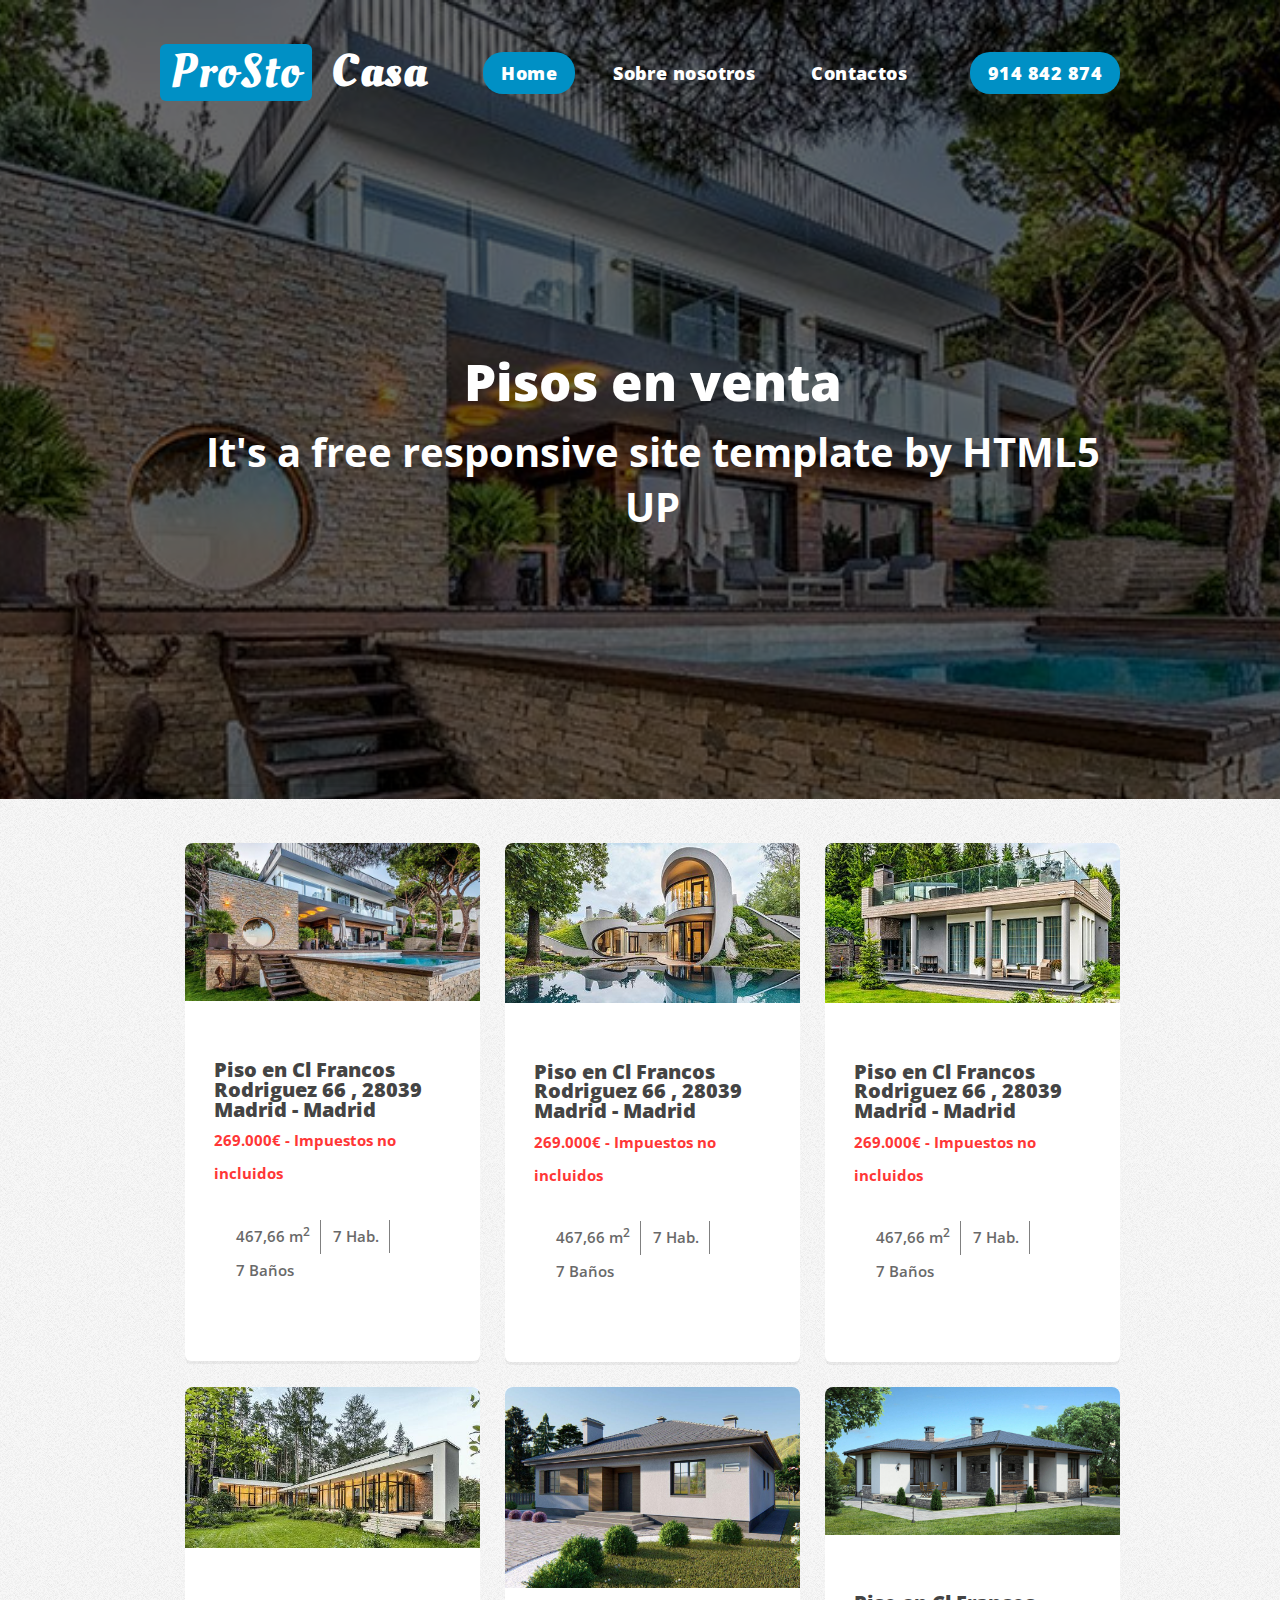
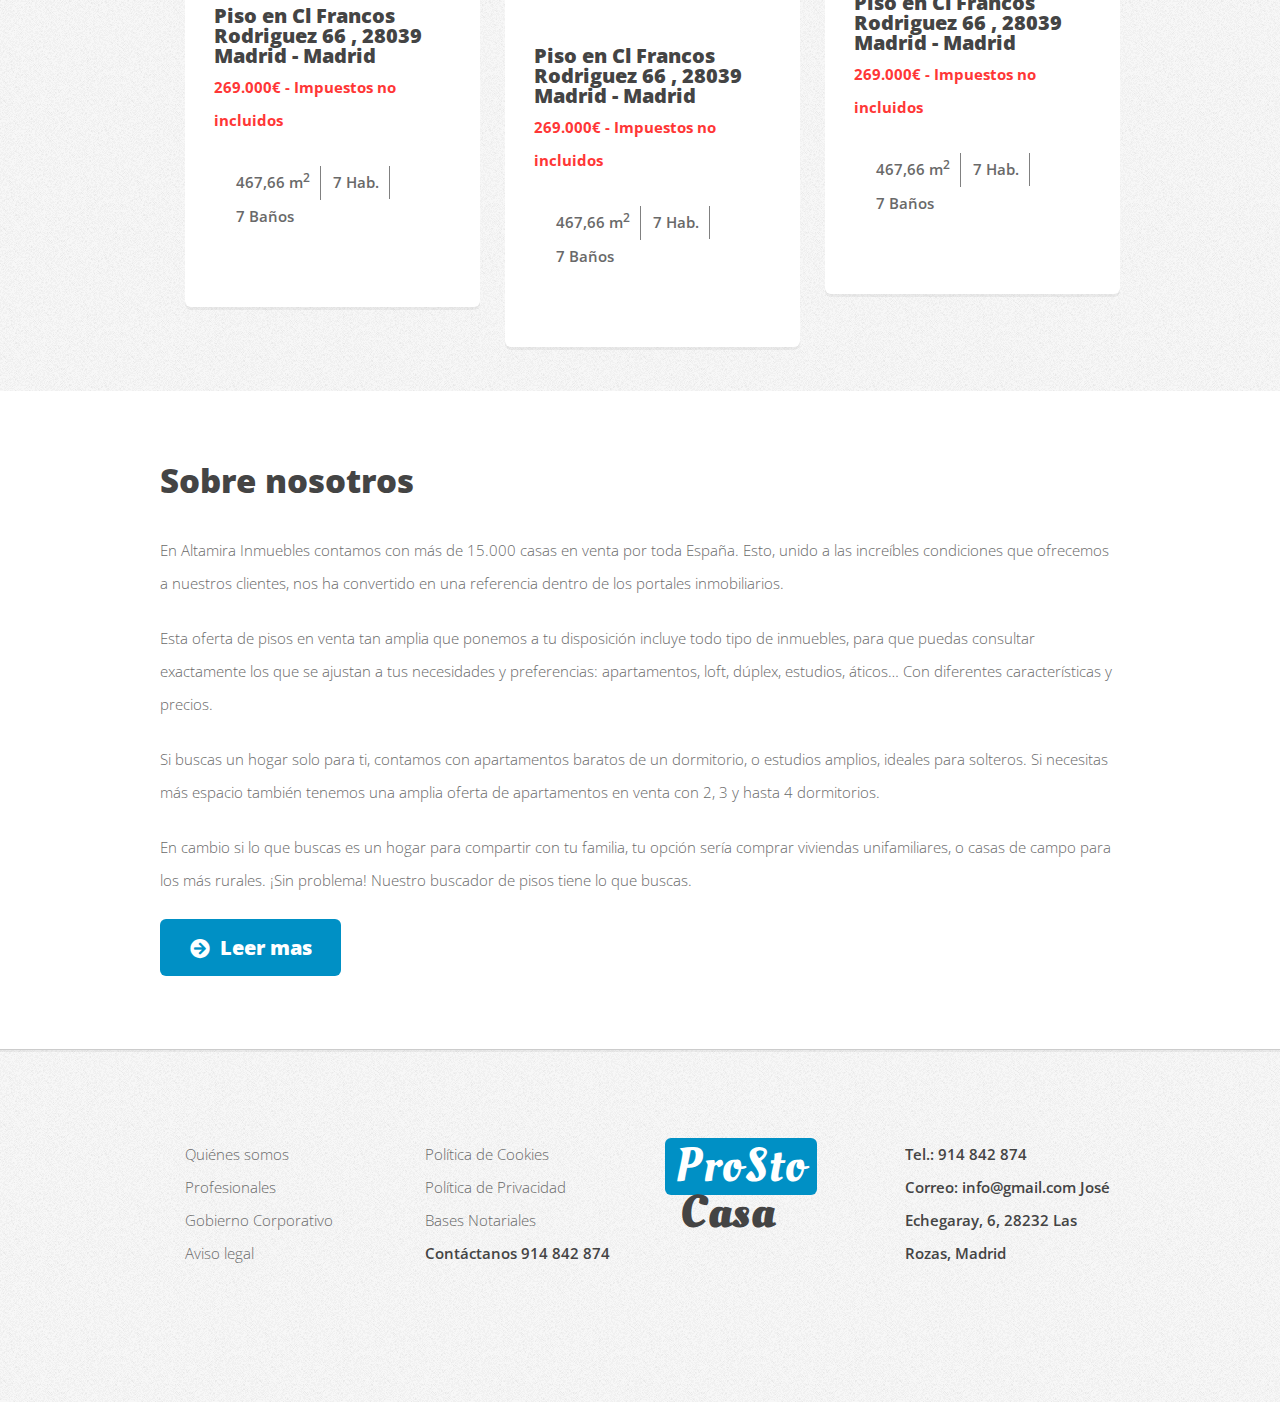
<file: index.html>
<!DOCTYPE HTML>
<html>
	<head>
		<title>ProStoCasa</title>
		<meta charset="utf-8" />
		<meta name="viewport" content="width=device-width, initial-scale=1, user-scalable=no" />
		<link rel="stylesheet" href="assets/css/main.css" />
	</head>
	<body class="is-preload homepage">
		<div id="page-wrapper">

			<!-- Header -->
				<div id="header-wrapper" style="background-image: url(images/casa1.jpg);">
				<div id="header-wrapper-opc" style="padding: 3em 0 1em 0;">
					<header id="header" class="container">

						<!-- Logo -->
							<div class="logo">
							<h1><a href="index.html">ProSto</a></h1>
							<span>Casa</span>
						</div>

					<!-- Nav -->
						<nav id="nav">
							<ul>
								<li class="current"><a href="index.html">Home</a></li>
								<li><a href="sobre_nosotros.html">Sobre nosotros</a></li>
								<li><a href="contactos.html">Contactos</a></li>
								<li class="current"><a href="#">914 842 874</a></li>
							</ul>
						</nav>
						<div id="banner-wrapper">
							<div id="banner" class="box container" style="padding: 250px 10px 250px 10px;">
								<div class="row">
									<div class="col-12">
										<h2>Pisos en venta</h2>
										<p>It's a free responsive site template by HTML5 UP</p>
									</div>
								</div>
							</div>
						</div>
					</header>
				</div>
				</div>

			<!-- Banner -->
				



			<!-- Features -->
				<div id="features-wrapper">
					<div class="container">
						<div class="row">
							<div class="col-4 col-12-medium">
								<section class="box feature">
									<a href="casa1.html" class="image featured"><img src="images/casa1.jpg" alt="" /></a>
									<div class="inner">
										<header>
											<h2>Piso en Cl Francos Rodriguez 66 , 28039 Madrid - Madrid</h2>
											<p>269.000€ - Impuestos no incluidos</p>
										</header>
										<div class="detalles">
									        <ul>
								            	<li class="superf">467,66 <span>m<sup>2</sup></span></li>
								        		<li class="hab">7 <span>Hab.</span></li>
								            	<li class="ban">7 <span>Baños</span></li>
									        </ul>  
										</div>
									</div>
								</section>
							</div>
							<div class="col-4 col-12-medium">
								<section class="box feature">
									<a href="casa1.html" class="image featured"><img src="images/casa2.jpg" alt="" /></a>
									<div class="inner">
										<header>
											<h2>Piso en Cl Francos Rodriguez 66 , 28039 Madrid - Madrid</h2>
											<p>269.000€ - Impuestos no incluidos</p>
										</header>
										<div class="detalles">
									        <ul>
								            	<li class="superf">467,66 <span>m<sup>2</sup></span></li>
								        		<li class="hab">7 <span>Hab.</span></li>
								            	<li class="ban">7 <span>Baños</span></li>
									        </ul>  
										</div>
									</div>
								</section>
							</div>
							<div class="col-4 col-12-medium">
								<section class="box feature">
									<a href="casa1.html" class="image featured"><img src="images/casa3.jpg" alt="" /></a>
									<div class="inner">
										<header>
											<h2>Piso en Cl Francos Rodriguez 66 , 28039 Madrid - Madrid</h2>
											<p>269.000€ - Impuestos no incluidos</p>
										</header>
										<div class="detalles">
									        <ul>
								            	<li class="superf">467,66 <span>m<sup>2</sup></span></li>
								        		<li class="hab">7 <span>Hab.</span></li>
								            	<li class="ban">7 <span>Baños</span></li>
									        </ul>  
										</div>
									</div>
								</section>
							</div>
							<div class="col-4 col-12-medium">
								<section class="box feature">
									<a href="#" class="image featured"><img src="images/casa4.jpg" alt="" /></a>
									<div class="inner">
										<header>
											<h2>Piso en Cl Francos Rodriguez 66 , 28039 Madrid - Madrid</h2>
											<p>269.000€ - Impuestos no incluidos</p>
										</header>
										<div class="detalles">
									        <ul>
								            	<li class="superf">467,66 <span>m<sup>2</sup></span></li>
								        		<li class="hab">7 <span>Hab.</span></li>
								            	<li class="ban">7 <span>Baños</span></li>
									        </ul>  
										</div>
									</div>
								</section>
							</div>
							<div class="col-4 col-12-medium">
								<section class="box feature">
									<a href="#" class="image featured"><img src="images/casa5.jpg" alt="" /></a>
									<div class="inner">
										<header>
											<h2>Piso en Cl Francos Rodriguez 66 , 28039 Madrid - Madrid</h2>
											<p>269.000€ - Impuestos no incluidos</p>
										</header>
										<div class="detalles">
									        <ul>
								            	<li class="superf">467,66 <span>m<sup>2</sup></span></li>
								        		<li class="hab">7 <span>Hab.</span></li>
								            	<li class="ban">7 <span>Baños</span></li>
									        </ul>  
										</div>
									</div>
								</section>
							</div>
							<div class="col-4 col-12-medium">
								<section class="box feature">
									<a href="#" class="image featured"><img src="images/casa6.jpg" alt="" /></a>
									<div class="inner">
										<header>
											<h2>Piso en Cl Francos Rodriguez 66 , 28039 Madrid - Madrid</h2>
											<p>269.000€ - Impuestos no incluidos</p>
										</header>
										<div class="detalles">
									        <ul>
								            	<li class="superf">467,66 <span>m<sup>2</sup></span></li>
								        		<li class="hab">7 <span>Hab.</span></li>
								            	<li class="ban">7 <span>Baños</span></li>
									        </ul>  
										</div>
									</div>
								</section>
							</div>
						</div>
					</div>
				</div>

			<!-- Main -->
				<div id="main-wrapper">
					<div class="container">
						<div class="row gtr-200">
							<div class="col-12 imp-medium">

								<!-- Content -->
									<div id="content">
										<section class="last">
											<h2 class="title">Sobre nosotros</h2>
											<p>En Altamira Inmuebles contamos con más de 15.000 casas en venta por toda España. Esto, unido a las increíbles condiciones que ofrecemos a nuestros clientes, nos ha convertido en una referencia dentro de los portales inmobiliarios.</p>
											<p>Esta oferta de pisos en venta tan amplia que ponemos a tu disposición incluye todo tipo de inmuebles, para que puedas consultar exactamente los que se ajustan a tus necesidades y preferencias: apartamentos, loft, dúplex, estudios, áticos… Con diferentes características y precios.</p>
											<p>Si buscas un hogar solo para ti, contamos con apartamentos baratos de un dormitorio, o estudios amplios, ideales para solteros. Si necesitas más espacio también tenemos una amplia oferta de apartamentos en venta con 2, 3 y hasta 4 dormitorios.</p>
											<p>En cambio si lo que buscas es un hogar para compartir con tu familia, tu opción sería comprar viviendas unifamiliares, o casas de campo para los más rurales. ¡Sin problema! Nuestro buscador de pisos tiene lo que buscas.</p>
											<a href="sobre_nosotros.html" class="button icon solid fa-arrow-circle-right">Leer mas</a>
										</section>
									</div>

							</div>
						</div>
					</div>
				</div>

			<!-- Footer -->
				<div id="footer-wrapper">
					<footer id="footer" class="container">
						<div class="row">
							<div class="col-3 col-6-medium col-12-small">

								<!-- Links -->
								<section class="widget links">
									<ul class="style2">
										<li><a href="sobre_nosotros.html">Quiénes somos</a></li>
										<li><a href="#">Profesionales</a></li>
										<li><a href="#">Gobierno Corporativo</a></li>
										<li><a href="#">Aviso legal</a></li>
									</ul>
								</section>

							</div>
							<div class="col-3 col-6-medium col-12-small">

								<!-- Links -->
								<section class="widget links">
									<ul class="style2">
										<li><a href="#">Política de Cookies</a></li>
										<li><a href="#">Política de Privacidad</a></li>
										<li><a href="#">Bases Notariales</a></li>
										<li><b><a href="#">Contáctanos 914 842 874</a></b></li>
									</ul>
								</section>

							</div>
							<div class="col-3 col-6-medium col-12-small">

								<!-- Contact -->
								<section class="widget links">
									<br class="none1680">
									<div class="logo">
										<h1><a href="index.html">ProSto</a></h1>
										<span style="color: #444">Casa</span>
									</div>
								</section>
							</div>
							<div class="col-3 col-6-medium col-12-small">

								<!-- Links -->
								<section class="widget contact last">
									<p style="margin-bottom: 1em;"><b>Tel.: 914 842 874<br>
									Correo: info@gmail.com 
									José Echegaray, 6, 28232 Las Rozas, Madrid</b></p>
								</section>
							</div>
						</div>
					</footer>
				</div>

			</div>



		<!-- Scripts -->

			<script src="assets/js/jquery.min.js"></script>
			<script src="assets/js/jquery.dropotron.min.js"></script>
			<script src="assets/js/browser.min.js"></script>
			<script src="assets/js/breakpoints.min.js"></script>
			<script src="assets/js/util.js"></script>
			<script src="assets/js/main.js"></script>

	</body>
</html>
</file>
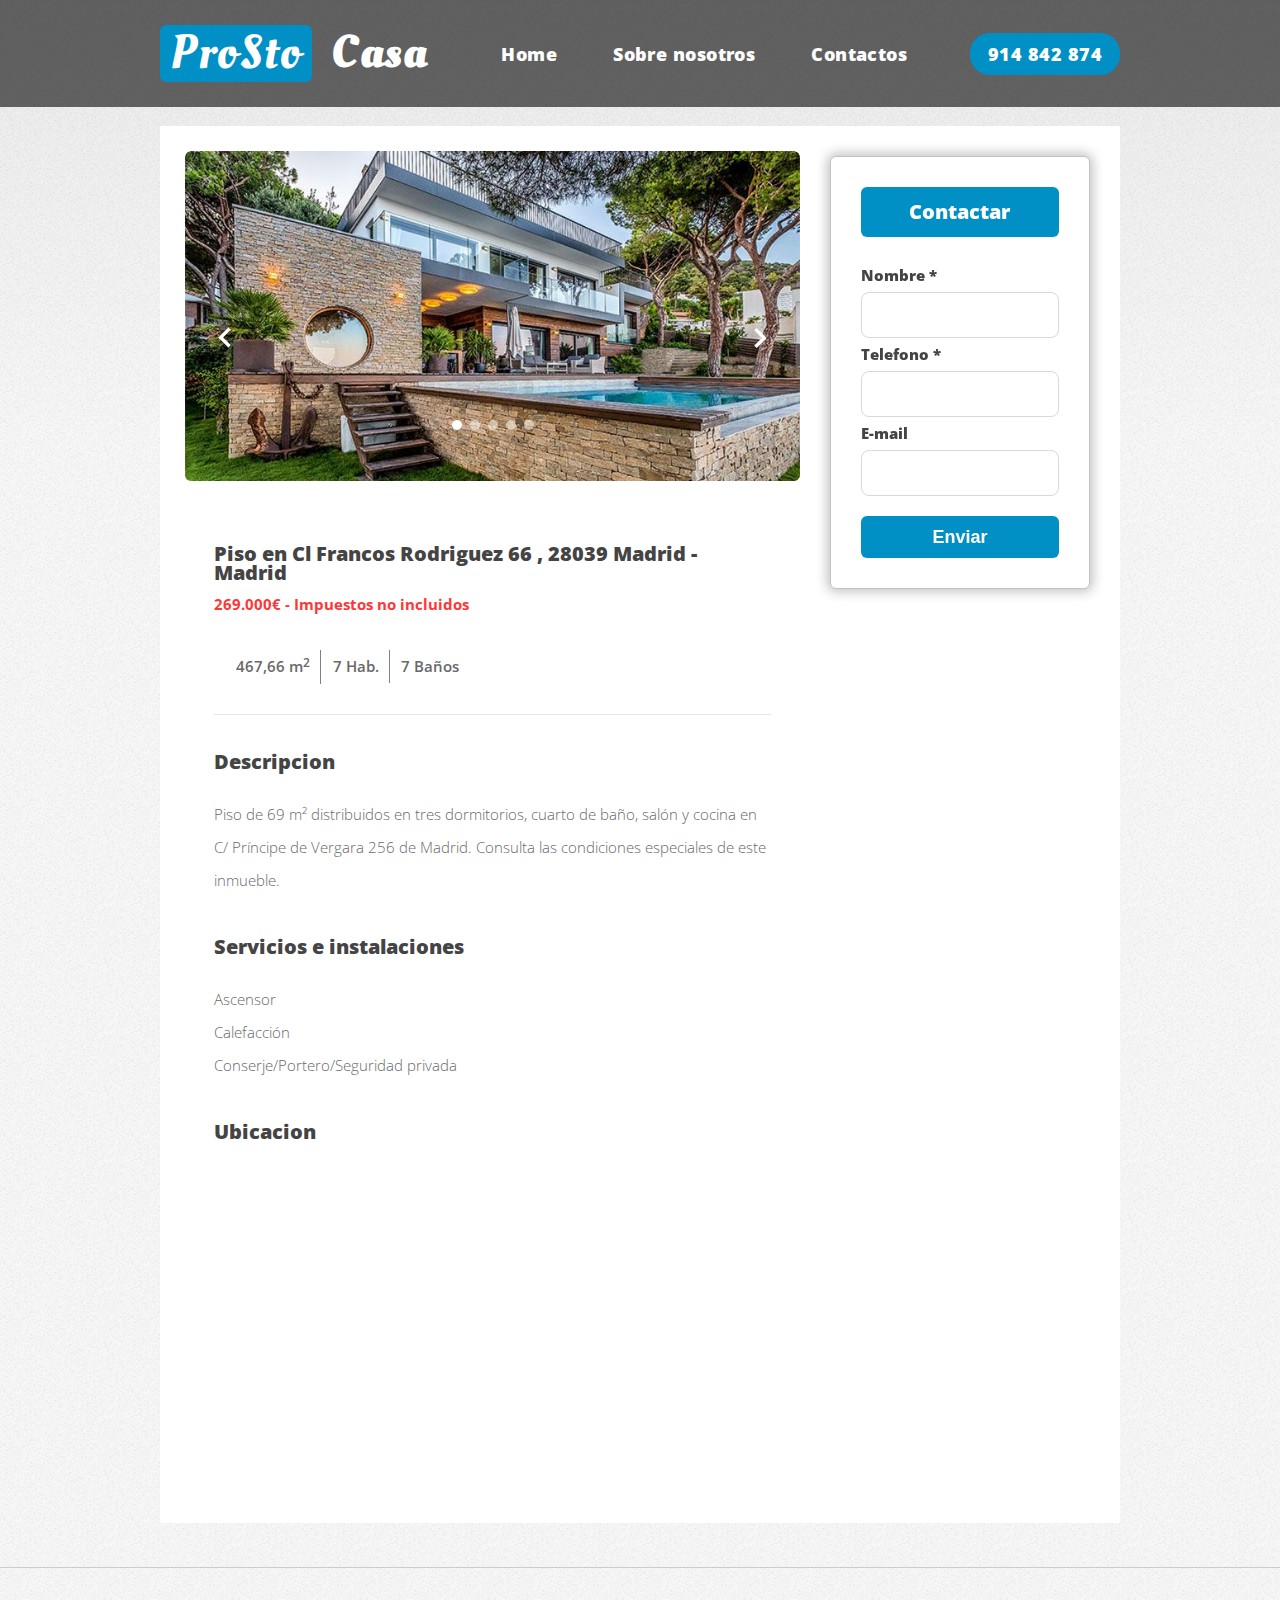
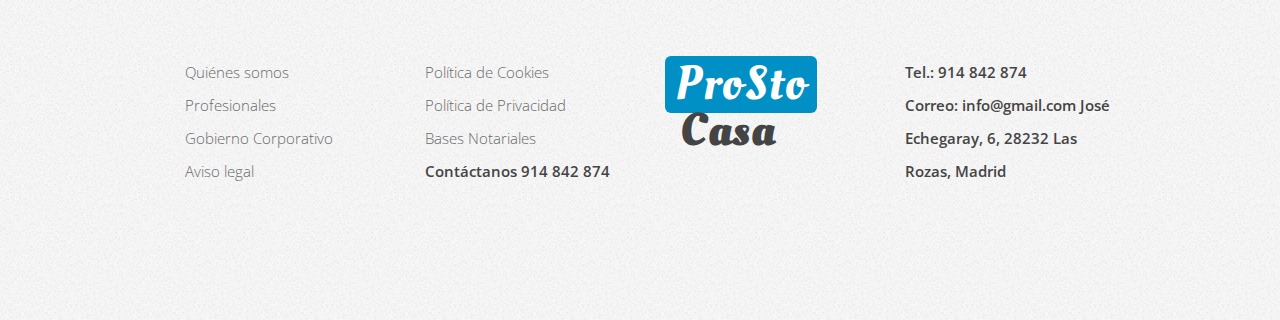
<file: casa1.html>
<!DOCTYPE HTML>
<html>
	<head>
		<title>ProStoCasa</title>
		<meta charset="utf-8" />
		<meta name="viewport" content="width=device-width, initial-scale=1, user-scalable=no" />
		<link rel="stylesheet" href="assets/webfonts/icomoon/style.css">
	    <link rel="stylesheet" href="assets/css/owl.carousel.min.css">
		<link rel="stylesheet" href="assets/css/main.css" />
		<style type="text/css">
			#features-wrapper .container .row {
				background-color: white;
			}
			#features-wrapper .container .no-shadow {
				box-shadow: none;
			}
		</style>
		
	</head>
	<body class="is-preload homepage">

  		<div id="page-wrapper">

			<!-- Header -->
				<div id="header-wrapper">
				<div id="header-wrapper-opc">
					<header id="header" class="container">

						<!-- Logo -->
						<div class="logo">
							<h1><a href="index.html">ProSto</a></h1>
							<span>Casa</span>
						</div>

					<!-- Nav -->
						<nav id="nav">
							<ul>
								<li><a href="index.html">Home</a></li>
								<li><a href="sobre_nosotros.html">Sobre nosotros</a></li>
								<li><a href="contactos.html">Contactos</a></li>
								<li class="current"><a href="#">914 842 874</a></li>
							</ul>
						</nav>
					</header>
				</div>
				</div>

			<!-- Banner -->
				

			<!-- Features -->
				<div id="features-wrapper">
					<div class="container">
						<div class="row">
							<div class="col-8 col-12-medium border980">
								<section class="box feature no-shadow">
									<div class="content">
									    <div class="container">
									      <div class="owl-carousel owl-1">
									        <div><img src="images/casa1.jpg" alt="Image" class="img-fluid"></div>
									        <div><img src="images/casa2.jpg" alt="Image" class="img-fluid"></div>
									        <div><img src="images/casa3.jpg" alt="Image" class="img-fluid"></div>
									        <div><img src="images/casa4.jpg" alt="Image" class="img-fluid"></div>
									        <div><img src="images/casa6.jpg" alt="Image" class="img-fluid"></div>
									      </div>
									    </div>
									  </div>

									<div class="inner">
										<header>
											<h2>Piso en Cl Francos Rodriguez 66 , 28039 Madrid - Madrid</h2>
											<p>269.000€ - Impuestos no incluidos</p>
										</header>
										<div class="detalles">
									        <ul>
								            	<li class="superf">467,66 <span>m<sup>2</sup></span></li>
								        		<li class="hab">7 <span>Hab.</span></li>
								            	<li class="ban">7 <span>Baños</span></li>
									        </ul>
										</div>

										<div class="descripcion">
									        <h3>Descripcion</h3>
									        <p>Piso de 69 m² distribuidos en tres dormitorios, cuarto de baño, salón y cocina en C/ Príncipe de Vergara 256 de Madrid. Consulta las condiciones especiales de este inmueble.</p><br>
									        <h3>Servicios e instalaciones</h3>
									        <p>Ascensor <br> Calefacción <br> Conserje/Portero/Seguridad privada</p><br>
									        <h3>Ubicacion</h3>
									        <iframe src="https://www.google.com/maps/embed?pb=!1m18!1m12!1m3!1d11970.604189876434!2d2.185371470191611!3d41.40338398790035!2m3!1f0!2f0!3f0!3m2!1i1024!2i768!4f13.1!3m3!1m2!1s0x12a4a323dbd5241d%3A0x95abc33040714e90!2z0JHQsNGI0L3RjyDQkNCz0LHQsNGA!5e0!3m2!1sru!2ses!4v1638419708296!5m2!1sru!2ses" style="border:0; width: 100%; height: 300px;" allowfullscreen="" loading="lazy"></iframe>
										</div>
									</div>
								</section>
							</div>
							<style type="text/css">
								

							</style>
							<div class="col-4 col-12-medium form-cont">
								<section class="box feature form-section">
									<h2>Contactar</h2>
									<form class="contact-form" name="contact-form" autocomplete="off" method="post" action="../mail/mail_contacts.php">
								        <div class="form-group">
								            <label>Nombre *</label>
								            <input type="text" name="user_name" class="form-control" required="required">
								        </div>
										<div class="form-group">
								            <label>Telefono *</label>
								            <input type="text" name="tel" class="form-control" required="required">
								        </div>
								        <div class="form-group">
								            <label>E-mail</label>
								            <input type="email" name="email" class="form-control">
								        </div>

								        <div class="form-group btn2-group">
								            <button type="submit" name="submit" class="form-btn btn btn-primary btn-lg">Enviar</button>
								        </div>
								    </form>
								</section>
							</div>
							
						</div>
					</div>
				</div>


			<!-- Footer -->
				<div id="footer-wrapper">
					<footer id="footer" class="container">
						<div class="row">
							<div class="col-3 col-6-medium col-12-small">

								<!-- Links -->
								<section class="widget links">
									<ul class="style2">
										<li><a href="sobre_nosotros.html">Quiénes somos</a></li>
										<li><a href="#">Profesionales</a></li>
										<li><a href="#">Gobierno Corporativo</a></li>
										<li><a href="#">Aviso legal</a></li>
									</ul>
								</section>

							</div>
							<div class="col-3 col-6-medium col-12-small">

								<!-- Links -->
								<section class="widget links">
									<ul class="style2">
										<li><a href="#">Política de Cookies</a></li>
										<li><a href="#">Política de Privacidad</a></li>
										<li><a href="#">Bases Notariales</a></li>
										<li><b><a href="#">Contáctanos 914 842 874</a></b></li>
									</ul>
								</section>

							</div>
							<div class="col-3 col-6-medium col-12-small">

								<!-- Contact -->
								<section class="widget links">
									<br class="none1680">
									<div class="logo">
										<h1><a href="index.html">ProSto</a></h1>
										<span style="color: #444">Casa</span>
									</div>
								</section>
							</div>
							<div class="col-3 col-6-medium col-12-small">

								<!-- Links -->
								<section class="widget contact last">
									<p style="margin-bottom: 1em;"><b>Tel.: 914 842 874<br>
									Correo: info@gmail.com 
									José Echegaray, 6, 28232 Las Rozas, Madrid</b></p>
								</section>
							</div>
						</div>
					</footer>
				</div>

			</div>



		<!-- Scripts -->

			<script src="assets/js/jquery.min.js"></script>
			<script src="assets/js/jquery.dropotron.min.js"></script>
			<script src="assets/js/browser.min.js"></script>
			<script src="assets/js/breakpoints.min.js"></script>
			<script src="assets/js/util.js"></script>
			<script src="assets/js/bootstrap.min.js"></script>
			<script src="assets/js/owl.carousel.min.js"></script>
			<script src="assets/js/main.js"></script>

	</body>
</html>
</file>
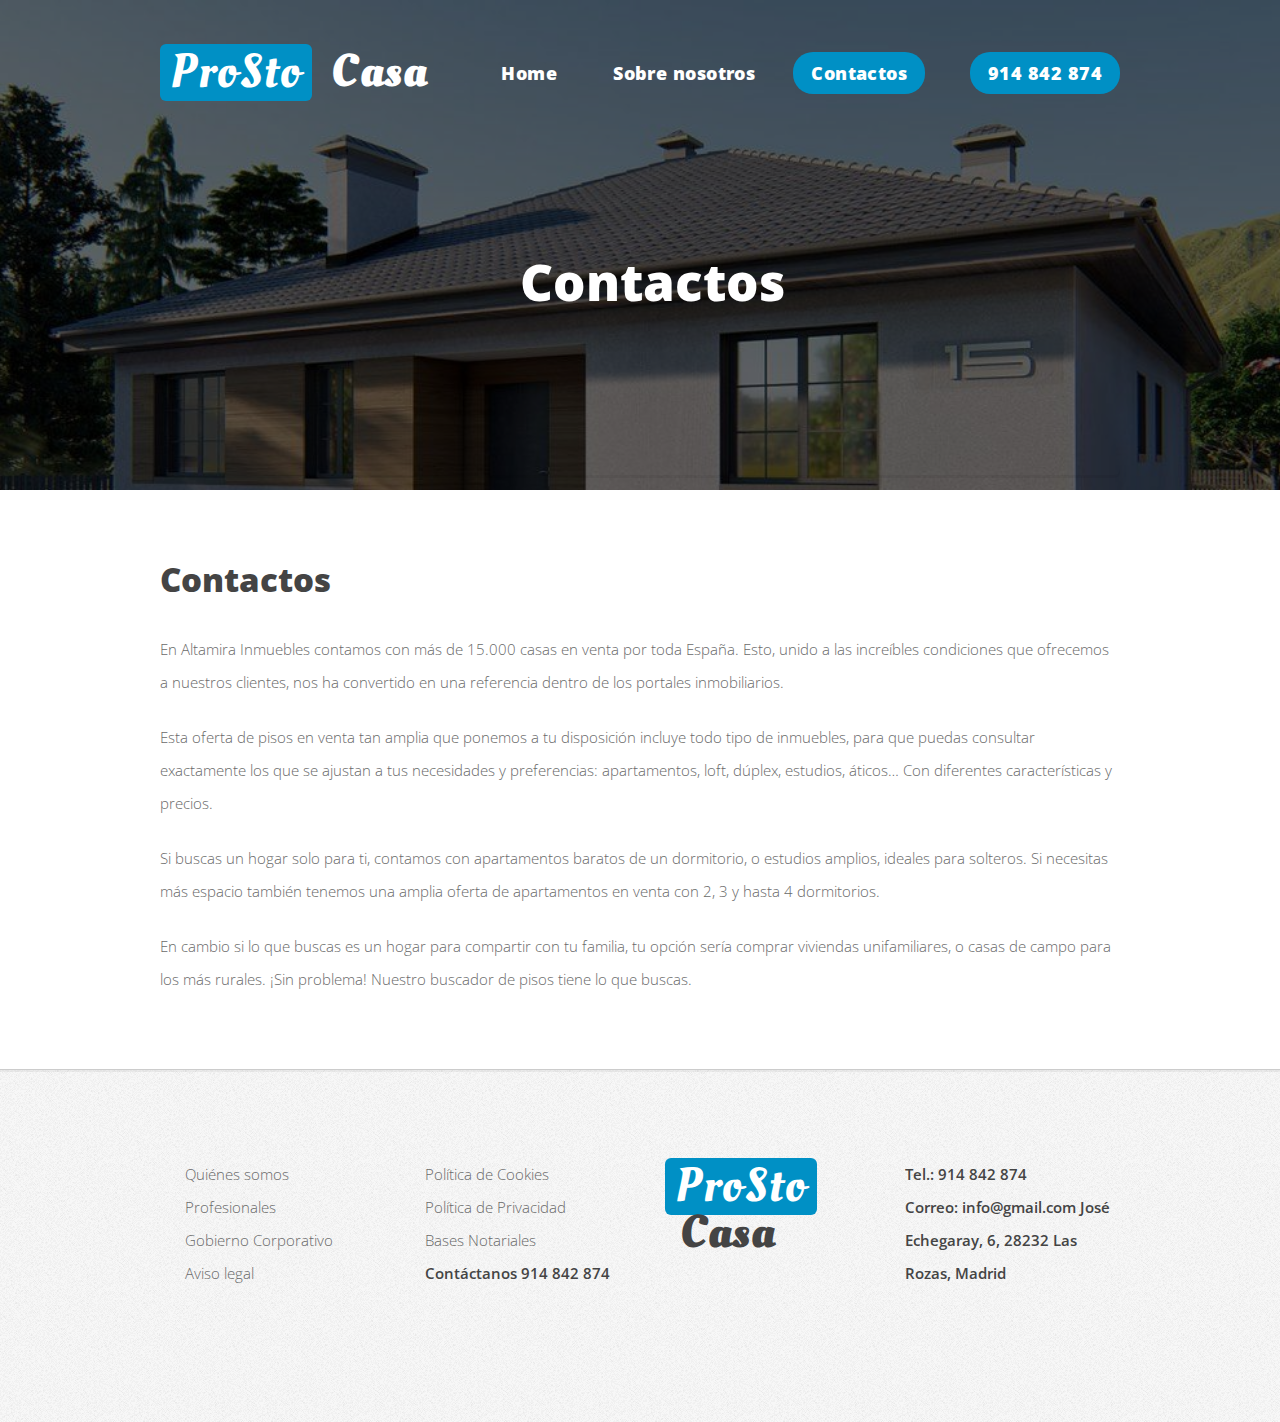
<file: contactos.html>
<!DOCTYPE HTML>
<html>
	<head>
		<title>ProStoCasa</title>
		<meta charset="utf-8" />
		<meta name="viewport" content="width=device-width, initial-scale=1, user-scalable=no" />
		<link rel="stylesheet" href="assets/css/main.css" />
	</head>
	<body class="is-preload homepage">
		<div id="page-wrapper">

			<!-- Header -->
				<div id="header-wrapper" style="background-image: url(images/casa5.jpg); background-position: bottom center;">
				<div id="header-wrapper-opc" style="padding: 3em 0 1em 0;">
					<header id="header" class="container">

						<!-- Logo -->
							<div class="logo">
							<h1><a href="index.html">ProSto</a></h1>
							<span>Casa</span>
						</div>

					<!-- Nav -->
						<nav id="nav">
							<ul>
								<li><a href="index.html">Home</a></li>
								<li><a href="sobre_nosotros.html">Sobre nosotros</a></li>
								<li class="current"><a href="contactos.html">Contactos</a></li>
								<li class="current"><a href="#">914 842 874</a></li>
							</ul>
						</nav>
						<div id="banner-wrapper">
							<div id="banner" class="box container">
								<div class="row">
									<div class="col-12">
										<h2>Contactos</h2>
									</div>
								</div>
							</div>
						</div>
					</header>
				</div>
				</div>

			<!-- Main -->
				<div id="main-wrapper">
					<div class="container">
						<div class="row gtr-200">
							<div class="col-12 imp-medium">

								<!-- Content -->
									<div id="content">
										<section class="last">
											<h2 class="title">Contactos</h2>
											<p>En Altamira Inmuebles contamos con más de 15.000 casas en venta por toda España. Esto, unido a las increíbles condiciones que ofrecemos a nuestros clientes, nos ha convertido en una referencia dentro de los portales inmobiliarios.</p>
											<p>Esta oferta de pisos en venta tan amplia que ponemos a tu disposición incluye todo tipo de inmuebles, para que puedas consultar exactamente los que se ajustan a tus necesidades y preferencias: apartamentos, loft, dúplex, estudios, áticos… Con diferentes características y precios.</p>
											<p>Si buscas un hogar solo para ti, contamos con apartamentos baratos de un dormitorio, o estudios amplios, ideales para solteros. Si necesitas más espacio también tenemos una amplia oferta de apartamentos en venta con 2, 3 y hasta 4 dormitorios.</p>
											<p>En cambio si lo que buscas es un hogar para compartir con tu familia, tu opción sería comprar viviendas unifamiliares, o casas de campo para los más rurales. ¡Sin problema! Nuestro buscador de pisos tiene lo que buscas.</p>
										</section>
									</div>

							</div>
						</div>
					</div>
				</div>

			<!-- Footer -->
				<div id="footer-wrapper">
					<footer id="footer" class="container">
						<div class="row">
							<div class="col-3 col-6-medium col-12-small">

								<!-- Links -->
								<section class="widget links">
									<ul class="style2">
										<li><a href="sobre_nosotros.html">Quiénes somos</a></li>
										<li><a href="#">Profesionales</a></li>
										<li><a href="#">Gobierno Corporativo</a></li>
										<li><a href="#">Aviso legal</a></li>
									</ul>
								</section>

							</div>
							<div class="col-3 col-6-medium col-12-small">

								<!-- Links -->
								<section class="widget links">
									<ul class="style2">
										<li><a href="#">Política de Cookies</a></li>
										<li><a href="#">Política de Privacidad</a></li>
										<li><a href="#">Bases Notariales</a></li>
										<li><b><a href="#">Contáctanos 914 842 874</a></b></li>
									</ul>
								</section>

							</div>
							<div class="col-3 col-6-medium col-12-small">

								<!-- Contact -->
								<section class="widget links">
									<br class="none1680">
									<div class="logo">
										<h1><a href="index.html">ProSto</a></h1>
										<span style="color: #444">Casa</span>
									</div>
								</section>
							</div>
							<div class="col-3 col-6-medium col-12-small">

								<!-- Links -->
								<section class="widget contact last">
									<p style="margin-bottom: 1em;"><b>Tel.: 914 842 874<br>
									Correo: info@gmail.com 
									José Echegaray, 6, 28232 Las Rozas, Madrid</b></p>
								</section>
							</div>
						</div>
					</footer>
				</div>

			</div>



		<!-- Scripts -->

			<script src="assets/js/jquery.min.js"></script>
			<script src="assets/js/jquery.dropotron.min.js"></script>
			<script src="assets/js/browser.min.js"></script>
			<script src="assets/js/breakpoints.min.js"></script>
			<script src="assets/js/util.js"></script>
			<script src="assets/js/main.js"></script>

	</body>
</html>
</file>
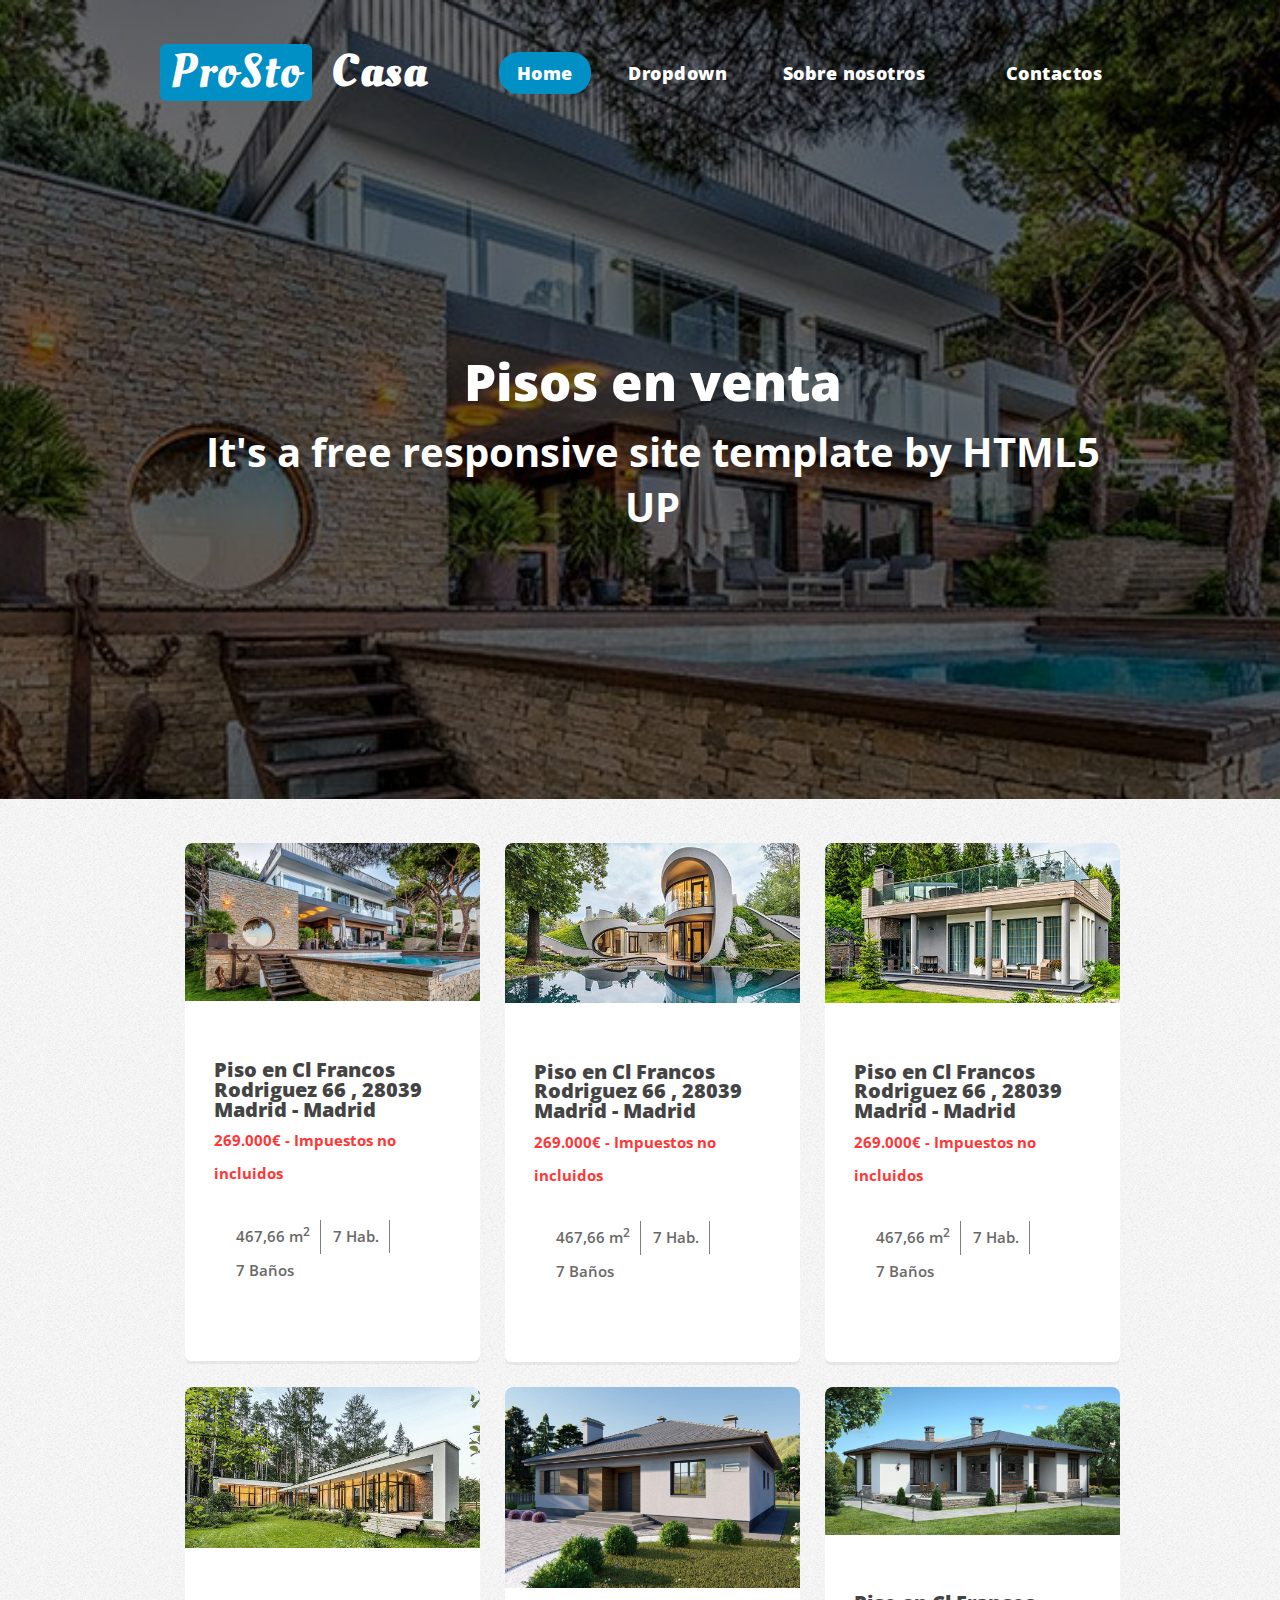
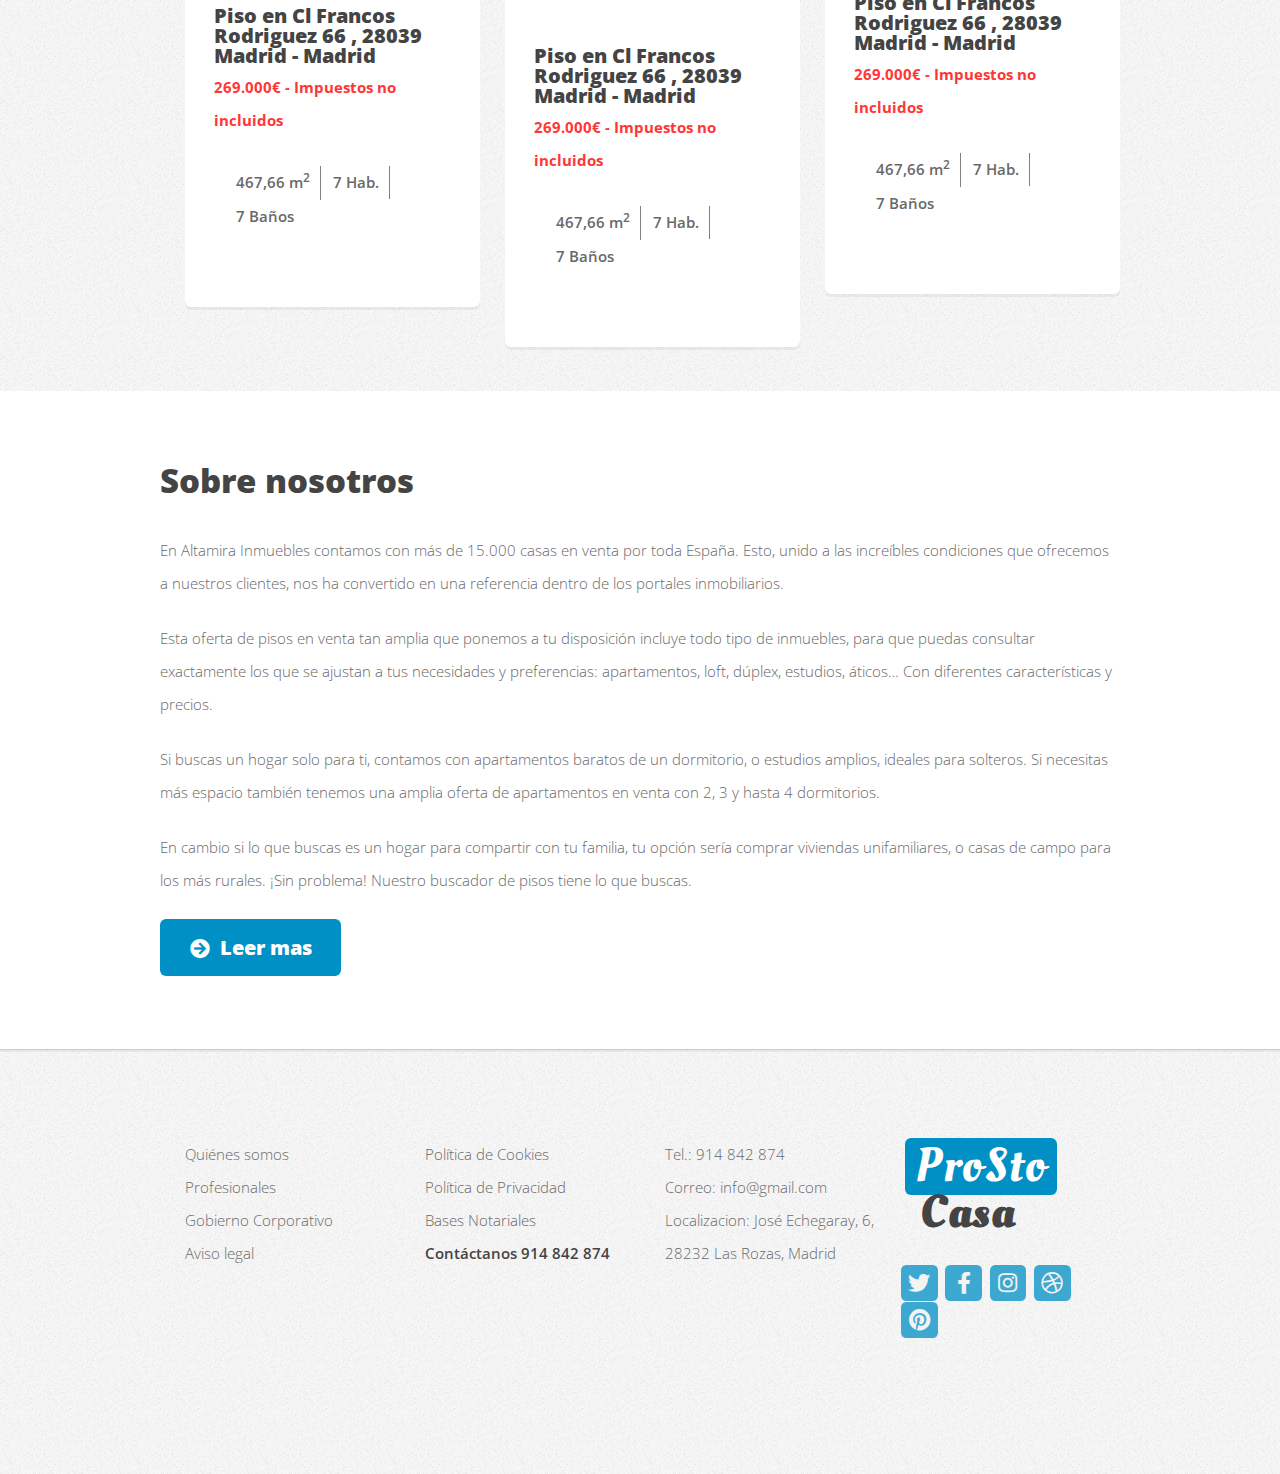
<file: idex.html>
<!DOCTYPE HTML>
<html>
	<head>
		<title>ProStoCasa</title>
		<meta charset="utf-8" />
		<meta name="viewport" content="width=device-width, initial-scale=1, user-scalable=no" />
		<link rel="stylesheet" href="assets/css/main.css" />
		<style type="text/css">
			
			.logo span {
				margin: 0 0 0 15px;
				color: white;
				font-size: 46px;
				font-family: 'Oleo Script', serif;
				line-height: 0;
			}

			#header-wrapper{
				background-image: url(images/casa1.jpg);
				background-size: cover;
				position: relative;
				background-position: center center;
				background-attachment: fixed;
				padding: 0;
			}
			#header-wrapper-opc{
			    background-color: #00000096;
			    width: 100%;
			    height: 100%;
			    padding: 3em 0 1em 0;
			}
			#banner-wrapper {
				text-align: center;
			}
			#banner {
				width: 100%;
				background: #f0f8ff00;	
				padding: 250px 10px 250px 10px;		}
			#banner h2, #banner p {
			    color: #ffffff;
			}
						
			.detalles li {
				display: inline-block;
			}
			.detalles li:first-child, .detalles li:nth-child(2) {
				border-right: 1px gray solid;
				padding-right: 10px;
			}
			header p {
				font-weight: bold;
				color: #ff3636;
			}
			#footer a.icon {
				background-color: #0090c5;
			}
		</style>
	</head>
	<body class="is-preload homepage">
		<div id="page-wrapper">

			<!-- Header -->
				<div id="header-wrapper">
				<div id="header-wrapper-opc">
					<header id="header" class="container">

						<!-- Logo -->
							<div class="logo">
								<h1><a href="index.html">ProSto</a></h1>
								<span>Casa</span>
							</div>

						<!-- Nav -->
							<nav id="nav">
								<ul>
									<li class="current"><a href="index.html">Home</a></li>
									<li>
										<a href="#">Dropdown</a>
										<ul>
											<li><a href="#">Lorem ipsum dolor</a></li>
											<li><a href="#">Magna phasellus</a></li>
											<li>
												<a href="#">Phasellus consequat</a>
												<ul>
													<li><a href="#">Lorem ipsum dolor</a></li>
													<li><a href="#">Phasellus consequat</a></li>
													<li><a href="#">Magna phasellus</a></li>
													<li><a href="#">Etiam dolore nisl</a></li>
												</ul>
											</li>
											<li><a href="#">Veroeros feugiat</a></li>
										</ul>
									</li>
									<li><a href="left-sidebar.html">Sobre nosotros</a></li>
									<li><a href="right-sidebar.html">Contactos</a></li>
								</ul>
							</nav>
						<div id="banner-wrapper">
							<div id="banner" class="box container">
								<div class="row">
									<div class="col-12">
										<h2>Pisos en venta</h2>
										<p>It's a free responsive site template by HTML5 UP</p>
									</div>
								</div>
							</div>
						</div>
					</header>
				</div>
				</div>

			<!-- Banner -->
				



			<!-- Features -->
				<div id="features-wrapper">
					<div class="container">
						<div class="row">
							<div class="col-4 col-12-medium">
								<section class="box feature">
									<a href="#" class="image featured"><img src="images/casa1.jpg" alt="" /></a>
									<div class="inner">
										<header>
											<h2>Piso en Cl Francos Rodriguez 66 , 28039 Madrid - Madrid</h2>
											<p>269.000€ - Impuestos no incluidos</p>
										</header>
										<div class="detalles">
									        <ul>
								            	<li class="superf">467,66 <span>m<sup>2</sup></span></li>
								        		<li class="hab">7 <span>Hab.</span></li>
								            	<li class="ban">7 <span>Baños</span></li>
									        </ul>  
										</div>
									</div>
								</section>
							</div>
							<div class="col-4 col-12-medium">
								<section class="box feature">
									<a href="#" class="image featured"><img src="images/casa2.jpg" alt="" /></a>
									<div class="inner">
										<header>
											<h2>Piso en Cl Francos Rodriguez 66 , 28039 Madrid - Madrid</h2>
											<p>269.000€ - Impuestos no incluidos</p>
										</header>
										<div class="detalles">
									        <ul>
								            	<li class="superf">467,66 <span>m<sup>2</sup></span></li>
								        		<li class="hab">7 <span>Hab.</span></li>
								            	<li class="ban">7 <span>Baños</span></li>
									        </ul>  
										</div>
									</div>
								</section>
							</div>
							<div class="col-4 col-12-medium">
								<section class="box feature">
									<a href="#" class="image featured"><img src="images/casa3.jpg" alt="" /></a>
									<div class="inner">
										<header>
											<h2>Piso en Cl Francos Rodriguez 66 , 28039 Madrid - Madrid</h2>
											<p>269.000€ - Impuestos no incluidos</p>
										</header>
										<div class="detalles">
									        <ul>
								            	<li class="superf">467,66 <span>m<sup>2</sup></span></li>
								        		<li class="hab">7 <span>Hab.</span></li>
								            	<li class="ban">7 <span>Baños</span></li>
									        </ul>  
										</div>
									</div>
								</section>
							</div>
							<div class="col-4 col-12-medium">
								<section class="box feature">
									<a href="#" class="image featured"><img src="images/casa4.jpg" alt="" /></a>
									<div class="inner">
										<header>
											<h2>Piso en Cl Francos Rodriguez 66 , 28039 Madrid - Madrid</h2>
											<p>269.000€ - Impuestos no incluidos</p>
										</header>
										<div class="detalles">
									        <ul>
								            	<li class="superf">467,66 <span>m<sup>2</sup></span></li>
								        		<li class="hab">7 <span>Hab.</span></li>
								            	<li class="ban">7 <span>Baños</span></li>
									        </ul>  
										</div>
									</div>
								</section>
							</div>
							<div class="col-4 col-12-medium">
								<section class="box feature">
									<a href="#" class="image featured"><img src="images/casa5.jpg" alt="" /></a>
									<div class="inner">
										<header>
											<h2>Piso en Cl Francos Rodriguez 66 , 28039 Madrid - Madrid</h2>
											<p>269.000€ - Impuestos no incluidos</p>
										</header>
										<div class="detalles">
									        <ul>
								            	<li class="superf">467,66 <span>m<sup>2</sup></span></li>
								        		<li class="hab">7 <span>Hab.</span></li>
								            	<li class="ban">7 <span>Baños</span></li>
									        </ul>  
										</div>
									</div>
								</section>
							</div>
							<div class="col-4 col-12-medium">
								<section class="box feature">
									<a href="#" class="image featured"><img src="images/casa6.jpg" alt="" /></a>
									<div class="inner">
										<header>
											<h2>Piso en Cl Francos Rodriguez 66 , 28039 Madrid - Madrid</h2>
											<p>269.000€ - Impuestos no incluidos</p>
										</header>
										<div class="detalles">
									        <ul>
								            	<li class="superf">467,66 <span>m<sup>2</sup></span></li>
								        		<li class="hab">7 <span>Hab.</span></li>
								            	<li class="ban">7 <span>Baños</span></li>
									        </ul>  
										</div>
									</div>
								</section>
							</div>
						</div>
					</div>
				</div>

			<!-- Main -->
				<div id="main-wrapper">
					<div class="container">
						<div class="row gtr-200">
							<div class="col-12 imp-medium">

								<!-- Content -->
									<div id="content">
										<section class="last">
											<h2>Sobre nosotros</h2>
											<p>En Altamira Inmuebles contamos con más de 15.000 casas en venta por toda España. Esto, unido a las increíbles condiciones que ofrecemos a nuestros clientes, nos ha convertido en una referencia dentro de los portales inmobiliarios.</p>
											<p>Esta oferta de pisos en venta tan amplia que ponemos a tu disposición incluye todo tipo de inmuebles, para que puedas consultar exactamente los que se ajustan a tus necesidades y preferencias: apartamentos, loft, dúplex, estudios, áticos… Con diferentes características y precios.</p>
											<p>Si buscas un hogar solo para ti, contamos con apartamentos baratos de un dormitorio, o estudios amplios, ideales para solteros. Si necesitas más espacio también tenemos una amplia oferta de apartamentos en venta con 2, 3 y hasta 4 dormitorios.</p>
											<p>En cambio si lo que buscas es un hogar para compartir con tu familia, tu opción sería comprar viviendas unifamiliares, o casas de campo para los más rurales. ¡Sin problema! Nuestro buscador de pisos tiene lo que buscas.</p>
											<a href="#" class="button icon solid fa-arrow-circle-right">Leer mas</a>
										</section>
									</div>

							</div>
						</div>
					</div>
				</div>

			<!-- Footer -->
				<div id="footer-wrapper">
					<footer id="footer" class="container">
						<div class="row">
							<div class="col-3 col-6-medium col-12-small">

								<!-- Links -->
								<section class="widget links">
									<ul class="style2">
										<li><a href="#">Quiénes somos</a></li>
										<li><a href="#">Profesionales</a></li>
										<li><a href="#">Gobierno Corporativo</a></li>
										<li><a href="#">Aviso legal</a></li>
									</ul>
								</section>

							</div>
							<div class="col-3 col-6-medium col-12-small">

								<!-- Links -->
								<section class="widget links">
									<ul class="style2">
										<li><a href="#">Política de Cookies</a></li>
										<li><a href="#">Política de Privacidad</a></li>
										<li><a href="#">Bases Notariales</a></li>
										<li><b><a href="#">Contáctanos 914 842 874</a></b></li>
									</ul>
								</section>

							</div>
							<div class="col-3 col-6-medium col-12-small">

								<!-- Contact -->
								<section class="widget links">
									<p>Tel.: 914 842 874<br>
									Correo: info@gmail.com<br>
									Localizacion: José Echegaray, 6, <br>28232 Las Rozas, Madrid</p>
									
								</section>
							</div>
							<div class="col-3 col-6-medium col-12-small">

								<!-- Links -->
								<section class="widget contact last">
									
									<div class="logo">
										<h1><a href="index.html">ProSto</a></h1>
										<span style="color: #444">Casa</span>
									</div>
									<br><br>
									<ul>
										<li><a href="#" class="icon brands fa-twitter"><span class="label">Twitter</span></a></li>
										<li><a href="#" class="icon brands fa-facebook-f"><span class="label">Facebook</span></a></li>
										<li><a href="#" class="icon brands fa-instagram"><span class="label">Instagram</span></a></li>
										<li><a href="#" class="icon brands fa-dribbble"><span class="label">Dribbble</span></a></li>
										<li><a href="#" class="icon brands fa-pinterest"><span class="label">Pinterest</span></a></li>
									</ul>
								</section>
							</div>
						</div>
					</footer>
				</div>

			</div>



		<!-- Scripts -->

			<script src="assets/js/jquery.min.js"></script>
			<script src="assets/js/jquery.dropotron.min.js"></script>
			<script src="assets/js/browser.min.js"></script>
			<script src="assets/js/breakpoints.min.js"></script>
			<script src="assets/js/util.js"></script>
			<script src="assets/js/main.js"></script>

	</body>
</html>
</file>
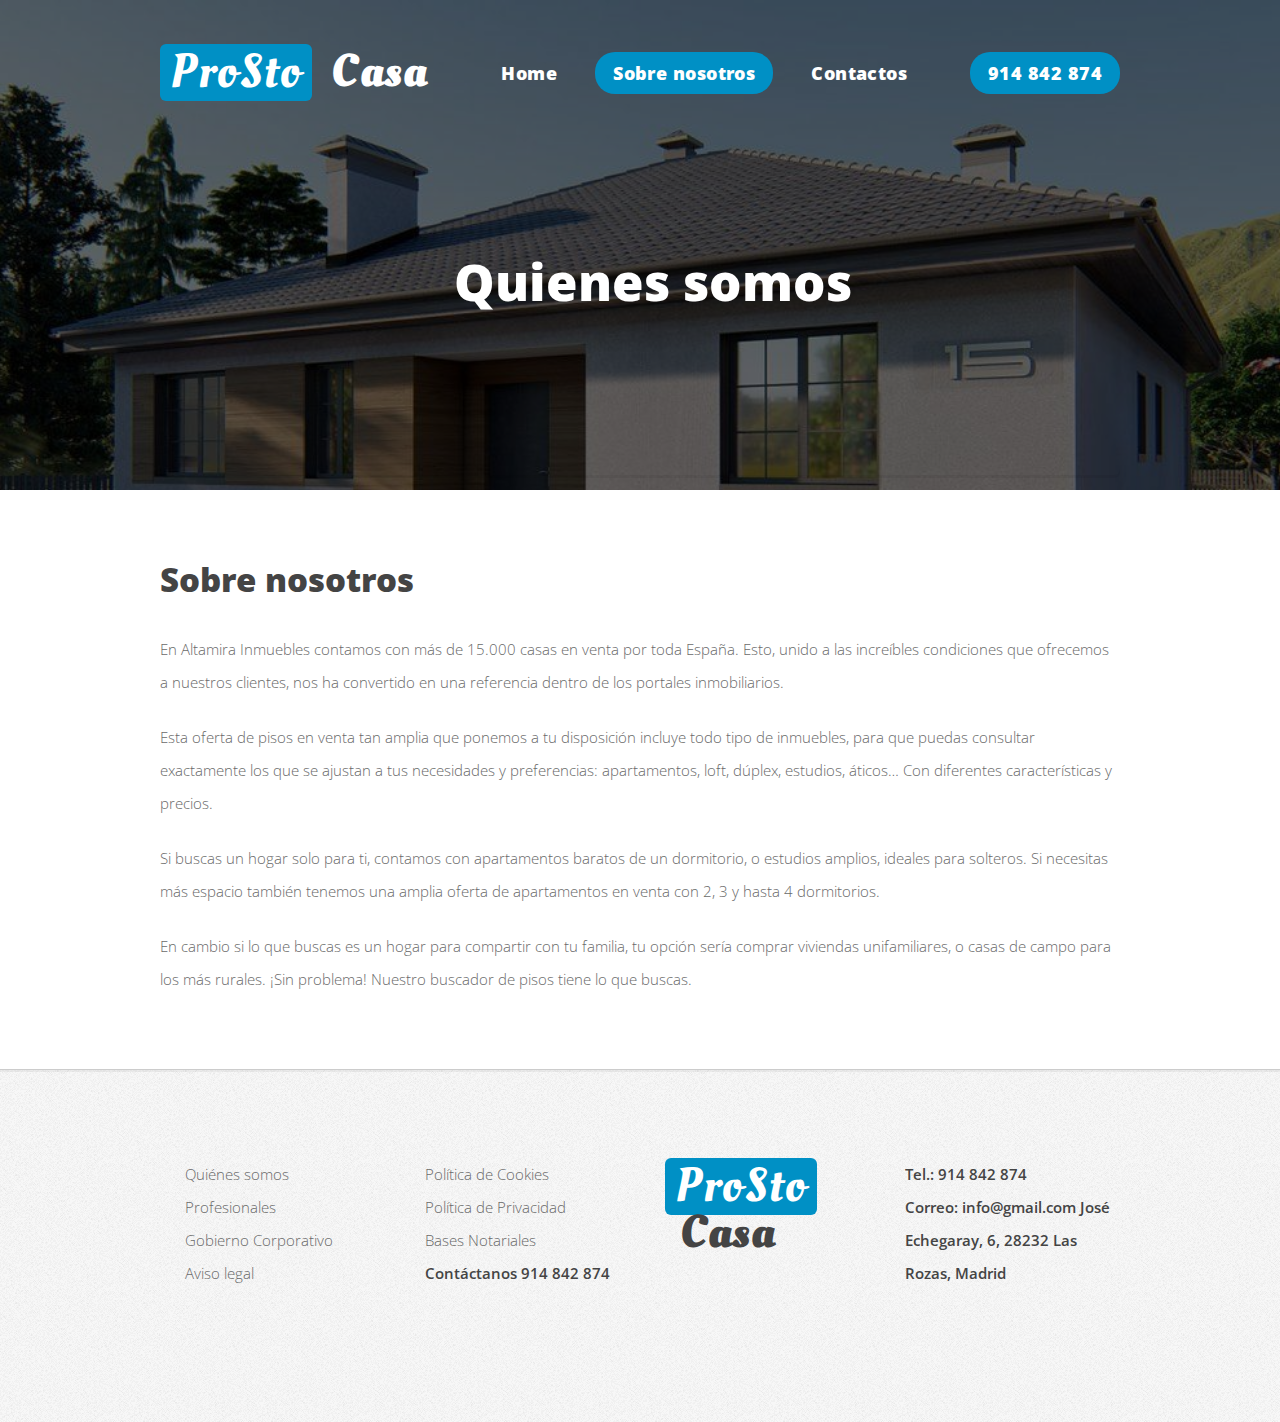
<file: sobre_nosotros.html>
<!DOCTYPE HTML>
<html>
	<head>
		<title>ProStoCasa</title>
		<meta charset="utf-8" />
		<meta name="viewport" content="width=device-width, initial-scale=1, user-scalable=no" />
		<link rel="stylesheet" href="assets/css/main.css" />
	</head>
	<body class="is-preload homepage">
		<div id="page-wrapper">

			<!-- Header -->
				<div id="header-wrapper" style="background-image: url(images/casa5.jpg); background-position: bottom center;">
				<div id="header-wrapper-opc" style="padding: 3em 0 1em 0;">
					<header id="header" class="container">

						<!-- Logo -->
							<div class="logo">
							<h1><a href="index.html">ProSto</a></h1>
							<span>Casa</span>
						</div>

					<!-- Nav -->
						<nav id="nav">
							<ul>
								<li><a href="index.html">Home</a></li>
								<li class="current"><a href="sobre_nosotros.html">Sobre nosotros</a></li>
								<li><a href="contactos.html">Contactos</a></li>
								<li class="current"><a href="#">914 842 874</a></li>
							</ul>
						</nav>
						<div id="banner-wrapper">
							<div id="banner" class="box container">
								<div class="row">
									<div class="col-12">
										<h2>Quienes somos</h2>
									</div>
								</div>
							</div>
						</div>
					</header>
				</div>
				</div>

			<!-- Main -->
				<div id="main-wrapper">
					<div class="container">
						<div class="row gtr-200">
							<div class="col-12 imp-medium">

								<!-- Content -->
									<div id="content">
										<section class="last">
											<h2 class="title">Sobre nosotros</h2>
											<p>En Altamira Inmuebles contamos con más de 15.000 casas en venta por toda España. Esto, unido a las increíbles condiciones que ofrecemos a nuestros clientes, nos ha convertido en una referencia dentro de los portales inmobiliarios.</p>
											<p>Esta oferta de pisos en venta tan amplia que ponemos a tu disposición incluye todo tipo de inmuebles, para que puedas consultar exactamente los que se ajustan a tus necesidades y preferencias: apartamentos, loft, dúplex, estudios, áticos… Con diferentes características y precios.</p>
											<p>Si buscas un hogar solo para ti, contamos con apartamentos baratos de un dormitorio, o estudios amplios, ideales para solteros. Si necesitas más espacio también tenemos una amplia oferta de apartamentos en venta con 2, 3 y hasta 4 dormitorios.</p>
											<p>En cambio si lo que buscas es un hogar para compartir con tu familia, tu opción sería comprar viviendas unifamiliares, o casas de campo para los más rurales. ¡Sin problema! Nuestro buscador de pisos tiene lo que buscas.</p>
										</section>
									</div>

							</div>
						</div>
					</div>
				</div>

			<!-- Footer -->
				<div id="footer-wrapper">
					<footer id="footer" class="container">
						<div class="row">
							<div class="col-3 col-6-medium col-12-small">

								<!-- Links -->
								<section class="widget links">
									<ul class="style2">
										<li><a href="sobre_nosotros.html">Quiénes somos</a></li>
										<li><a href="#">Profesionales</a></li>
										<li><a href="#">Gobierno Corporativo</a></li>
										<li><a href="#">Aviso legal</a></li>
									</ul>
								</section>

							</div>
							<div class="col-3 col-6-medium col-12-small">

								<!-- Links -->
								<section class="widget links">
									<ul class="style2">
										<li><a href="#">Política de Cookies</a></li>
										<li><a href="#">Política de Privacidad</a></li>
										<li><a href="#">Bases Notariales</a></li>
										<li><b><a href="#">Contáctanos 914 842 874</a></b></li>
									</ul>
								</section>

							</div>
							<div class="col-3 col-6-medium col-12-small">

								<!-- Contact -->
								<section class="widget links">
									<br class="none1680">
									<div class="logo">
										<h1><a href="index.html">ProSto</a></h1>
										<span style="color: #444">Casa</span>
									</div>
								</section>
							</div>
							<div class="col-3 col-6-medium col-12-small">

								<!-- Links -->
								<section class="widget contact last">
									<p style="margin-bottom: 1em;"><b>Tel.: 914 842 874<br>
									Correo: info@gmail.com 
									José Echegaray, 6, 28232 Las Rozas, Madrid</b></p>
								</section>
							</div>
						</div>
					</footer>
				</div>

			</div>



		<!-- Scripts -->

			<script src="assets/js/jquery.min.js"></script>
			<script src="assets/js/jquery.dropotron.min.js"></script>
			<script src="assets/js/browser.min.js"></script>
			<script src="assets/js/breakpoints.min.js"></script>
			<script src="assets/js/util.js"></script>
			<script src="assets/js/main.js"></script>

	</body>
</html>
</file>
<file: assets/webfonts/icomoon/style.css>
@font-face {
  font-family: 'icomoon';
  src:  url('fonts/icomoon.eot?10si43');
  src:  url('fonts/icomoon.eot?10si43#iefix') format('embedded-opentype'),
    url('fonts/icomoon.ttf?10si43') format('truetype'),
    url('fonts/icomoon.woff?10si43') format('woff'),
    url('fonts/icomoon.svg?10si43#icomoon') format('svg');
  font-weight: normal;
  font-style: normal;
}

[class^="icon-"], [class*=" icon-"] {
  /* use !important to prevent issues with browser extensions that change fonts */
  font-family: 'icomoon' !important;
  speak: none;
  font-style: normal;
  font-weight: normal;
  font-variant: normal;
  text-transform: none;
  line-height: 1;

  /* Better Font Rendering =========== */
  -webkit-font-smoothing: antialiased;
  -moz-osx-font-smoothing: grayscale;
}

.icon-asterisk:before {
  content: "\f069";
}
.icon-plus:before {
  content: "\f067";
}
.icon-question:before {
  content: "\f128";
}
.icon-minus:before {
  content: "\f068";
}
.icon-glass:before {
  content: "\f000";
}
.icon-music:before {
  content: "\f001";
}
.icon-search:before {
  content: "\f002";
}
.icon-envelope-o:before {
  content: "\f003";
}
.icon-heart:before {
  content: "\f004";
}
.icon-star:before {
  content: "\f005";
}
.icon-star-o:before {
  content: "\f006";
}
.icon-user:before {
  content: "\f007";
}
.icon-film:before {
  content: "\f008";
}
.icon-th-large:before {
  content: "\f009";
}
.icon-th:before {
  content: "\f00a";
}
.icon-th-list:before {
  content: "\f00b";
}
.icon-check:before {
  content: "\f00c";
}
.icon-close:before {
  content: "\f00d";
}
.icon-remove:before {
  content: "\f00d";
}
.icon-times:before {
  content: "\f00d";
}
.icon-search-plus:before {
  content: "\f00e";
}
.icon-search-minus:before {
  content: "\f010";
}
.icon-power-off:before {
  content: "\f011";
}
.icon-signal:before {
  content: "\f012";
}
.icon-cog:before {
  content: "\f013";
}
.icon-gear:before {
  content: "\f013";
}
.icon-trash-o:before {
  content: "\f014";
}
.icon-home:before {
  content: "\f015";
}
.icon-file-o:before {
  content: "\f016";
}
.icon-clock-o:before {
  content: "\f017";
}
.icon-road:before {
  content: "\f018";
}
.icon-download:before {
  content: "\f019";
}
.icon-arrow-circle-o-down:before {
  content: "\f01a";
}
.icon-arrow-circle-o-up:before {
  content: "\f01b";
}
.icon-inbox:before {
  content: "\f01c";
}
.icon-play-circle-o:before {
  content: "\f01d";
}
.icon-repeat:before {
  content: "\f01e";
}
.icon-rotate-right:before {
  content: "\f01e";
}
.icon-refresh:before {
  content: "\f021";
}
.icon-list-alt:before {
  content: "\f022";
}
.icon-lock:before {
  content: "\f023";
}
.icon-flag:before {
  content: "\f024";
}
.icon-headphones:before {
  content: "\f025";
}
.icon-volume-off:before {
  content: "\f026";
}
.icon-volume-down:before {
  content: "\f027";
}
.icon-volume-up:before {
  content: "\f028";
}
.icon-qrcode:before {
  content: "\f029";
}
.icon-barcode:before {
  content: "\f02a";
}
.icon-tag:before {
  content: "\f02b";
}
.icon-tags:before {
  content: "\f02c";
}
.icon-book:before {
  content: "\f02d";
}
.icon-bookmark:before {
  content: "\f02e";
}
.icon-print:before {
  content: "\f02f";
}
.icon-camera:before {
  content: "\f030";
}
.icon-font:before {
  content: "\f031";
}
.icon-bold:before {
  content: "\f032";
}
.icon-italic:before {
  content: "\f033";
}
.icon-text-height:before {
  content: "\f034";
}
.icon-text-width:before {
  content: "\f035";
}
.icon-align-left:before {
  content: "\f036";
}
.icon-align-center:before {
  content: "\f037";
}
.icon-align-right:before {
  content: "\f038";
}
.icon-align-justify:before {
  content: "\f039";
}
.icon-list:before {
  content: "\f03a";
}
.icon-dedent:before {
  content: "\f03b";
}
.icon-outdent:before {
  content: "\f03b";
}
.icon-indent:before {
  content: "\f03c";
}
.icon-video-camera:before {
  content: "\f03d";
}
.icon-image:before {
  content: "\f03e";
}
.icon-photo:before {
  content: "\f03e";
}
.icon-picture-o:before {
  content: "\f03e";
}
.icon-pencil:before {
  content: "\f040";
}
.icon-map-marker:before {
  content: "\f041";
}
.icon-adjust:before {
  content: "\f042";
}
.icon-tint:before {
  content: "\f043";
}
.icon-edit:before {
  content: "\f044";
}
.icon-pencil-square-o:before {
  content: "\f044";
}
.icon-share-square-o:before {
  content: "\f045";
}
.icon-check-square-o:before {
  content: "\f046";
}
.icon-arrows:before {
  content: "\f047";
}
.icon-step-backward:before {
  content: "\f048";
}
.icon-fast-backward:before {
  content: "\f049";
}
.icon-backward:before {
  content: "\f04a";
}
.icon-play:before {
  content: "\f04b";
}
.icon-pause:before {
  content: "\f04c";
}
.icon-stop:before {
  content: "\f04d";
}
.icon-forward:before {
  content: "\f04e";
}
.icon-fast-forward:before {
  content: "\f050";
}
.icon-step-forward:before {
  content: "\f051";
}
.icon-eject:before {
  content: "\f052";
}
.icon-chevron-left:before {
  content: "\f053";
}
.icon-chevron-right:before {
  content: "\f054";
}
.icon-plus-circle:before {
  content: "\f055";
}
.icon-minus-circle:before {
  content: "\f056";
}
.icon-times-circle:before {
  content: "\f057";
}
.icon-check-circle:before {
  content: "\f058";
}
.icon-question-circle:before {
  content: "\f059";
}
.icon-info-circle:before {
  content: "\f05a";
}
.icon-crosshairs:before {
  content: "\f05b";
}
.icon-times-circle-o:before {
  content: "\f05c";
}
.icon-check-circle-o:before {
  content: "\f05d";
}
.icon-ban:before {
  content: "\f05e";
}
.icon-arrow-left:before {
  content: "\f060";
}
.icon-arrow-right:before {
  content: "\f061";
}
.icon-arrow-up:before {
  content: "\f062";
}
.icon-arrow-down:before {
  content: "\f063";
}
.icon-mail-forward:before {
  content: "\f064";
}
.icon-share:before {
  content: "\f064";
}
.icon-expand:before {
  content: "\f065";
}
.icon-compress:before {
  content: "\f066";
}
.icon-exclamation-circle:before {
  content: "\f06a";
}
.icon-gift:before {
  content: "\f06b";
}
.icon-leaf:before {
  content: "\f06c";
}
.icon-fire:before {
  content: "\f06d";
}
.icon-eye:before {
  content: "\f06e";
}
.icon-eye-slash:before {
  content: "\f070";
}
.icon-exclamation-triangle:before {
  content: "\f071";
}
.icon-warning:before {
  content: "\f071";
}
.icon-plane:before {
  content: "\f072";
}
.icon-calendar:before {
  content: "\f073";
}
.icon-random:before {
  content: "\f074";
}
.icon-comment:before {
  content: "\f075";
}
.icon-magnet:before {
  content: "\f076";
}
.icon-chevron-up:before {
  content: "\f077";
}
.icon-chevron-down:before {
  content: "\f078";
}
.icon-retweet:before {
  content: "\f079";
}
.icon-shopping-cart:before {
  content: "\f07a";
}
.icon-folder:before {
  content: "\f07b";
}
.icon-folder-open:before {
  content: "\f07c";
}
.icon-arrows-v:before {
  content: "\f07d";
}
.icon-arrows-h:before {
  content: "\f07e";
}
.icon-bar-chart:before {
  content: "\f080";
}
.icon-bar-chart-o:before {
  content: "\f080";
}
.icon-twitter-square:before {
  content: "\f081";
}
.icon-facebook-square:before {
  content: "\f082";
}
.icon-camera-retro:before {
  content: "\f083";
}
.icon-key:before {
  content: "\f084";
}
.icon-cogs:before {
  content: "\f085";
}
.icon-gears:before {
  content: "\f085";
}
.icon-comments:before {
  content: "\f086";
}
.icon-thumbs-o-up:before {
  content: "\f087";
}
.icon-thumbs-o-down:before {
  content: "\f088";
}
.icon-star-half:before {
  content: "\f089";
}
.icon-heart-o:before {
  content: "\f08a";
}
.icon-sign-out:before {
  content: "\f08b";
}
.icon-linkedin-square:before {
  content: "\f08c";
}
.icon-thumb-tack:before {
  content: "\f08d";
}
.icon-external-link:before {
  content: "\f08e";
}
.icon-sign-in:before {
  content: "\f090";
}
.icon-trophy:before {
  content: "\f091";
}
.icon-github-square:before {
  content: "\f092";
}
.icon-upload:before {
  content: "\f093";
}
.icon-lemon-o:before {
  content: "\f094";
}
.icon-phone:before {
  content: "\f095";
}
.icon-square-o:before {
  content: "\f096";
}
.icon-bookmark-o:before {
  content: "\f097";
}
.icon-phone-square:before {
  content: "\f098";
}
.icon-twitter:before {
  content: "\f099";
}
.icon-facebook:before {
  content: "\f09a";
}
.icon-facebook-f:before {
  content: "\f09a";
}
.icon-github:before {
  content: "\f09b";
}
.icon-unlock:before {
  content: "\f09c";
}
.icon-credit-card:before {
  content: "\f09d";
}
.icon-feed:before {
  content: "\f09e";
}
.icon-rss:before {
  content: "\f09e";
}
.icon-hdd-o:before {
  content: "\f0a0";
}
.icon-bullhorn:before {
  content: "\f0a1";
}
.icon-bell-o:before {
  content: "\f0a2";
}
.icon-certificate:before {
  content: "\f0a3";
}
.icon-hand-o-right:before {
  content: "\f0a4";
}
.icon-hand-o-left:before {
  content: "\f0a5";
}
.icon-hand-o-up:before {
  content: "\f0a6";
}
.icon-hand-o-down:before {
  content: "\f0a7";
}
.icon-arrow-circle-left:before {
  content: "\f0a8";
}
.icon-arrow-circle-right:before {
  content: "\f0a9";
}
.icon-arrow-circle-up:before {
  content: "\f0aa";
}
.icon-arrow-circle-down:before {
  content: "\f0ab";
}
.icon-globe:before {
  content: "\f0ac";
}
.icon-wrench:before {
  content: "\f0ad";
}
.icon-tasks:before {
  content: "\f0ae";
}
.icon-filter:before {
  content: "\f0b0";
}
.icon-briefcase:before {
  content: "\f0b1";
}
.icon-arrows-alt:before {
  content: "\f0b2";
}
.icon-group:before {
  content: "\f0c0";
}
.icon-users:before {
  content: "\f0c0";
}
.icon-chain:before {
  content: "\f0c1";
}
.icon-link:before {
  content: "\f0c1";
}
.icon-cloud:before {
  content: "\f0c2";
}
.icon-flask:before {
  content: "\f0c3";
}
.icon-cut:before {
  content: "\f0c4";
}
.icon-scissors:before {
  content: "\f0c4";
}
.icon-copy:before {
  content: "\f0c5";
}
.icon-files-o:before {
  content: "\f0c5";
}
.icon-paperclip:before {
  content: "\f0c6";
}
.icon-floppy-o:before {
  content: "\f0c7";
}
.icon-save:before {
  content: "\f0c7";
}
.icon-square:before {
  content: "\f0c8";
}
.icon-bars:before {
  content: "\f0c9";
}
.icon-navicon:before {
  content: "\f0c9";
}
.icon-reorder:before {
  content: "\f0c9";
}
.icon-list-ul:before {
  content: "\f0ca";
}
.icon-list-ol:before {
  content: "\f0cb";
}
.icon-strikethrough:before {
  content: "\f0cc";
}
.icon-underline:before {
  content: "\f0cd";
}
.icon-table:before {
  content: "\f0ce";
}
.icon-magic:before {
  content: "\f0d0";
}
.icon-truck:before {
  content: "\f0d1";
}
.icon-pinterest:before {
  content: "\f0d2";
}
.icon-pinterest-square:before {
  content: "\f0d3";
}
.icon-google-plus-square:before {
  content: "\f0d4";
}
.icon-google-plus:before {
  content: "\f0d5";
}
.icon-money:before {
  content: "\f0d6";
}
.icon-caret-down:before {
  content: "\f0d7";
}
.icon-caret-up:before {
  content: "\f0d8";
}
.icon-caret-left:before {
  content: "\f0d9";
}
.icon-caret-right:before {
  content: "\f0da";
}
.icon-columns:before {
  content: "\f0db";
}
.icon-sort:before {
  content: "\f0dc";
}
.icon-unsorted:before {
  content: "\f0dc";
}
.icon-sort-desc:before {
  content: "\f0dd";
}
.icon-sort-down:before {
  content: "\f0dd";
}
.icon-sort-asc:before {
  content: "\f0de";
}
.icon-sort-up:before {
  content: "\f0de";
}
.icon-envelope:before {
  content: "\f0e0";
}
.icon-linkedin:before {
  content: "\f0e1";
}
.icon-rotate-left:before {
  content: "\f0e2";
}
.icon-undo:before {
  content: "\f0e2";
}
.icon-gavel:before {
  content: "\f0e3";
}
.icon-legal:before {
  content: "\f0e3";
}
.icon-dashboard:before {
  content: "\f0e4";
}
.icon-tachometer:before {
  content: "\f0e4";
}
.icon-comment-o:before {
  content: "\f0e5";
}
.icon-comments-o:before {
  content: "\f0e6";
}
.icon-bolt:before {
  content: "\f0e7";
}
.icon-flash:before {
  content: "\f0e7";
}
.icon-sitemap:before {
  content: "\f0e8";
}
.icon-umbrella:before {
  content: "\f0e9";
}
.icon-clipboard:before {
  content: "\f0ea";
}
.icon-paste:before {
  content: "\f0ea";
}
.icon-lightbulb-o:before {
  content: "\f0eb";
}
.icon-exchange:before {
  content: "\f0ec";
}
.icon-cloud-download:before {
  content: "\f0ed";
}
.icon-cloud-upload:before {
  content: "\f0ee";
}
.icon-user-md:before {
  content: "\f0f0";
}
.icon-stethoscope:before {
  content: "\f0f1";
}
.icon-suitcase:before {
  content: "\f0f2";
}
.icon-bell:before {
  content: "\f0f3";
}
.icon-coffee:before {
  content: "\f0f4";
}
.icon-cutlery:before {
  content: "\f0f5";
}
.icon-file-text-o:before {
  content: "\f0f6";
}
.icon-building-o:before {
  content: "\f0f7";
}
.icon-hospital-o:before {
  content: "\f0f8";
}
.icon-ambulance:before {
  content: "\f0f9";
}
.icon-medkit:before {
  content: "\f0fa";
}
.icon-fighter-jet:before {
  content: "\f0fb";
}
.icon-beer:before {
  content: "\f0fc";
}
.icon-h-square:before {
  content: "\f0fd";
}
.icon-plus-square:before {
  content: "\f0fe";
}
.icon-angle-double-left:before {
  content: "\f100";
}
.icon-angle-double-right:before {
  content: "\f101";
}
.icon-angle-double-up:before {
  content: "\f102";
}
.icon-angle-double-down:before {
  content: "\f103";
}
.icon-angle-left:before {
  content: "\f104";
}
.icon-angle-right:before {
  content: "\f105";
}
.icon-angle-up:before {
  content: "\f106";
}
.icon-angle-down:before {
  content: "\f107";
}
.icon-desktop:before {
  content: "\f108";
}
.icon-laptop:before {
  content: "\f109";
}
.icon-tablet:before {
  content: "\f10a";
}
.icon-mobile:before {
  content: "\f10b";
}
.icon-mobile-phone:before {
  content: "\f10b";
}
.icon-circle-o:before {
  content: "\f10c";
}
.icon-quote-left:before {
  content: "\f10d";
}
.icon-quote-right:before {
  content: "\f10e";
}
.icon-spinner:before {
  content: "\f110";
}
.icon-circle:before {
  content: "\f111";
}
.icon-mail-reply:before {
  content: "\f112";
}
.icon-reply:before {
  content: "\f112";
}
.icon-github-alt:before {
  content: "\f113";
}
.icon-folder-o:before {
  content: "\f114";
}
.icon-folder-open-o:before {
  content: "\f115";
}
.icon-smile-o:before {
  content: "\f118";
}
.icon-frown-o:before {
  content: "\f119";
}
.icon-meh-o:before {
  content: "\f11a";
}
.icon-gamepad:before {
  content: "\f11b";
}
.icon-keyboard-o:before {
  content: "\f11c";
}
.icon-flag-o:before {
  content: "\f11d";
}
.icon-flag-checkered:before {
  content: "\f11e";
}
.icon-terminal:before {
  content: "\f120";
}
.icon-code:before {
  content: "\f121";
}
.icon-mail-reply-all:before {
  content: "\f122";
}
.icon-reply-all:before {
  content: "\f122";
}
.icon-star-half-empty:before {
  content: "\f123";
}
.icon-star-half-full:before {
  content: "\f123";
}
.icon-star-half-o:before {
  content: "\f123";
}
.icon-location-arrow:before {
  content: "\f124";
}
.icon-crop:before {
  content: "\f125";
}
.icon-code-fork:before {
  content: "\f126";
}
.icon-chain-broken:before {
  content: "\f127";
}
.icon-unlink:before {
  content: "\f127";
}
.icon-info:before {
  content: "\f129";
}
.icon-exclamation:before {
  content: "\f12a";
}
.icon-superscript:before {
  content: "\f12b";
}
.icon-subscript:before {
  content: "\f12c";
}
.icon-eraser:before {
  content: "\f12d";
}
.icon-puzzle-piece:before {
  content: "\f12e";
}
.icon-microphone:before {
  content: "\f130";
}
.icon-microphone-slash:before {
  content: "\f131";
}
.icon-shield:before {
  content: "\f132";
}
.icon-calendar-o:before {
  content: "\f133";
}
.icon-fire-extinguisher:before {
  content: "\f134";
}
.icon-rocket:before {
  content: "\f135";
}
.icon-maxcdn:before {
  content: "\f136";
}
.icon-chevron-circle-left:before {
  content: "\f137";
}
.icon-chevron-circle-right:before {
  content: "\f138";
}
.icon-chevron-circle-up:before {
  content: "\f139";
}
.icon-chevron-circle-down:before {
  content: "\f13a";
}
.icon-html5:before {
  content: "\f13b";
}
.icon-css3:before {
  content: "\f13c";
}
.icon-anchor:before {
  content: "\f13d";
}
.icon-unlock-alt:before {
  content: "\f13e";
}
.icon-bullseye:before {
  content: "\f140";
}
.icon-ellipsis-h:before {
  content: "\f141";
}
.icon-ellipsis-v:before {
  content: "\f142";
}
.icon-rss-square:before {
  content: "\f143";
}
.icon-play-circle:before {
  content: "\f144";
}
.icon-ticket:before {
  content: "\f145";
}
.icon-minus-square:before {
  content: "\f146";
}
.icon-minus-square-o:before {
  content: "\f147";
}
.icon-level-up:before {
  content: "\f148";
}
.icon-level-down:before {
  content: "\f149";
}
.icon-check-square:before {
  content: "\f14a";
}
.icon-pencil-square:before {
  content: "\f14b";
}
.icon-external-link-square:before {
  content: "\f14c";
}
.icon-share-square:before {
  content: "\f14d";
}
.icon-compass:before {
  content: "\f14e";
}
.icon-caret-square-o-down:before {
  content: "\f150";
}
.icon-toggle-down:before {
  content: "\f150";
}
.icon-caret-square-o-up:before {
  content: "\f151";
}
.icon-toggle-up:before {
  content: "\f151";
}
.icon-caret-square-o-right:before {
  content: "\f152";
}
.icon-toggle-right:before {
  content: "\f152";
}
.icon-eur:before {
  content: "\f153";
}
.icon-euro:before {
  content: "\f153";
}
.icon-gbp:before {
  content: "\f154";
}
.icon-dollar:before {
  content: "\f155";
}
.icon-usd:before {
  content: "\f155";
}
.icon-inr:before {
  content: "\f156";
}
.icon-rupee:before {
  content: "\f156";
}
.icon-cny:before {
  content: "\f157";
}
.icon-jpy:before {
  content: "\f157";
}
.icon-rmb:before {
  content: "\f157";
}
.icon-yen:before {
  content: "\f157";
}
.icon-rouble:before {
  content: "\f158";
}
.icon-rub:before {
  content: "\f158";
}
.icon-ruble:before {
  content: "\f158";
}
.icon-krw:before {
  content: "\f159";
}
.icon-won:before {
  content: "\f159";
}
.icon-bitcoin:before {
  content: "\f15a";
}
.icon-btc:before {
  content: "\f15a";
}
.icon-file:before {
  content: "\f15b";
}
.icon-file-text:before {
  content: "\f15c";
}
.icon-sort-alpha-asc:before {
  content: "\f15d";
}
.icon-sort-alpha-desc:before {
  content: "\f15e";
}
.icon-sort-amount-asc:before {
  content: "\f160";
}
.icon-sort-amount-desc:before {
  content: "\f161";
}
.icon-sort-numeric-asc:before {
  content: "\f162";
}
.icon-sort-numeric-desc:before {
  content: "\f163";
}
.icon-thumbs-up:before {
  content: "\f164";
}
.icon-thumbs-down:before {
  content: "\f165";
}
.icon-youtube-square:before {
  content: "\f166";
}
.icon-youtube:before {
  content: "\f167";
}
.icon-xing:before {
  content: "\f168";
}
.icon-xing-square:before {
  content: "\f169";
}
.icon-youtube-play:before {
  content: "\f16a";
}
.icon-dropbox:before {
  content: "\f16b";
}
.icon-stack-overflow:before {
  content: "\f16c";
}
.icon-instagram:before {
  content: "\f16d";
}
.icon-flickr:before {
  content: "\f16e";
}
.icon-adn:before {
  content: "\f170";
}
.icon-bitbucket:before {
  content: "\f171";
}
.icon-bitbucket-square:before {
  content: "\f172";
}
.icon-tumblr:before {
  content: "\f173";
}
.icon-tumblr-square:before {
  content: "\f174";
}
.icon-long-arrow-down:before {
  content: "\f175";
}
.icon-long-arrow-up:before {
  content: "\f176";
}
.icon-long-arrow-left:before {
  content: "\f177";
}
.icon-long-arrow-right:before {
  content: "\f178";
}
.icon-apple:before {
  content: "\f179";
}
.icon-windows:before {
  content: "\f17a";
}
.icon-android:before {
  content: "\f17b";
}
.icon-linux:before {
  content: "\f17c";
}
.icon-dribbble:before {
  content: "\f17d";
}
.icon-skype:before {
  content: "\f17e";
}
.icon-foursquare:before {
  content: "\f180";
}
.icon-trello:before {
  content: "\f181";
}
.icon-female:before {
  content: "\f182";
}
.icon-male:before {
  content: "\f183";
}
.icon-gittip:before {
  content: "\f184";
}
.icon-gratipay:before {
  content: "\f184";
}
.icon-sun-o:before {
  content: "\f185";
}
.icon-moon-o:before {
  content: "\f186";
}
.icon-archive:before {
  content: "\f187";
}
.icon-bug:before {
  content: "\f188";
}
.icon-vk:before {
  content: "\f189";
}
.icon-weibo:before {
  content: "\f18a";
}
.icon-renren:before {
  content: "\f18b";
}
.icon-pagelines:before {
  content: "\f18c";
}
.icon-stack-exchange:before {
  content: "\f18d";
}
.icon-arrow-circle-o-right:before {
  content: "\f18e";
}
.icon-arrow-circle-o-left:before {
  content: "\f190";
}
.icon-caret-square-o-left:before {
  content: "\f191";
}
.icon-toggle-left:before {
  content: "\f191";
}
.icon-dot-circle-o:before {
  content: "\f192";
}
.icon-wheelchair:before {
  content: "\f193";
}
.icon-vimeo-square:before {
  content: "\f194";
}
.icon-try:before {
  content: "\f195";
}
.icon-turkish-lira:before {
  content: "\f195";
}
.icon-plus-square-o:before {
  content: "\f196";
}
.icon-space-shuttle:before {
  content: "\f197";
}
.icon-slack:before {
  content: "\f198";
}
.icon-envelope-square:before {
  content: "\f199";
}
.icon-wordpress:before {
  content: "\f19a";
}
.icon-openid:before {
  content: "\f19b";
}
.icon-bank:before {
  content: "\f19c";
}
.icon-institution:before {
  content: "\f19c";
}
.icon-university:before {
  content: "\f19c";
}
.icon-graduation-cap:before {
  content: "\f19d";
}
.icon-mortar-board:before {
  content: "\f19d";
}
.icon-yahoo:before {
  content: "\f19e";
}
.icon-google:before {
  content: "\f1a0";
}
.icon-reddit:before {
  content: "\f1a1";
}
.icon-reddit-square:before {
  content: "\f1a2";
}
.icon-stumbleupon-circle:before {
  content: "\f1a3";
}
.icon-stumbleupon:before {
  content: "\f1a4";
}
.icon-delicious:before {
  content: "\f1a5";
}
.icon-digg:before {
  content: "\f1a6";
}
.icon-pied-piper-pp:before {
  content: "\f1a7";
}
.icon-pied-piper-alt:before {
  content: "\f1a8";
}
.icon-drupal:before {
  content: "\f1a9";
}
.icon-joomla:before {
  content: "\f1aa";
}
.icon-language:before {
  content: "\f1ab";
}
.icon-fax:before {
  content: "\f1ac";
}
.icon-building:before {
  content: "\f1ad";
}
.icon-child:before {
  content: "\f1ae";
}
.icon-paw:before {
  content: "\f1b0";
}
.icon-spoon:before {
  content: "\f1b1";
}
.icon-cube:before {
  content: "\f1b2";
}
.icon-cubes:before {
  content: "\f1b3";
}
.icon-behance:before {
  content: "\f1b4";
}
.icon-behance-square:before {
  content: "\f1b5";
}
.icon-steam:before {
  content: "\f1b6";
}
.icon-steam-square:before {
  content: "\f1b7";
}
.icon-recycle:before {
  content: "\f1b8";
}
.icon-automobile:before {
  content: "\f1b9";
}
.icon-car:before {
  content: "\f1b9";
}
.icon-cab:before {
  content: "\f1ba";
}
.icon-taxi:before {
  content: "\f1ba";
}
.icon-tree:before {
  content: "\f1bb";
}
.icon-spotify:before {
  content: "\f1bc";
}
.icon-deviantart:before {
  content: "\f1bd";
}
.icon-soundcloud:before {
  content: "\f1be";
}
.icon-database:before {
  content: "\f1c0";
}
.icon-file-pdf-o:before {
  content: "\f1c1";
}
.icon-file-word-o:before {
  content: "\f1c2";
}
.icon-file-excel-o:before {
  content: "\f1c3";
}
.icon-file-powerpoint-o:before {
  content: "\f1c4";
}
.icon-file-image-o:before {
  content: "\f1c5";
}
.icon-file-photo-o:before {
  content: "\f1c5";
}
.icon-file-picture-o:before {
  content: "\f1c5";
}
.icon-file-archive-o:before {
  content: "\f1c6";
}
.icon-file-zip-o:before {
  content: "\f1c6";
}
.icon-file-audio-o:before {
  content: "\f1c7";
}
.icon-file-sound-o:before {
  content: "\f1c7";
}
.icon-file-movie-o:before {
  content: "\f1c8";
}
.icon-file-video-o:before {
  content: "\f1c8";
}
.icon-file-code-o:before {
  content: "\f1c9";
}
.icon-vine:before {
  content: "\f1ca";
}
.icon-codepen:before {
  content: "\f1cb";
}
.icon-jsfiddle:before {
  content: "\f1cc";
}
.icon-life-bouy:before {
  content: "\f1cd";
}
.icon-life-buoy:before {
  content: "\f1cd";
}
.icon-life-ring:before {
  content: "\f1cd";
}
.icon-life-saver:before {
  content: "\f1cd";
}
.icon-support:before {
  content: "\f1cd";
}
.icon-circle-o-notch:before {
  content: "\f1ce";
}
.icon-ra:before {
  content: "\f1d0";
}
.icon-rebel:before {
  content: "\f1d0";
}
.icon-resistance:before {
  content: "\f1d0";
}
.icon-empire:before {
  content: "\f1d1";
}
.icon-ge:before {
  content: "\f1d1";
}
.icon-git-square:before {
  content: "\f1d2";
}
.icon-git:before {
  content: "\f1d3";
}
.icon-hacker-news:before {
  content: "\f1d4";
}
.icon-y-combinator-square:before {
  content: "\f1d4";
}
.icon-yc-square:before {
  content: "\f1d4";
}
.icon-tencent-weibo:before {
  content: "\f1d5";
}
.icon-qq:before {
  content: "\f1d6";
}
.icon-wechat:before {
  content: "\f1d7";
}
.icon-weixin:before {
  content: "\f1d7";
}
.icon-paper-plane:before {
  content: "\f1d8";
}
.icon-send:before {
  content: "\f1d8";
}
.icon-paper-plane-o:before {
  content: "\f1d9";
}
.icon-send-o:before {
  content: "\f1d9";
}
.icon-history:before {
  content: "\f1da";
}
.icon-circle-thin:before {
  content: "\f1db";
}
.icon-header:before {
  content: "\f1dc";
}
.icon-paragraph:before {
  content: "\f1dd";
}
.icon-sliders:before {
  content: "\f1de";
}
.icon-share-alt:before {
  content: "\f1e0";
}
.icon-share-alt-square:before {
  content: "\f1e1";
}
.icon-bomb:before {
  content: "\f1e2";
}
.icon-futbol-o:before {
  content: "\f1e3";
}
.icon-soccer-ball-o:before {
  content: "\f1e3";
}
.icon-tty:before {
  content: "\f1e4";
}
.icon-binoculars:before {
  content: "\f1e5";
}
.icon-plug:before {
  content: "\f1e6";
}
.icon-slideshare:before {
  content: "\f1e7";
}
.icon-twitch:before {
  content: "\f1e8";
}
.icon-yelp:before {
  content: "\f1e9";
}
.icon-newspaper-o:before {
  content: "\f1ea";
}
.icon-wifi:before {
  content: "\f1eb";
}
.icon-calculator:before {
  content: "\f1ec";
}
.icon-paypal:before {
  content: "\f1ed";
}
.icon-google-wallet:before {
  content: "\f1ee";
}
.icon-cc-visa:before {
  content: "\f1f0";
}
.icon-cc-mastercard:before {
  content: "\f1f1";
}
.icon-cc-discover:before {
  content: "\f1f2";
}
.icon-cc-amex:before {
  content: "\f1f3";
}
.icon-cc-paypal:before {
  content: "\f1f4";
}
.icon-cc-stripe:before {
  content: "\f1f5";
}
.icon-bell-slash:before {
  content: "\f1f6";
}
.icon-bell-slash-o:before {
  content: "\f1f7";
}
.icon-trash:before {
  content: "\f1f8";
}
.icon-copyright:before {
  content: "\f1f9";
}
.icon-at:before {
  content: "\f1fa";
}
.icon-eyedropper:before {
  content: "\f1fb";
}
.icon-paint-brush:before {
  content: "\f1fc";
}
.icon-birthday-cake:before {
  content: "\f1fd";
}
.icon-area-chart:before {
  content: "\f1fe";
}
.icon-pie-chart:before {
  content: "\f200";
}
.icon-line-chart:before {
  content: "\f201";
}
.icon-lastfm:before {
  content: "\f202";
}
.icon-lastfm-square:before {
  content: "\f203";
}
.icon-toggle-off:before {
  content: "\f204";
}
.icon-toggle-on:before {
  content: "\f205";
}
.icon-bicycle:before {
  content: "\f206";
}
.icon-bus:before {
  content: "\f207";
}
.icon-ioxhost:before {
  content: "\f208";
}
.icon-angellist:before {
  content: "\f209";
}
.icon-cc:before {
  content: "\f20a";
}
.icon-ils:before {
  content: "\f20b";
}
.icon-shekel:before {
  content: "\f20b";
}
.icon-sheqel:before {
  content: "\f20b";
}
.icon-meanpath:before {
  content: "\f20c";
}
.icon-buysellads:before {
  content: "\f20d";
}
.icon-connectdevelop:before {
  content: "\f20e";
}
.icon-dashcube:before {
  content: "\f210";
}
.icon-forumbee:before {
  content: "\f211";
}
.icon-leanpub:before {
  content: "\f212";
}
.icon-sellsy:before {
  content: "\f213";
}
.icon-shirtsinbulk:before {
  content: "\f214";
}
.icon-simplybuilt:before {
  content: "\f215";
}
.icon-skyatlas:before {
  content: "\f216";
}
.icon-cart-plus:before {
  content: "\f217";
}
.icon-cart-arrow-down:before {
  content: "\f218";
}
.icon-diamond:before {
  content: "\f219";
}
.icon-ship:before {
  content: "\f21a";
}
.icon-user-secret:before {
  content: "\f21b";
}
.icon-motorcycle:before {
  content: "\f21c";
}
.icon-street-view:before {
  content: "\f21d";
}
.icon-heartbeat:before {
  content: "\f21e";
}
.icon-venus:before {
  content: "\f221";
}
.icon-mars:before {
  content: "\f222";
}
.icon-mercury:before {
  content: "\f223";
}
.icon-intersex:before {
  content: "\f224";
}
.icon-transgender:before {
  content: "\f224";
}
.icon-transgender-alt:before {
  content: "\f225";
}
.icon-venus-double:before {
  content: "\f226";
}
.icon-mars-double:before {
  content: "\f227";
}
.icon-venus-mars:before {
  content: "\f228";
}
.icon-mars-stroke:before {
  content: "\f229";
}
.icon-mars-stroke-v:before {
  content: "\f22a";
}
.icon-mars-stroke-h:before {
  content: "\f22b";
}
.icon-neuter:before {
  content: "\f22c";
}
.icon-genderless:before {
  content: "\f22d";
}
.icon-facebook-official:before {
  content: "\f230";
}
.icon-pinterest-p:before {
  content: "\f231";
}
.icon-whatsapp:before {
  content: "\f232";
}
.icon-server:before {
  content: "\f233";
}
.icon-user-plus:before {
  content: "\f234";
}
.icon-user-times:before {
  content: "\f235";
}
.icon-bed:before {
  content: "\f236";
}
.icon-hotel:before {
  content: "\f236";
}
.icon-viacoin:before {
  content: "\f237";
}
.icon-train:before {
  content: "\f238";
}
.icon-subway:before {
  content: "\f239";
}
.icon-medium:before {
  content: "\f23a";
}
.icon-y-combinator:before {
  content: "\f23b";
}
.icon-yc:before {
  content: "\f23b";
}
.icon-optin-monster:before {
  content: "\f23c";
}
.icon-opencart:before {
  content: "\f23d";
}
.icon-expeditedssl:before {
  content: "\f23e";
}
.icon-battery:before {
  content: "\f240";
}
.icon-battery-4:before {
  content: "\f240";
}
.icon-battery-full:before {
  content: "\f240";
}
.icon-battery-3:before {
  content: "\f241";
}
.icon-battery-three-quarters:before {
  content: "\f241";
}
.icon-battery-2:before {
  content: "\f242";
}
.icon-battery-half:before {
  content: "\f242";
}
.icon-battery-1:before {
  content: "\f243";
}
.icon-battery-quarter:before {
  content: "\f243";
}
.icon-battery-0:before {
  content: "\f244";
}
.icon-battery-empty:before {
  content: "\f244";
}
.icon-mouse-pointer:before {
  content: "\f245";
}
.icon-i-cursor:before {
  content: "\f246";
}
.icon-object-group:before {
  content: "\f247";
}
.icon-object-ungroup:before {
  content: "\f248";
}
.icon-sticky-note:before {
  content: "\f249";
}
.icon-sticky-note-o:before {
  content: "\f24a";
}
.icon-cc-jcb:before {
  content: "\f24b";
}
.icon-cc-diners-club:before {
  content: "\f24c";
}
.icon-clone:before {
  content: "\f24d";
}
.icon-balance-scale:before {
  content: "\f24e";
}
.icon-hourglass-o:before {
  content: "\f250";
}
.icon-hourglass-1:before {
  content: "\f251";
}
.icon-hourglass-start:before {
  content: "\f251";
}
.icon-hourglass-2:before {
  content: "\f252";
}
.icon-hourglass-half:before {
  content: "\f252";
}
.icon-hourglass-3:before {
  content: "\f253";
}
.icon-hourglass-end:before {
  content: "\f253";
}
.icon-hourglass:before {
  content: "\f254";
}
.icon-hand-grab-o:before {
  content: "\f255";
}
.icon-hand-rock-o:before {
  content: "\f255";
}
.icon-hand-paper-o:before {
  content: "\f256";
}
.icon-hand-stop-o:before {
  content: "\f256";
}
.icon-hand-scissors-o:before {
  content: "\f257";
}
.icon-hand-lizard-o:before {
  content: "\f258";
}
.icon-hand-spock-o:before {
  content: "\f259";
}
.icon-hand-pointer-o:before {
  content: "\f25a";
}
.icon-hand-peace-o:before {
  content: "\f25b";
}
.icon-trademark:before {
  content: "\f25c";
}
.icon-registered:before {
  content: "\f25d";
}
.icon-creative-commons:before {
  content: "\f25e";
}
.icon-gg:before {
  content: "\f260";
}
.icon-gg-circle:before {
  content: "\f261";
}
.icon-tripadvisor:before {
  content: "\f262";
}
.icon-odnoklassniki:before {
  content: "\f263";
}
.icon-odnoklassniki-square:before {
  content: "\f264";
}
.icon-get-pocket:before {
  content: "\f265";
}
.icon-wikipedia-w:before {
  content: "\f266";
}
.icon-safari:before {
  content: "\f267";
}
.icon-chrome:before {
  content: "\f268";
}
.icon-firefox:before {
  content: "\f269";
}
.icon-opera:before {
  content: "\f26a";
}
.icon-internet-explorer:before {
  content: "\f26b";
}
.icon-television:before {
  content: "\f26c";
}
.icon-tv:before {
  content: "\f26c";
}
.icon-contao:before {
  content: "\f26d";
}
.icon-500px:before {
  content: "\f26e";
}
.icon-amazon:before {
  content: "\f270";
}
.icon-calendar-plus-o:before {
  content: "\f271";
}
.icon-calendar-minus-o:before {
  content: "\f272";
}
.icon-calendar-times-o:before {
  content: "\f273";
}
.icon-calendar-check-o:before {
  content: "\f274";
}
.icon-industry:before {
  content: "\f275";
}
.icon-map-pin:before {
  content: "\f276";
}
.icon-map-signs:before {
  content: "\f277";
}
.icon-map-o:before {
  content: "\f278";
}
.icon-map:before {
  content: "\f279";
}
.icon-commenting:before {
  content: "\f27a";
}
.icon-commenting-o:before {
  content: "\f27b";
}
.icon-houzz:before {
  content: "\f27c";
}
.icon-vimeo:before {
  content: "\f27d";
}
.icon-black-tie:before {
  content: "\f27e";
}
.icon-fonticons:before {
  content: "\f280";
}
.icon-reddit-alien:before {
  content: "\f281";
}
.icon-edge:before {
  content: "\f282";
}
.icon-credit-card-alt:before {
  content: "\f283";
}
.icon-codiepie:before {
  content: "\f284";
}
.icon-modx:before {
  content: "\f285";
}
.icon-fort-awesome:before {
  content: "\f286";
}
.icon-usb:before {
  content: "\f287";
}
.icon-product-hunt:before {
  content: "\f288";
}
.icon-mixcloud:before {
  content: "\f289";
}
.icon-scribd:before {
  content: "\f28a";
}
.icon-pause-circle:before {
  content: "\f28b";
}
.icon-pause-circle-o:before {
  content: "\f28c";
}
.icon-stop-circle:before {
  content: "\f28d";
}
.icon-stop-circle-o:before {
  content: "\f28e";
}
.icon-shopping-bag:before {
  content: "\f290";
}
.icon-shopping-basket:before {
  content: "\f291";
}
.icon-hashtag:before {
  content: "\f292";
}
.icon-bluetooth:before {
  content: "\f293";
}
.icon-bluetooth-b:before {
  content: "\f294";
}
.icon-percent:before {
  content: "\f295";
}
.icon-gitlab:before {
  content: "\f296";
}
.icon-wpbeginner:before {
  content: "\f297";
}
.icon-wpforms:before {
  content: "\f298";
}
.icon-envira:before {
  content: "\f299";
}
.icon-universal-access:before {
  content: "\f29a";
}
.icon-wheelchair-alt:before {
  content: "\f29b";
}
.icon-question-circle-o:before {
  content: "\f29c";
}
.icon-blind:before {
  content: "\f29d";
}
.icon-audio-description:before {
  content: "\f29e";
}
.icon-volume-control-phone:before {
  content: "\f2a0";
}
.icon-braille:before {
  content: "\f2a1";
}
.icon-assistive-listening-systems:before {
  content: "\f2a2";
}
.icon-american-sign-language-interpreting:before {
  content: "\f2a3";
}
.icon-asl-interpreting:before {
  content: "\f2a3";
}
.icon-deaf:before {
  content: "\f2a4";
}
.icon-deafness:before {
  content: "\f2a4";
}
.icon-hard-of-hearing:before {
  content: "\f2a4";
}
.icon-glide:before {
  content: "\f2a5";
}
.icon-glide-g:before {
  content: "\f2a6";
}
.icon-sign-language:before {
  content: "\f2a7";
}
.icon-signing:before {
  content: "\f2a7";
}
.icon-low-vision:before {
  content: "\f2a8";
}
.icon-viadeo:before {
  content: "\f2a9";
}
.icon-viadeo-square:before {
  content: "\f2aa";
}
.icon-snapchat:before {
  content: "\f2ab";
}
.icon-snapchat-ghost:before {
  content: "\f2ac";
}
.icon-snapchat-square:before {
  content: "\f2ad";
}
.icon-pied-piper:before {
  content: "\f2ae";
}
.icon-first-order:before {
  content: "\f2b0";
}
.icon-yoast:before {
  content: "\f2b1";
}
.icon-themeisle:before {
  content: "\f2b2";
}
.icon-google-plus-circle:before {
  content: "\f2b3";
}
.icon-google-plus-official:before {
  content: "\f2b3";
}
.icon-fa:before {
  content: "\f2b4";
}
.icon-font-awesome:before {
  content: "\f2b4";
}
.icon-handshake-o:before {
  content: "\f2b5";
}
.icon-envelope-open:before {
  content: "\f2b6";
}
.icon-envelope-open-o:before {
  content: "\f2b7";
}
.icon-linode:before {
  content: "\f2b8";
}
.icon-address-book:before {
  content: "\f2b9";
}
.icon-address-book-o:before {
  content: "\f2ba";
}
.icon-address-card:before {
  content: "\f2bb";
}
.icon-vcard:before {
  content: "\f2bb";
}
.icon-address-card-o:before {
  content: "\f2bc";
}
.icon-vcard-o:before {
  content: "\f2bc";
}
.icon-user-circle:before {
  content: "\f2bd";
}
.icon-user-circle-o:before {
  content: "\f2be";
}
.icon-user-o:before {
  content: "\f2c0";
}
.icon-id-badge:before {
  content: "\f2c1";
}
.icon-drivers-license:before {
  content: "\f2c2";
}
.icon-id-card:before {
  content: "\f2c2";
}
.icon-drivers-license-o:before {
  content: "\f2c3";
}
.icon-id-card-o:before {
  content: "\f2c3";
}
.icon-quora:before {
  content: "\f2c4";
}
.icon-free-code-camp:before {
  content: "\f2c5";
}
.icon-telegram:before {
  content: "\f2c6";
}
.icon-thermometer:before {
  content: "\f2c7";
}
.icon-thermometer-4:before {
  content: "\f2c7";
}
.icon-thermometer-full:before {
  content: "\f2c7";
}
.icon-thermometer-3:before {
  content: "\f2c8";
}
.icon-thermometer-three-quarters:before {
  content: "\f2c8";
}
.icon-thermometer-2:before {
  content: "\f2c9";
}
.icon-thermometer-half:before {
  content: "\f2c9";
}
.icon-thermometer-1:before {
  content: "\f2ca";
}
.icon-thermometer-quarter:before {
  content: "\f2ca";
}
.icon-thermometer-0:before {
  content: "\f2cb";
}
.icon-thermometer-empty:before {
  content: "\f2cb";
}
.icon-shower:before {
  content: "\f2cc";
}
.icon-bath:before {
  content: "\f2cd";
}
.icon-bathtub:before {
  content: "\f2cd";
}
.icon-s15:before {
  content: "\f2cd";
}
.icon-podcast:before {
  content: "\f2ce";
}
.icon-window-maximize:before {
  content: "\f2d0";
}
.icon-window-minimize:before {
  content: "\f2d1";
}
.icon-window-restore:before {
  content: "\f2d2";
}
.icon-times-rectangle:before {
  content: "\f2d3";
}
.icon-window-close:before {
  content: "\f2d3";
}
.icon-times-rectangle-o:before {
  content: "\f2d4";
}
.icon-window-close-o:before {
  content: "\f2d4";
}
.icon-bandcamp:before {
  content: "\f2d5";
}
.icon-grav:before {
  content: "\f2d6";
}
.icon-etsy:before {
  content: "\f2d7";
}
.icon-imdb:before {
  content: "\f2d8";
}
.icon-ravelry:before {
  content: "\f2d9";
}
.icon-eercast:before {
  content: "\f2da";
}
.icon-microchip:before {
  content: "\f2db";
}
.icon-snowflake-o:before {
  content: "\f2dc";
}
.icon-superpowers:before {
  content: "\f2dd";
}
.icon-wpexplorer:before {
  content: "\f2de";
}
.icon-meetup:before {
  content: "\f2e0";
}
.icon-3d_rotation:before {
  content: "\e84d";
}
.icon-ac_unit:before {
  content: "\eb3b";
}
.icon-alarm:before {
  content: "\e855";
}
.icon-access_alarms:before {
  content: "\e191";
}
.icon-schedule:before {
  content: "\e8b5";
}
.icon-accessibility:before {
  content: "\e84e";
}
.icon-accessible:before {
  content: "\e914";
}
.icon-account_balance:before {
  content: "\e84f";
}
.icon-account_balance_wallet:before {
  content: "\e850";
}
.icon-account_box:before {
  content: "\e851";
}
.icon-account_circle:before {
  content: "\e853";
}
.icon-adb:before {
  content: "\e60e";
}
.icon-add:before {
  content: "\e145";
}
.icon-add_a_photo:before {
  content: "\e439";
}
.icon-alarm_add:before {
  content: "\e856";
}
.icon-add_alert:before {
  content: "\e003";
}
.icon-add_box:before {
  content: "\e146";
}
.icon-add_circle:before {
  content: "\e147";
}
.icon-control_point:before {
  content: "\e3ba";
}
.icon-add_location:before {
  content: "\e567";
}
.icon-add_shopping_cart:before {
  content: "\e854";
}
.icon-queue:before {
  content: "\e03c";
}
.icon-add_to_queue:before {
  content: "\e05c";
}
.icon-adjust2:before {
  content: "\e39e";
}
.icon-airline_seat_flat:before {
  content: "\e630";
}
.icon-airline_seat_flat_angled:before {
  content: "\e631";
}
.icon-airline_seat_individual_suite:before {
  content: "\e632";
}
.icon-airline_seat_legroom_extra:before {
  content: "\e633";
}
.icon-airline_seat_legroom_normal:before {
  content: "\e634";
}
.icon-airline_seat_legroom_reduced:before {
  content: "\e635";
}
.icon-airline_seat_recline_extra:before {
  content: "\e636";
}
.icon-airline_seat_recline_normal:before {
  content: "\e637";
}
.icon-flight:before {
  content: "\e539";
}
.icon-airplanemode_inactive:before {
  content: "\e194";
}
.icon-airplay:before {
  content: "\e055";
}
.icon-airport_shuttle:before {
  content: "\eb3c";
}
.icon-alarm_off:before {
  content: "\e857";
}
.icon-alarm_on:before {
  content: "\e858";
}
.icon-album:before {
  content: "\e019";
}
.icon-all_inclusive:before {
  content: "\eb3d";
}
.icon-all_out:before {
  content: "\e90b";
}
.icon-android2:before {
  content: "\e859";
}
.icon-announcement:before {
  content: "\e85a";
}
.icon-apps:before {
  content: "\e5c3";
}
.icon-archive2:before {
  content: "\e149";
}
.icon-arrow_back:before {
  content: "\e5c4";
}
.icon-arrow_downward:before {
  content: "\e5db";
}
.icon-arrow_drop_down:before {
  content: "\e5c5";
}
.icon-arrow_drop_down_circle:before {
  content: "\e5c6";
}
.icon-arrow_drop_up:before {
  content: "\e5c7";
}
.icon-arrow_forward:before {
  content: "\e5c8";
}
.icon-arrow_upward:before {
  content: "\e5d8";
}
.icon-art_track:before {
  content: "\e060";
}
.icon-aspect_ratio:before {
  content: "\e85b";
}
.icon-poll:before {
  content: "\e801";
}
.icon-assignment:before {
  content: "\e85d";
}
.icon-assignment_ind:before {
  content: "\e85e";
}
.icon-assignment_late:before {
  content: "\e85f";
}
.icon-assignment_return:before {
  content: "\e860";
}
.icon-assignment_returned:before {
  content: "\e861";
}
.icon-assignment_turned_in:before {
  content: "\e862";
}
.icon-assistant:before {
  content: "\e39f";
}
.icon-flag2:before {
  content: "\e153";
}
.icon-attach_file:before {
  content: "\e226";
}
.icon-attach_money:before {
  content: "\e227";
}
.icon-attachment:before {
  content: "\e2bc";
}
.icon-audiotrack:before {
  content: "\e3a1";
}
.icon-autorenew:before {
  content: "\e863";
}
.icon-av_timer:before {
  content: "\e01b";
}
.icon-backspace:before {
  content: "\e14a";
}
.icon-cloud_upload:before {
  content: "\e2c3";
}
.icon-battery_alert:before {
  content: "\e19c";
}
.icon-battery_charging_full:before {
  content: "\e1a3";
}
.icon-battery_std:before {
  content: "\e1a5";
}
.icon-battery_unknown:before {
  content: "\e1a6";
}
.icon-beach_access:before {
  content: "\eb3e";
}
.icon-beenhere:before {
  content: "\e52d";
}
.icon-block:before {
  content: "\e14b";
}
.icon-bluetooth2:before {
  content: "\e1a7";
}
.icon-bluetooth_searching:before {
  content: "\e1aa";
}
.icon-bluetooth_connected:before {
  content: "\e1a8";
}
.icon-bluetooth_disabled:before {
  content: "\e1a9";
}
.icon-blur_circular:before {
  content: "\e3a2";
}
.icon-blur_linear:before {
  content: "\e3a3";
}
.icon-blur_off:before {
  content: "\e3a4";
}
.icon-blur_on:before {
  content: "\e3a5";
}
.icon-class:before {
  content: "\e86e";
}
.icon-turned_in:before {
  content: "\e8e6";
}
.icon-turned_in_not:before {
  content: "\e8e7";
}
.icon-border_all:before {
  content: "\e228";
}
.icon-border_bottom:before {
  content: "\e229";
}
.icon-border_clear:before {
  content: "\e22a";
}
.icon-border_color:before {
  content: "\e22b";
}
.icon-border_horizontal:before {
  content: "\e22c";
}
.icon-border_inner:before {
  content: "\e22d";
}
.icon-border_left:before {
  content: "\e22e";
}
.icon-border_outer:before {
  content: "\e22f";
}
.icon-border_right:before {
  content: "\e230";
}
.icon-border_style:before {
  content: "\e231";
}
.icon-border_top:before {
  content: "\e232";
}
.icon-border_vertical:before {
  content: "\e233";
}
.icon-branding_watermark:before {
  content: "\e06b";
}
.icon-brightness_1:before {
  content: "\e3a6";
}
.icon-brightness_2:before {
  content: "\e3a7";
}
.icon-brightness_3:before {
  content: "\e3a8";
}
.icon-brightness_4:before {
  content: "\e3a9";
}
.icon-brightness_low:before {
  content: "\e1ad";
}
.icon-brightness_medium:before {
  content: "\e1ae";
}
.icon-brightness_high:before {
  content: "\e1ac";
}
.icon-brightness_auto:before {
  content: "\e1ab";
}
.icon-broken_image:before {
  content: "\e3ad";
}
.icon-brush:before {
  content: "\e3ae";
}
.icon-bubble_chart:before {
  content: "\e6dd";
}
.icon-bug_report:before {
  content: "\e868";
}
.icon-build:before {
  content: "\e869";
}
.icon-burst_mode:before {
  content: "\e43c";
}
.icon-domain:before {
  content: "\e7ee";
}
.icon-business_center:before {
  content: "\eb3f";
}
.icon-cached:before {
  content: "\e86a";
}
.icon-cake:before {
  content: "\e7e9";
}
.icon-phone2:before {
  content: "\e0cd";
}
.icon-call_end:before {
  content: "\e0b1";
}
.icon-call_made:before {
  content: "\e0b2";
}
.icon-merge_type:before {
  content: "\e252";
}
.icon-call_missed:before {
  content: "\e0b4";
}
.icon-call_missed_outgoing:before {
  content: "\e0e4";
}
.icon-call_received:before {
  content: "\e0b5";
}
.icon-call_split:before {
  content: "\e0b6";
}
.icon-call_to_action:before {
  content: "\e06c";
}
.icon-camera2:before {
  content: "\e3af";
}
.icon-photo_camera:before {
  content: "\e412";
}
.icon-camera_enhance:before {
  content: "\e8fc";
}
.icon-camera_front:before {
  content: "\e3b1";
}
.icon-camera_rear:before {
  content: "\e3b2";
}
.icon-camera_roll:before {
  content: "\e3b3";
}
.icon-cancel:before {
  content: "\e5c9";
}
.icon-redeem:before {
  content: "\e8b1";
}
.icon-card_membership:before {
  content: "\e8f7";
}
.icon-card_travel:before {
  content: "\e8f8";
}
.icon-casino:before {
  content: "\eb40";
}
.icon-cast:before {
  content: "\e307";
}
.icon-cast_connected:before {
  content: "\e308";
}
.icon-center_focus_strong:before {
  content: "\e3b4";
}
.icon-center_focus_weak:before {
  content: "\e3b5";
}
.icon-change_history:before {
  content: "\e86b";
}
.icon-chat:before {
  content: "\e0b7";
}
.icon-chat_bubble:before {
  content: "\e0ca";
}
.icon-chat_bubble_outline:before {
  content: "\e0cb";
}
.icon-check2:before {
  content: "\e5ca";
}
.icon-check_box:before {
  content: "\e834";
}
.icon-check_box_outline_blank:before {
  content: "\e835";
}
.icon-check_circle:before {
  content: "\e86c";
}
.icon-navigate_before:before {
  content: "\e408";
}
.icon-navigate_next:before {
  content: "\e409";
}
.icon-child_care:before {
  content: "\eb41";
}
.icon-child_friendly:before {
  content: "\eb42";
}
.icon-chrome_reader_mode:before {
  content: "\e86d";
}
.icon-close2:before {
  content: "\e5cd";
}
.icon-clear_all:before {
  content: "\e0b8";
}
.icon-closed_caption:before {
  content: "\e01c";
}
.icon-wb_cloudy:before {
  content: "\e42d";
}
.icon-cloud_circle:before {
  content: "\e2be";
}
.icon-cloud_done:before {
  content: "\e2bf";
}
.icon-cloud_download:before {
  content: "\e2c0";
}
.icon-cloud_off:before {
  content: "\e2c1";
}
.icon-cloud_queue:before {
  content: "\e2c2";
}
.icon-code2:before {
  content: "\e86f";
}
.icon-photo_library:before {
  content: "\e413";
}
.icon-collections_bookmark:before {
  content: "\e431";
}
.icon-palette:before {
  content: "\e40a";
}
.icon-colorize:before {
  content: "\e3b8";
}
.icon-comment2:before {
  content: "\e0b9";
}
.icon-compare:before {
  content: "\e3b9";
}
.icon-compare_arrows:before {
  content: "\e915";
}
.icon-laptop2:before {
  content: "\e31e";
}
.icon-confirmation_number:before {
  content: "\e638";
}
.icon-contact_mail:before {
  content: "\e0d0";
}
.icon-contact_phone:before {
  content: "\e0cf";
}
.icon-contacts:before {
  content: "\e0ba";
}
.icon-content_copy:before {
  content: "\e14d";
}
.icon-content_cut:before {
  content: "\e14e";
}
.icon-content_paste:before {
  content: "\e14f";
}
.icon-control_point_duplicate:before {
  content: "\e3bb";
}
.icon-copyright2:before {
  content: "\e90c";
}
.icon-mode_edit:before {
  content: "\e254";
}
.icon-create_new_folder:before {
  content: "\e2cc";
}
.icon-payment:before {
  content: "\e8a1";
}
.icon-crop2:before {
  content: "\e3be";
}
.icon-crop_16_9:before {
  content: "\e3bc";
}
.icon-crop_3_2:before {
  content: "\e3bd";
}
.icon-crop_landscape:before {
  content: "\e3c3";
}
.icon-crop_7_5:before {
  content: "\e3c0";
}
.icon-crop_din:before {
  content: "\e3c1";
}
.icon-crop_free:before {
  content: "\e3c2";
}
.icon-crop_original:before {
  content: "\e3c4";
}
.icon-crop_portrait:before {
  content: "\e3c5";
}
.icon-crop_rotate:before {
  content: "\e437";
}
.icon-crop_square:before {
  content: "\e3c6";
}
.icon-dashboard2:before {
  content: "\e871";
}
.icon-data_usage:before {
  content: "\e1af";
}
.icon-date_range:before {
  content: "\e916";
}
.icon-dehaze:before {
  content: "\e3c7";
}
.icon-delete:before {
  content: "\e872";
}
.icon-delete_forever:before {
  content: "\e92b";
}
.icon-delete_sweep:before {
  content: "\e16c";
}
.icon-description:before {
  content: "\e873";
}
.icon-desktop_mac:before {
  content: "\e30b";
}
.icon-desktop_windows:before {
  content: "\e30c";
}
.icon-details:before {
  content: "\e3c8";
}
.icon-developer_board:before {
  content: "\e30d";
}
.icon-developer_mode:before {
  content: "\e1b0";
}
.icon-device_hub:before {
  content: "\e335";
}
.icon-phonelink:before {
  content: "\e326";
}
.icon-devices_other:before {
  content: "\e337";
}
.icon-dialer_sip:before {
  content: "\e0bb";
}
.icon-dialpad:before {
  content: "\e0bc";
}
.icon-directions:before {
  content: "\e52e";
}
.icon-directions_bike:before {
  content: "\e52f";
}
.icon-directions_boat:before {
  content: "\e532";
}
.icon-directions_bus:before {
  content: "\e530";
}
.icon-directions_car:before {
  content: "\e531";
}
.icon-directions_railway:before {
  content: "\e534";
}
.icon-directions_run:before {
  content: "\e566";
}
.icon-directions_transit:before {
  content: "\e535";
}
.icon-directions_walk:before {
  content: "\e536";
}
.icon-disc_full:before {
  content: "\e610";
}
.icon-dns:before {
  content: "\e875";
}
.icon-not_interested:before {
  content: "\e033";
}
.icon-do_not_disturb_alt:before {
  content: "\e611";
}
.icon-do_not_disturb_off:before {
  content: "\e643";
}
.icon-remove_circle:before {
  content: "\e15c";
}
.icon-dock:before {
  content: "\e30e";
}
.icon-done:before {
  content: "\e876";
}
.icon-done_all:before {
  content: "\e877";
}
.icon-donut_large:before {
  content: "\e917";
}
.icon-donut_small:before {
  content: "\e918";
}
.icon-drafts:before {
  content: "\e151";
}
.icon-drag_handle:before {
  content: "\e25d";
}
.icon-time_to_leave:before {
  content: "\e62c";
}
.icon-dvr:before {
  content: "\e1b2";
}
.icon-edit_location:before {
  content: "\e568";
}
.icon-eject2:before {
  content: "\e8fb";
}
.icon-markunread:before {
  content: "\e159";
}
.icon-enhanced_encryption:before {
  content: "\e63f";
}
.icon-equalizer:before {
  content: "\e01d";
}
.icon-error:before {
  content: "\e000";
}
.icon-error_outline:before {
  content: "\e001";
}
.icon-euro_symbol:before {
  content: "\e926";
}
.icon-ev_station:before {
  content: "\e56d";
}
.icon-insert_invitation:before {
  content: "\e24f";
}
.icon-event_available:before {
  content: "\e614";
}
.icon-event_busy:before {
  content: "\e615";
}
.icon-event_note:before {
  content: "\e616";
}
.icon-event_seat:before {
  content: "\e903";
}
.icon-exit_to_app:before {
  content: "\e879";
}
.icon-expand_less:before {
  content: "\e5ce";
}
.icon-expand_more:before {
  content: "\e5cf";
}
.icon-explicit:before {
  content: "\e01e";
}
.icon-explore:before {
  content: "\e87a";
}
.icon-exposure:before {
  content: "\e3ca";
}
.icon-exposure_neg_1:before {
  content: "\e3cb";
}
.icon-exposure_neg_2:before {
  content: "\e3cc";
}
.icon-exposure_plus_1:before {
  content: "\e3cd";
}
.icon-exposure_plus_2:before {
  content: "\e3ce";
}
.icon-exposure_zero:before {
  content: "\e3cf";
}
.icon-extension:before {
  content: "\e87b";
}
.icon-face:before {
  content: "\e87c";
}
.icon-fast_forward:before {
  content: "\e01f";
}
.icon-fast_rewind:before {
  content: "\e020";
}
.icon-favorite:before {
  content: "\e87d";
}
.icon-favorite_border:before {
  content: "\e87e";
}
.icon-featured_play_list:before {
  content: "\e06d";
}
.icon-featured_video:before {
  content: "\e06e";
}
.icon-sms_failed:before {
  content: "\e626";
}
.icon-fiber_dvr:before {
  content: "\e05d";
}
.icon-fiber_manual_record:before {
  content: "\e061";
}
.icon-fiber_new:before {
  content: "\e05e";
}
.icon-fiber_pin:before {
  content: "\e06a";
}
.icon-fiber_smart_record:before {
  content: "\e062";
}
.icon-get_app:before {
  content: "\e884";
}
.icon-file_upload:before {
  content: "\e2c6";
}
.icon-filter2:before {
  content: "\e3d3";
}
.icon-filter_1:before {
  content: "\e3d0";
}
.icon-filter_2:before {
  content: "\e3d1";
}
.icon-filter_3:before {
  content: "\e3d2";
}
.icon-filter_4:before {
  content: "\e3d4";
}
.icon-filter_5:before {
  content: "\e3d5";
}
.icon-filter_6:before {
  content: "\e3d6";
}
.icon-filter_7:before {
  content: "\e3d7";
}
.icon-filter_8:before {
  content: "\e3d8";
}
.icon-filter_9:before {
  content: "\e3d9";
}
.icon-filter_9_plus:before {
  content: "\e3da";
}
.icon-filter_b_and_w:before {
  content: "\e3db";
}
.icon-filter_center_focus:before {
  content: "\e3dc";
}
.icon-filter_drama:before {
  content: "\e3dd";
}
.icon-filter_frames:before {
  content: "\e3de";
}
.icon-terrain:before {
  content: "\e564";
}
.icon-filter_list:before {
  content: "\e152";
}
.icon-filter_none:before {
  content: "\e3e0";
}
.icon-filter_tilt_shift:before {
  content: "\e3e2";
}
.icon-filter_vintage:before {
  content: "\e3e3";
}
.icon-find_in_page:before {
  content: "\e880";
}
.icon-find_replace:before {
  content: "\e881";
}
.icon-fingerprint:before {
  content: "\e90d";
}
.icon-first_page:before {
  content: "\e5dc";
}
.icon-fitness_center:before {
  content: "\eb43";
}
.icon-flare:before {
  content: "\e3e4";
}
.icon-flash_auto:before {
  content: "\e3e5";
}
.icon-flash_off:before {
  content: "\e3e6";
}
.icon-flash_on:before {
  content: "\e3e7";
}
.icon-flight_land:before {
  content: "\e904";
}
.icon-flight_takeoff:before {
  content: "\e905";
}
.icon-flip:before {
  content: "\e3e8";
}
.icon-flip_to_back:before {
  content: "\e882";
}
.icon-flip_to_front:before {
  content: "\e883";
}
.icon-folder2:before {
  content: "\e2c7";
}
.icon-folder_open:before {
  content: "\e2c8";
}
.icon-folder_shared:before {
  content: "\e2c9";
}
.icon-folder_special:before {
  content: "\e617";
}
.icon-font_download:before {
  content: "\e167";
}
.icon-format_align_center:before {
  content: "\e234";
}
.icon-format_align_justify:before {
  content: "\e235";
}
.icon-format_align_left:before {
  content: "\e236";
}
.icon-format_align_right:before {
  content: "\e237";
}
.icon-format_bold:before {
  content: "\e238";
}
.icon-format_clear:before {
  content: "\e239";
}
.icon-format_color_fill:before {
  content: "\e23a";
}
.icon-format_color_reset:before {
  content: "\e23b";
}
.icon-format_color_text:before {
  content: "\e23c";
}
.icon-format_indent_decrease:before {
  content: "\e23d";
}
.icon-format_indent_increase:before {
  content: "\e23e";
}
.icon-format_italic:before {
  content: "\e23f";
}
.icon-format_line_spacing:before {
  content: "\e240";
}
.icon-format_list_bulleted:before {
  content: "\e241";
}
.icon-format_list_numbered:before {
  content: "\e242";
}
.icon-format_paint:before {
  content: "\e243";
}
.icon-format_quote:before {
  content: "\e244";
}
.icon-format_shapes:before {
  content: "\e25e";
}
.icon-format_size:before {
  content: "\e245";
}
.icon-format_strikethrough:before {
  content: "\e246";
}
.icon-format_textdirection_l_to_r:before {
  content: "\e247";
}
.icon-format_textdirection_r_to_l:before {
  content: "\e248";
}
.icon-format_underlined:before {
  content: "\e249";
}
.icon-question_answer:before {
  content: "\e8af";
}
.icon-forward2:before {
  content: "\e154";
}
.icon-forward_10:before {
  content: "\e056";
}
.icon-forward_30:before {
  content: "\e057";
}
.icon-forward_5:before {
  content: "\e058";
}
.icon-free_breakfast:before {
  content: "\eb44";
}
.icon-fullscreen:before {
  content: "\e5d0";
}
.icon-fullscreen_exit:before {
  content: "\e5d1";
}
.icon-functions:before {
  content: "\e24a";
}
.icon-g_translate:before {
  content: "\e927";
}
.icon-games:before {
  content: "\e021";
}
.icon-gavel2:before {
  content: "\e90e";
}
.icon-gesture:before {
  content: "\e155";
}
.icon-gif:before {
  content: "\e908";
}
.icon-goat:before {
  content: "\e900";
}
.icon-golf_course:before {
  content: "\eb45";
}
.icon-my_location:before {
  content: "\e55c";
}
.icon-location_searching:before {
  content: "\e1b7";
}
.icon-location_disabled:before {
  content: "\e1b6";
}
.icon-star2:before {
  content: "\e838";
}
.icon-gradient:before {
  content: "\e3e9";
}
.icon-grain:before {
  content: "\e3ea";
}
.icon-graphic_eq:before {
  content: "\e1b8";
}
.icon-grid_off:before {
  content: "\e3eb";
}
.icon-grid_on:before {
  content: "\e3ec";
}
.icon-people:before {
  content: "\e7fb";
}
.icon-group_add:before {
  content: "\e7f0";
}
.icon-group_work:before {
  content: "\e886";
}
.icon-hd:before {
  content: "\e052";
}
.icon-hdr_off:before {
  content: "\e3ed";
}
.icon-hdr_on:before {
  content: "\e3ee";
}
.icon-hdr_strong:before {
  content: "\e3f1";
}
.icon-hdr_weak:before {
  content: "\e3f2";
}
.icon-headset:before {
  content: "\e310";
}
.icon-headset_mic:before {
  content: "\e311";
}
.icon-healing:before {
  content: "\e3f3";
}
.icon-hearing:before {
  content: "\e023";
}
.icon-help:before {
  content: "\e887";
}
.icon-help_outline:before {
  content: "\e8fd";
}
.icon-high_quality:before {
  content: "\e024";
}
.icon-highlight:before {
  content: "\e25f";
}
.icon-highlight_off:before {
  content: "\e888";
}
.icon-restore:before {
  content: "\e8b3";
}
.icon-home2:before {
  content: "\e88a";
}
.icon-hot_tub:before {
  content: "\eb46";
}
.icon-local_hotel:before {
  content: "\e549";
}
.icon-hourglass_empty:before {
  content: "\e88b";
}
.icon-hourglass_full:before {
  content: "\e88c";
}
.icon-http:before {
  content: "\e902";
}
.icon-lock2:before {
  content: "\e897";
}
.icon-photo2:before {
  content: "\e410";
}
.icon-image_aspect_ratio:before {
  content: "\e3f5";
}
.icon-import_contacts:before {
  content: "\e0e0";
}
.icon-import_export:before {
  content: "\e0c3";
}
.icon-important_devices:before {
  content: "\e912";
}
.icon-inbox2:before {
  content: "\e156";
}
.icon-indeterminate_check_box:before {
  content: "\e909";
}
.icon-info2:before {
  content: "\e88e";
}
.icon-info_outline:before {
  content: "\e88f";
}
.icon-input:before {
  content: "\e890";
}
.icon-insert_comment:before {
  content: "\e24c";
}
.icon-insert_drive_file:before {
  content: "\e24d";
}
.icon-tag_faces:before {
  content: "\e420";
}
.icon-link2:before {
  content: "\e157";
}
.icon-invert_colors:before {
  content: "\e891";
}
.icon-invert_colors_off:before {
  content: "\e0c4";
}
.icon-iso:before {
  content: "\e3f6";
}
.icon-keyboard:before {
  content: "\e312";
}
.icon-keyboard_arrow_down:before {
  content: "\e313";
}
.icon-keyboard_arrow_left:before {
  content: "\e314";
}
.icon-keyboard_arrow_right:before {
  content: "\e315";
}
.icon-keyboard_arrow_up:before {
  content: "\e316";
}
.icon-keyboard_backspace:before {
  content: "\e317";
}
.icon-keyboard_capslock:before {
  content: "\e318";
}
.icon-keyboard_hide:before {
  content: "\e31a";
}
.icon-keyboard_return:before {
  content: "\e31b";
}
.icon-keyboard_tab:before {
  content: "\e31c";
}
.icon-keyboard_voice:before {
  content: "\e31d";
}
.icon-kitchen:before {
  content: "\eb47";
}
.icon-label:before {
  content: "\e892";
}
.icon-label_outline:before {
  content: "\e893";
}
.icon-language2:before {
  content: "\e894";
}
.icon-laptop_chromebook:before {
  content: "\e31f";
}
.icon-laptop_mac:before {
  content: "\e320";
}
.icon-laptop_windows:before {
  content: "\e321";
}
.icon-last_page:before {
  content: "\e5dd";
}
.icon-open_in_new:before {
  content: "\e89e";
}
.icon-layers:before {
  content: "\e53b";
}
.icon-layers_clear:before {
  content: "\e53c";
}
.icon-leak_add:before {
  content: "\e3f8";
}
.icon-leak_remove:before {
  content: "\e3f9";
}
.icon-lens:before {
  content: "\e3fa";
}
.icon-library_books:before {
  content: "\e02f";
}
.icon-library_music:before {
  content: "\e030";
}
.icon-lightbulb_outline:before {
  content: "\e90f";
}
.icon-line_style:before {
  content: "\e919";
}
.icon-line_weight:before {
  content: "\e91a";
}
.icon-linear_scale:before {
  content: "\e260";
}
.icon-linked_camera:before {
  content: "\e438";
}
.icon-list2:before {
  content: "\e896";
}
.icon-live_help:before {
  content: "\e0c6";
}
.icon-live_tv:before {
  content: "\e639";
}
.icon-local_play:before {
  content: "\e553";
}
.icon-local_airport:before {
  content: "\e53d";
}
.icon-local_atm:before {
  content: "\e53e";
}
.icon-local_bar:before {
  content: "\e540";
}
.icon-local_cafe:before {
  content: "\e541";
}
.icon-local_car_wash:before {
  content: "\e542";
}
.icon-local_convenience_store:before {
  content: "\e543";
}
.icon-restaurant_menu:before {
  content: "\e561";
}
.icon-local_drink:before {
  content: "\e544";
}
.icon-local_florist:before {
  content: "\e545";
}
.icon-local_gas_station:before {
  content: "\e546";
}
.icon-shopping_cart:before {
  content: "\e8cc";
}
.icon-local_hospital:before {
  content: "\e548";
}
.icon-local_laundry_service:before {
  content: "\e54a";
}
.icon-local_library:before {
  content: "\e54b";
}
.icon-local_mall:before {
  content: "\e54c";
}
.icon-theaters:before {
  content: "\e8da";
}
.icon-local_offer:before {
  content: "\e54e";
}
.icon-local_parking:before {
  content: "\e54f";
}
.icon-local_pharmacy:before {
  content: "\e550";
}
.icon-local_pizza:before {
  content: "\e552";
}
.icon-print2:before {
  content: "\e8ad";
}
.icon-local_shipping:before {
  content: "\e558";
}
.icon-local_taxi:before {
  content: "\e559";
}
.icon-location_city:before {
  content: "\e7f1";
}
.icon-location_off:before {
  content: "\e0c7";
}
.icon-room:before {
  content: "\e8b4";
}
.icon-lock_open:before {
  content: "\e898";
}
.icon-lock_outline:before {
  content: "\e899";
}
.icon-looks:before {
  content: "\e3fc";
}
.icon-looks_3:before {
  content: "\e3fb";
}
.icon-looks_4:before {
  content: "\e3fd";
}
.icon-looks_5:before {
  content: "\e3fe";
}
.icon-looks_6:before {
  content: "\e3ff";
}
.icon-looks_one:before {
  content: "\e400";
}
.icon-looks_two:before {
  content: "\e401";
}
.icon-sync:before {
  content: "\e627";
}
.icon-loupe:before {
  content: "\e402";
}
.icon-low_priority:before {
  content: "\e16d";
}
.icon-loyalty:before {
  content: "\e89a";
}
.icon-mail_outline:before {
  content: "\e0e1";
}
.icon-map2:before {
  content: "\e55b";
}
.icon-markunread_mailbox:before {
  content: "\e89b";
}
.icon-memory:before {
  content: "\e322";
}
.icon-menu:before {
  content: "\e5d2";
}
.icon-message:before {
  content: "\e0c9";
}
.icon-mic:before {
  content: "\e029";
}
.icon-mic_none:before {
  content: "\e02a";
}
.icon-mic_off:before {
  content: "\e02b";
}
.icon-mms:before {
  content: "\e618";
}
.icon-mode_comment:before {
  content: "\e253";
}
.icon-monetization_on:before {
  content: "\e263";
}
.icon-money_off:before {
  content: "\e25c";
}
.icon-monochrome_photos:before {
  content: "\e403";
}
.icon-mood_bad:before {
  content: "\e7f3";
}
.icon-more:before {
  content: "\e619";
}
.icon-more_horiz:before {
  content: "\e5d3";
}
.icon-more_vert:before {
  content: "\e5d4";
}
.icon-motorcycle2:before {
  content: "\e91b";
}
.icon-mouse:before {
  content: "\e323";
}
.icon-move_to_inbox:before {
  content: "\e168";
}
.icon-movie_creation:before {
  content: "\e404";
}
.icon-movie_filter:before {
  content: "\e43a";
}
.icon-multiline_chart:before {
  content: "\e6df";
}
.icon-music_note:before {
  content: "\e405";
}
.icon-music_video:before {
  content: "\e063";
}
.icon-nature:before {
  content: "\e406";
}
.icon-nature_people:before {
  content: "\e407";
}
.icon-navigation:before {
  content: "\e55d";
}
.icon-near_me:before {
  content: "\e569";
}
.icon-network_cell:before {
  content: "\e1b9";
}
.icon-network_check:before {
  content: "\e640";
}
.icon-network_locked:before {
  content: "\e61a";
}
.icon-network_wifi:before {
  content: "\e1ba";
}
.icon-new_releases:before {
  content: "\e031";
}
.icon-next_week:before {
  content: "\e16a";
}
.icon-nfc:before {
  content: "\e1bb";
}
.icon-no_encryption:before {
  content: "\e641";
}
.icon-signal_cellular_no_sim:before {
  content: "\e1ce";
}
.icon-note:before {
  content: "\e06f";
}
.icon-note_add:before {
  content: "\e89c";
}
.icon-notifications:before {
  content: "\e7f4";
}
.icon-notifications_active:before {
  content: "\e7f7";
}
.icon-notifications_none:before {
  content: "\e7f5";
}
.icon-notifications_off:before {
  content: "\e7f6";
}
.icon-notifications_paused:before {
  content: "\e7f8";
}
.icon-offline_pin:before {
  content: "\e90a";
}
.icon-ondemand_video:before {
  content: "\e63a";
}
.icon-opacity:before {
  content: "\e91c";
}
.icon-open_in_browser:before {
  content: "\e89d";
}
.icon-open_with:before {
  content: "\e89f";
}
.icon-pages:before {
  content: "\e7f9";
}
.icon-pageview:before {
  content: "\e8a0";
}
.icon-pan_tool:before {
  content: "\e925";
}
.icon-panorama:before {
  content: "\e40b";
}
.icon-radio_button_unchecked:before {
  content: "\e836";
}
.icon-panorama_horizontal:before {
  content: "\e40d";
}
.icon-panorama_vertical:before {
  content: "\e40e";
}
.icon-panorama_wide_angle:before {
  content: "\e40f";
}
.icon-party_mode:before {
  content: "\e7fa";
}
.icon-pause2:before {
  content: "\e034";
}
.icon-pause_circle_filled:before {
  content: "\e035";
}
.icon-pause_circle_outline:before {
  content: "\e036";
}
.icon-people_outline:before {
  content: "\e7fc";
}
.icon-perm_camera_mic:before {
  content: "\e8a2";
}
.icon-perm_contact_calendar:before {
  content: "\e8a3";
}
.icon-perm_data_setting:before {
  content: "\e8a4";
}
.icon-perm_device_information:before {
  content: "\e8a5";
}
.icon-person_outline:before {
  content: "\e7ff";
}
.icon-perm_media:before {
  content: "\e8a7";
}
.icon-perm_phone_msg:before {
  content: "\e8a8";
}
.icon-perm_scan_wifi:before {
  content: "\e8a9";
}
.icon-person:before {
  content: "\e7fd";
}
.icon-person_add:before {
  content: "\e7fe";
}
.icon-person_pin:before {
  content: "\e55a";
}
.icon-person_pin_circle:before {
  content: "\e56a";
}
.icon-personal_video:before {
  content: "\e63b";
}
.icon-pets:before {
  content: "\e91d";
}
.icon-phone_android:before {
  content: "\e324";
}
.icon-phone_bluetooth_speaker:before {
  content: "\e61b";
}
.icon-phone_forwarded:before {
  content: "\e61c";
}
.icon-phone_in_talk:before {
  content: "\e61d";
}
.icon-phone_iphone:before {
  content: "\e325";
}
.icon-phone_locked:before {
  content: "\e61e";
}
.icon-phone_missed:before {
  content: "\e61f";
}
.icon-phone_paused:before {
  content: "\e620";
}
.icon-phonelink_erase:before {
  content: "\e0db";
}
.icon-phonelink_lock:before {
  content: "\e0dc";
}
.icon-phonelink_off:before {
  content: "\e327";
}
.icon-phonelink_ring:before {
  content: "\e0dd";
}
.icon-phonelink_setup:before {
  content: "\e0de";
}
.icon-photo_album:before {
  content: "\e411";
}
.icon-photo_filter:before {
  content: "\e43b";
}
.icon-photo_size_select_actual:before {
  content: "\e432";
}
.icon-photo_size_select_large:before {
  content: "\e433";
}
.icon-photo_size_select_small:before {
  content: "\e434";
}
.icon-picture_as_pdf:before {
  content: "\e415";
}
.icon-picture_in_picture:before {
  content: "\e8aa";
}
.icon-picture_in_picture_alt:before {
  content: "\e911";
}
.icon-pie_chart:before {
  content: "\e6c4";
}
.icon-pie_chart_outlined:before {
  content: "\e6c5";
}
.icon-pin_drop:before {
  content: "\e55e";
}
.icon-play_arrow:before {
  content: "\e037";
}
.icon-play_circle_filled:before {
  content: "\e038";
}
.icon-play_circle_outline:before {
  content: "\e039";
}
.icon-play_for_work:before {
  content: "\e906";
}
.icon-playlist_add:before {
  content: "\e03b";
}
.icon-playlist_add_check:before {
  content: "\e065";
}
.icon-playlist_play:before {
  content: "\e05f";
}
.icon-plus_one:before {
  content: "\e800";
}
.icon-polymer:before {
  content: "\e8ab";
}
.icon-pool:before {
  content: "\eb48";
}
.icon-portable_wifi_off:before {
  content: "\e0ce";
}
.icon-portrait:before {
  content: "\e416";
}
.icon-power:before {
  content: "\e63c";
}
.icon-power_input:before {
  content: "\e336";
}
.icon-power_settings_new:before {
  content: "\e8ac";
}
.icon-pregnant_woman:before {
  content: "\e91e";
}
.icon-present_to_all:before {
  content: "\e0df";
}
.icon-priority_high:before {
  content: "\e645";
}
.icon-public:before {
  content: "\e80b";
}
.icon-publish:before {
  content: "\e255";
}
.icon-queue_music:before {
  content: "\e03d";
}
.icon-queue_play_next:before {
  content: "\e066";
}
.icon-radio:before {
  content: "\e03e";
}
.icon-radio_button_checked:before {
  content: "\e837";
}
.icon-rate_review:before {
  content: "\e560";
}
.icon-receipt:before {
  content: "\e8b0";
}
.icon-recent_actors:before {
  content: "\e03f";
}
.icon-record_voice_over:before {
  content: "\e91f";
}
.icon-redo:before {
  content: "\e15a";
}
.icon-refresh2:before {
  content: "\e5d5";
}
.icon-remove2:before {
  content: "\e15b";
}
.icon-remove_circle_outline:before {
  content: "\e15d";
}
.icon-remove_from_queue:before {
  content: "\e067";
}
.icon-visibility:before {
  content: "\e8f4";
}
.icon-remove_shopping_cart:before {
  content: "\e928";
}
.icon-reorder2:before {
  content: "\e8fe";
}
.icon-repeat2:before {
  content: "\e040";
}
.icon-repeat_one:before {
  content: "\e041";
}
.icon-replay:before {
  content: "\e042";
}
.icon-replay_10:before {
  content: "\e059";
}
.icon-replay_30:before {
  content: "\e05a";
}
.icon-replay_5:before {
  content: "\e05b";
}
.icon-reply2:before {
  content: "\e15e";
}
.icon-reply_all:before {
  content: "\e15f";
}
.icon-report:before {
  content: "\e160";
}
.icon-warning2:before {
  content: "\e002";
}
.icon-restaurant:before {
  content: "\e56c";
}
.icon-restore_page:before {
  content: "\e929";
}
.icon-ring_volume:before {
  content: "\e0d1";
}
.icon-room_service:before {
  content: "\eb49";
}
.icon-rotate_90_degrees_ccw:before {
  content: "\e418";
}
.icon-rotate_left:before {
  content: "\e419";
}
.icon-rotate_right:before {
  content: "\e41a";
}
.icon-rounded_corner:before {
  content: "\e920";
}
.icon-router:before {
  content: "\e328";
}
.icon-rowing:before {
  content: "\e921";
}
.icon-rss_feed:before {
  content: "\e0e5";
}
.icon-rv_hookup:before {
  content: "\e642";
}
.icon-satellite:before {
  content: "\e562";
}
.icon-save2:before {
  content: "\e161";
}
.icon-scanner:before {
  content: "\e329";
}
.icon-school:before {
  content: "\e80c";
}
.icon-screen_lock_landscape:before {
  content: "\e1be";
}
.icon-screen_lock_portrait:before {
  content: "\e1bf";
}
.icon-screen_lock_rotation:before {
  content: "\e1c0";
}
.icon-screen_rotation:before {
  content: "\e1c1";
}
.icon-screen_share:before {
  content: "\e0e2";
}
.icon-sd_storage:before {
  content: "\e1c2";
}
.icon-search2:before {
  content: "\e8b6";
}
.icon-security:before {
  content: "\e32a";
}
.icon-select_all:before {
  content: "\e162";
}
.icon-send2:before {
  content: "\e163";
}
.icon-sentiment_dissatisfied:before {
  content: "\e811";
}
.icon-sentiment_neutral:before {
  content: "\e812";
}
.icon-sentiment_satisfied:before {
  content: "\e813";
}
.icon-sentiment_very_dissatisfied:before {
  content: "\e814";
}
.icon-sentiment_very_satisfied:before {
  content: "\e815";
}
.icon-settings:before {
  content: "\e8b8";
}
.icon-settings_applications:before {
  content: "\e8b9";
}
.icon-settings_backup_restore:before {
  content: "\e8ba";
}
.icon-settings_bluetooth:before {
  content: "\e8bb";
}
.icon-settings_brightness:before {
  content: "\e8bd";
}
.icon-settings_cell:before {
  content: "\e8bc";
}
.icon-settings_ethernet:before {
  content: "\e8be";
}
.icon-settings_input_antenna:before {
  content: "\e8bf";
}
.icon-settings_input_composite:before {
  content: "\e8c1";
}
.icon-settings_input_hdmi:before {
  content: "\e8c2";
}
.icon-settings_input_svideo:before {
  content: "\e8c3";
}
.icon-settings_overscan:before {
  content: "\e8c4";
}
.icon-settings_phone:before {
  content: "\e8c5";
}
.icon-settings_power:before {
  content: "\e8c6";
}
.icon-settings_remote:before {
  content: "\e8c7";
}
.icon-settings_system_daydream:before {
  content: "\e1c3";
}
.icon-settings_voice:before {
  content: "\e8c8";
}
.icon-share2:before {
  content: "\e80d";
}
.icon-shop:before {
  content: "\e8c9";
}
.icon-shop_two:before {
  content: "\e8ca";
}
.icon-shopping_basket:before {
  content: "\e8cb";
}
.icon-short_text:before {
  content: "\e261";
}
.icon-show_chart:before {
  content: "\e6e1";
}
.icon-shuffle:before {
  content: "\e043";
}
.icon-signal_cellular_4_bar:before {
  content: "\e1c8";
}
.icon-signal_cellular_connected_no_internet_4_bar:before {
  content: "\e1cd";
}
.icon-signal_cellular_null:before {
  content: "\e1cf";
}
.icon-signal_cellular_off:before {
  content: "\e1d0";
}
.icon-signal_wifi_4_bar:before {
  content: "\e1d8";
}
.icon-signal_wifi_4_bar_lock:before {
  content: "\e1d9";
}
.icon-signal_wifi_off:before {
  content: "\e1da";
}
.icon-sim_card:before {
  content: "\e32b";
}
.icon-sim_card_alert:before {
  content: "\e624";
}
.icon-skip_next:before {
  content: "\e044";
}
.icon-skip_previous:before {
  content: "\e045";
}
.icon-slideshow:before {
  content: "\e41b";
}
.icon-slow_motion_video:before {
  content: "\e068";
}
.icon-stay_primary_portrait:before {
  content: "\e0d6";
}
.icon-smoke_free:before {
  content: "\eb4a";
}
.icon-smoking_rooms:before {
  content: "\eb4b";
}
.icon-textsms:before {
  content: "\e0d8";
}
.icon-snooze:before {
  content: "\e046";
}
.icon-sort2:before {
  content: "\e164";
}
.icon-sort_by_alpha:before {
  content: "\e053";
}
.icon-spa:before {
  content: "\eb4c";
}
.icon-space_bar:before {
  content: "\e256";
}
.icon-speaker:before {
  content: "\e32d";
}
.icon-speaker_group:before {
  content: "\e32e";
}
.icon-speaker_notes:before {
  content: "\e8cd";
}
.icon-speaker_notes_off:before {
  content: "\e92a";
}
.icon-speaker_phone:before {
  content: "\e0d2";
}
.icon-spellcheck:before {
  content: "\e8ce";
}
.icon-star_border:before {
  content: "\e83a";
}
.icon-star_half:before {
  content: "\e839";
}
.icon-stars:before {
  content: "\e8d0";
}
.icon-stay_primary_landscape:before {
  content: "\e0d5";
}
.icon-stop2:before {
  content: "\e047";
}
.icon-stop_screen_share:before {
  content: "\e0e3";
}
.icon-storage:before {
  content: "\e1db";
}
.icon-store_mall_directory:before {
  content: "\e563";
}
.icon-straighten:before {
  content: "\e41c";
}
.icon-streetview:before {
  content: "\e56e";
}
.icon-strikethrough_s:before {
  content: "\e257";
}
.icon-style:before {
  content: "\e41d";
}
.icon-subdirectory_arrow_left:before {
  content: "\e5d9";
}
.icon-subdirectory_arrow_right:before {
  content: "\e5da";
}
.icon-subject:before {
  content: "\e8d2";
}
.icon-subscriptions:before {
  content: "\e064";
}
.icon-subtitles:before {
  content: "\e048";
}
.icon-subway2:before {
  content: "\e56f";
}
.icon-supervisor_account:before {
  content: "\e8d3";
}
.icon-surround_sound:before {
  content: "\e049";
}
.icon-swap_calls:before {
  content: "\e0d7";
}
.icon-swap_horiz:before {
  content: "\e8d4";
}
.icon-swap_vert:before {
  content: "\e8d5";
}
.icon-swap_vertical_circle:before {
  content: "\e8d6";
}
.icon-switch_camera:before {
  content: "\e41e";
}
.icon-switch_video:before {
  content: "\e41f";
}
.icon-sync_disabled:before {
  content: "\e628";
}
.icon-sync_problem:before {
  content: "\e629";
}
.icon-system_update:before {
  content: "\e62a";
}
.icon-system_update_alt:before {
  content: "\e8d7";
}
.icon-tab:before {
  content: "\e8d8";
}
.icon-tab_unselected:before {
  content: "\e8d9";
}
.icon-tablet2:before {
  content: "\e32f";
}
.icon-tablet_android:before {
  content: "\e330";
}
.icon-tablet_mac:before {
  content: "\e331";
}
.icon-tap_and_play:before {
  content: "\e62b";
}
.icon-text_fields:before {
  content: "\e262";
}
.icon-text_format:before {
  content: "\e165";
}
.icon-texture:before {
  content: "\e421";
}
.icon-thumb_down:before {
  content: "\e8db";
}
.icon-thumb_up:before {
  content: "\e8dc";
}
.icon-thumbs_up_down:before {
  content: "\e8dd";
}
.icon-timelapse:before {
  content: "\e422";
}
.icon-timeline:before {
  content: "\e922";
}
.icon-timer:before {
  content: "\e425";
}
.icon-timer_10:before {
  content: "\e423";
}
.icon-timer_3:before {
  content: "\e424";
}
.icon-timer_off:before {
  content: "\e426";
}
.icon-title:before {
  content: "\e264";
}
.icon-toc:before {
  content: "\e8de";
}
.icon-today:before {
  content: "\e8df";
}
.icon-toll:before {
  content: "\e8e0";
}
.icon-tonality:before {
  content: "\e427";
}
.icon-touch_app:before {
  content: "\e913";
}
.icon-toys:before {
  content: "\e332";
}
.icon-track_changes:before {
  content: "\e8e1";
}
.icon-traffic:before {
  content: "\e565";
}
.icon-train2:before {
  content: "\e570";
}
.icon-tram:before {
  content: "\e571";
}
.icon-transfer_within_a_station:before {
  content: "\e572";
}
.icon-transform:before {
  content: "\e428";
}
.icon-translate:before {
  content: "\e8e2";
}
.icon-trending_down:before {
  content: "\e8e3";
}
.icon-trending_flat:before {
  content: "\e8e4";
}
.icon-trending_up:before {
  content: "\e8e5";
}
.icon-tune:before {
  content: "\e429";
}
.icon-tv2:before {
  content: "\e333";
}
.icon-unarchive:before {
  content: "\e169";
}
.icon-undo2:before {
  content: "\e166";
}
.icon-unfold_less:before {
  content: "\e5d6";
}
.icon-unfold_more:before {
  content: "\e5d7";
}
.icon-update:before {
  content: "\e923";
}
.icon-usb2:before {
  content: "\e1e0";
}
.icon-verified_user:before {
  content: "\e8e8";
}
.icon-vertical_align_bottom:before {
  content: "\e258";
}
.icon-vertical_align_center:before {
  content: "\e259";
}
.icon-vertical_align_top:before {
  content: "\e25a";
}
.icon-vibration:before {
  content: "\e62d";
}
.icon-video_call:before {
  content: "\e070";
}
.icon-video_label:before {
  content: "\e071";
}
.icon-video_library:before {
  content: "\e04a";
}
.icon-videocam:before {
  content: "\e04b";
}
.icon-videocam_off:before {
  content: "\e04c";
}
.icon-videogame_asset:before {
  content: "\e338";
}
.icon-view_agenda:before {
  content: "\e8e9";
}
.icon-view_array:before {
  content: "\e8ea";
}
.icon-view_carousel:before {
  content: "\e8eb";
}
.icon-view_column:before {
  content: "\e8ec";
}
.icon-view_comfy:before {
  content: "\e42a";
}
.icon-view_compact:before {
  content: "\e42b";
}
.icon-view_day:before {
  content: "\e8ed";
}
.icon-view_headline:before {
  content: "\e8ee";
}
.icon-view_list:before {
  content: "\e8ef";
}
.icon-view_module:before {
  content: "\e8f0";
}
.icon-view_quilt:before {
  content: "\e8f1";
}
.icon-view_stream:before {
  content: "\e8f2";
}
.icon-view_week:before {
  content: "\e8f3";
}
.icon-vignette:before {
  content: "\e435";
}
.icon-visibility_off:before {
  content: "\e8f5";
}
.icon-voice_chat:before {
  content: "\e62e";
}
.icon-voicemail:before {
  content: "\e0d9";
}
.icon-volume_down:before {
  content: "\e04d";
}
.icon-volume_mute:before {
  content: "\e04e";
}
.icon-volume_off:before {
  content: "\e04f";
}
.icon-volume_up:before {
  content: "\e050";
}
.icon-vpn_key:before {
  content: "\e0da";
}
.icon-vpn_lock:before {
  content: "\e62f";
}
.icon-wallpaper:before {
  content: "\e1bc";
}
.icon-watch:before {
  content: "\e334";
}
.icon-watch_later:before {
  content: "\e924";
}
.icon-wb_auto:before {
  content: "\e42c";
}
.icon-wb_incandescent:before {
  content: "\e42e";
}
.icon-wb_iridescent:before {
  content: "\e436";
}
.icon-wb_sunny:before {
  content: "\e430";
}
.icon-wc:before {
  content: "\e63d";
}
.icon-web:before {
  content: "\e051";
}
.icon-web_asset:before {
  content: "\e069";
}
.icon-weekend:before {
  content: "\e16b";
}
.icon-whatshot:before {
  content: "\e80e";
}
.icon-widgets:before {
  content: "\e1bd";
}
.icon-wifi2:before {
  content: "\e63e";
}
.icon-wifi_lock:before {
  content: "\e1e1";
}
.icon-wifi_tethering:before {
  content: "\e1e2";
}
.icon-work:before {
  content: "\e8f9";
}
.icon-wrap_text:before {
  content: "\e25b";
}
.icon-youtube_searched_for:before {
  content: "\e8fa";
}
.icon-zoom_in:before {
  content: "\e8ff";
}
.icon-zoom_out:before {
  content: "\e901";
}
.icon-zoom_out_map:before {
  content: "\e56b";
}
</file>
<file: assets/css/main.css>
@import url("fontawesome-all.min.css");
@import url("https://fonts.googleapis.com/css?family=Oleo+Script:400|Open+Sans:300,300italic,600,600italic,800");

/*
	Verti by HTML5 UP
	html5up.net | @ajlkn
	Free for personal and commercial use under the CCA 3.0 license (html5up.net/license)
*/


html, body, div, span, applet, object,
iframe, h1, h2, h3, h4, h5, h6, p, blockquote,
pre, a, abbr, acronym, address, big, cite,
code, del, dfn, em, img, ins, kbd, q, s, samp,
small, strike, strong, sub, sup, tt, var, b,
u, i, center, dl, dt, dd, ol, ul, li, fieldset,
form, label, legend, table, caption, tbody,
tfoot, thead, tr, th, td, article, aside,
canvas, details, embed, figure, figcaption,
footer, header, hgroup, menu, nav, output, ruby,
section, summary, time, mark, audio, video {
	margin: 0;
	padding: 0;
	border: 0;
	font-size: 100%;
	font: inherit;
	vertical-align: baseline;}

article, aside, details, figcaption, figure,
footer, header, hgroup, menu, nav, section {
	display: block;}

body {
	line-height: 1;
}

ol, ul {
	list-style: none;
}

blockquote, q {
	quotes: none;
}

	blockquote:before, blockquote:after, q:before, q:after {
		content: '';
		content: none;
	}

table {
	border-collapse: collapse;
	border-spacing: 0;
}

body {
	-webkit-text-size-adjust: none;
}

mark {
	background-color: transparent;
	color: inherit;
}

input::-moz-focus-inner {
	border: 0;
	padding: 0;
}

input, select, textarea {
	-moz-appearance: none;
	-webkit-appearance: none;
	-ms-appearance: none;
	appearance: none;
}

/* Basic */

	@-ms-viewport {
		width: device-width;
	}

	html {
		box-sizing: border-box;
	}

	*, *:before, *:after {
		box-sizing: inherit;
	}

	body {
		background-image: -moz-linear-gradient(top, rgba(0, 0, 0, 0.05), rgba(0, 0, 0, 0)), url("images/bg01.png");
		background-image: -webkit-linear-gradient(top, rgba(0, 0, 0, 0.05), rgba(0, 0, 0, 0)), url("images/bg01.png");
		background-image: -ms-linear-gradient(top, rgba(0, 0, 0, 0.05), rgba(0, 0, 0, 0)), url("images/bg01.png");
		background-image: linear-gradient(top, rgba(0, 0, 0, 0.05), rgba(0, 0, 0, 0)), url("images/bg01.png");
		background-color: #f7f7f7;
		background-position: top left, top left;
		background-repeat: repeat-x, repeat;
		background-size: 100% 30em, auto;
		font-family: 'Open Sans', sans-serif;
		font-size: 13pt;
		color: #696969;
		font-weight: 300;
		line-height: 2.25em;
	}

		body.is-preload *, body.is-preload *:before, body.is-preload *:after {
			-moz-animation: none !important;
			-webkit-animation: none !important;
			-ms-animation: none !important;
			animation: none !important;
			-moz-transition: none !important;
			-webkit-transition: none !important;
			-ms-transition: none !important;
			transition: none !important;
		}

	input, select, textarea {
		font-family: 'Open Sans', sans-serif;
		font-size: 13pt;
		color: #696969;
		font-weight: 300;
		line-height: 2.25em;
	}

	a {
		color: #0090c5;
		text-decoration: none;
	}

		a:hover {
			text-decoration: none;
		}

	h1, h2, h3, h4, h5, h6 {
		color: #444;
		font-weight: 800;
	}

		h1 a, h2 a, h3 a, h4 a, h5 a, h6 a {
			color: inherit;
			text-decoration: none;
			outline: 0;
		}

	h2 {
		font-size: 2.25em;
		margin: 0 0 1.1em 0;
		line-height: 1em;
	}

	h3 {
		font-size: 1.35em;
		margin: 0 0 1em 0;
	}

	b, strong {
		font-weight: 600;
		color: #444;
	}

	i, em {
		font-style: italic;
	}

	br.clear {
		clear: both;
	}

	sub {
		position: relative;
		top: 0.5em;
		font-size: 0.8em;
	}

	sup {
		position: relative;
		top: -0.5em;
		font-size: 0.8em;
	}

	hr {
		border: 0;
		border-top: solid 1px #eee;
	}

	blockquote {
		border-left: solid 0.5em #eee;
		padding: 1em 0 1em 2em;
		font-style: italic;
	}

	p, ul, ol, dl, table {
		margin-bottom: 1.5em;
	}

/* Container */

	.container {
		margin: 0 auto;
		max-width: 100%;
		width: 1400px;
	}

		@media screen and (max-width: 1680px) {

			.container {
				width: 1200px;
			}

		}

		@media screen and (max-width: 1280px) {

			.container {
				width: 960px;
			}

		}

		@media screen and (max-width: 980px) {

			.container {
				width: 90%;
			}

		}

		@media screen and (max-width: 736px) {

			.container {
				width: 100%;
			}

		}

/* Row */

	.row {
		display: flex;
		flex-wrap: wrap;
		box-sizing: border-box;
		align-items: stretch;
	}

		.row > * {
			box-sizing: border-box;
		}

		.row.gtr-uniform > * > :last-child {
			margin-bottom: 0;
		}

		.row.aln-left {
			justify-content: flex-start;
		}

		.row.aln-center {
			justify-content: center;
		}

		.row.aln-right {
			justify-content: flex-end;
		}

		.row.aln-top {
			align-items: flex-start;
		}

		.row.aln-middle {
			align-items: center;
		}

		.row.aln-bottom {
			align-items: flex-end;
		}

		.row > .imp {
			order: -1;
		}

		.row > .col-1 {
			width: 8.33333%;
		}

		.row > .off-1 {
			margin-left: 8.33333%;
		}

		.row > .col-2 {
			width: 16.66667%;
		}

		.row > .off-2 {
			margin-left: 16.66667%;
		}

		.row > .col-3 {
			width: 25%;
		}

		.row > .off-3 {
			margin-left: 25%;
		}

		.row > .col-4 {
			width: 33.33333%;
		}

		.row > .off-4 {
			margin-left: 33.33333%;
		}

		.row > .col-5 {
			width: 41.66667%;
		}

		.row > .off-5 {
			margin-left: 41.66667%;
		}

		.row > .col-6 {
			width: 50%;
		}

		.row > .off-6 {
			margin-left: 50%;
		}

		.row > .col-7 {
			width: 58.33333%;
		}

		.row > .off-7 {
			margin-left: 58.33333%;
		}

		.row > .col-8 {
			width: 66.66667%;
		}

		.row > .off-8 {
			margin-left: 66.66667%;
		}

		.row > .col-9 {
			width: 75%;
		}

		.row > .off-9 {
			margin-left: 75%;
		}

		.row > .col-10 {
			width: 83.33333%;
		}

		.row > .off-10 {
			margin-left: 83.33333%;
		}

		.row > .col-11 {
			width: 91.66667%;
		}

		.row > .off-11 {
			margin-left: 91.66667%;
		}

		.row > .col-12 {
			width: 100%;
		}

		.row > .off-12 {
			margin-left: 100%;
		}

		.row.gtr-0 {
			margin-top: 0px;
			margin-left: 0px;
		}

			.row.gtr-0 > * {
				padding: 0px 0 0 0px;
			}

			.row.gtr-0.gtr-uniform {
				margin-top: 0px;
			}

				.row.gtr-0.gtr-uniform > * {
					padding-top: 0px;
				}

		.row.gtr-25 {
			margin-top: -10px;
			margin-left: -10px;
		}

			.row.gtr-25 > * {
				padding: 10px 0 0 10px;
			}

			.row.gtr-25.gtr-uniform {
				margin-top: -10px;
			}

				.row.gtr-25.gtr-uniform > * {
					padding-top: 10px;
				}

		.row.gtr-50 {
			margin-top: -20px;
			margin-left: -20px;
		}

			.row.gtr-50 > * {
				padding: 20px 0 0 20px;
			}

			.row.gtr-50.gtr-uniform {
				margin-top: -20px;
			}

				.row.gtr-50.gtr-uniform > * {
					padding-top: 20px;
				}

		.row {
			margin-top: -40px;
			margin-left: -40px;
		}

			.row > * {
				padding: 40px 0 0 40px;
			}

			.row.gtr-uniform {
				margin-top: -40px;
			}

				.row.gtr-uniform > * {
					padding-top: 40px;
				}

		.row.gtr-150 {
			margin-top: -60px;
			margin-left: -60px;
		}

			.row.gtr-150 > * {
				padding: 60px 0 0 60px;
			}

			.row.gtr-150.gtr-uniform {
				margin-top: -60px;
			}

				.row.gtr-150.gtr-uniform > * {
					padding-top: 60px;
				}

		.row.gtr-200 {
			margin-top: -80px;
			margin-left: -80px;
		}

			.row.gtr-200 > * {
				padding: 80px 0 0 80px;
			}

			.row.gtr-200.gtr-uniform {
				margin-top: -80px;
			}

				.row.gtr-200.gtr-uniform > * {
					padding-top: 80px;
				}

		@media screen and (max-width: 1680px) {

			.row {
				display: flex;
				flex-wrap: wrap;
				box-sizing: border-box;
				align-items: stretch;
			}

				.row > * {
					box-sizing: border-box;
				}

				.row.gtr-uniform > * > :last-child {
					margin-bottom: 0;
				}

				.row.aln-left {
					justify-content: flex-start;
				}

				.row.aln-center {
					justify-content: center;
				}

				.row.aln-right {
					justify-content: flex-end;
				}

				.row.aln-top {
					align-items: flex-start;
				}

				.row.aln-middle {
					align-items: center;
				}

				.row.aln-bottom {
					align-items: flex-end;
				}

				.row > .imp-xlarge {
					order: -1;
				}

				.row > .col-1-xlarge {
					width: 8.33333%;
				}

				.row > .off-1-xlarge {
					margin-left: 8.33333%;
				}

				.row > .col-2-xlarge {
					width: 16.66667%;
				}

				.row > .off-2-xlarge {
					margin-left: 16.66667%;
				}

				.row > .col-3-xlarge {
					width: 25%;
				}

				.row > .off-3-xlarge {
					margin-left: 25%;
				}

				.row > .col-4-xlarge {
					width: 33.33333%;
				}

				.row > .off-4-xlarge {
					margin-left: 33.33333%;
				}

				.row > .col-5-xlarge {
					width: 41.66667%;
				}

				.row > .off-5-xlarge {
					margin-left: 41.66667%;
				}

				.row > .col-6-xlarge {
					width: 50%;
				}

				.row > .off-6-xlarge {
					margin-left: 50%;
				}

				.row > .col-7-xlarge {
					width: 58.33333%;
				}

				.row > .off-7-xlarge {
					margin-left: 58.33333%;
				}

				.row > .col-8-xlarge {
					width: 66.66667%;
				}

				.row > .off-8-xlarge {
					margin-left: 66.66667%;
				}

				.row > .col-9-xlarge {
					width: 75%;
				}

				.row > .off-9-xlarge {
					margin-left: 75%;
				}

				.row > .col-10-xlarge {
					width: 83.33333%;
				}

				.row > .off-10-xlarge {
					margin-left: 83.33333%;
				}

				.row > .col-11-xlarge {
					width: 91.66667%;
				}

				.row > .off-11-xlarge {
					margin-left: 91.66667%;
				}

				.row > .col-12-xlarge {
					width: 100%;
				}

				.row > .off-12-xlarge {
					margin-left: 100%;
				}

				.row.gtr-0 {
					margin-top: 0px;
					margin-left: 0px;
				}

					.row.gtr-0 > * {
						padding: 0px 0 0 0px;
					}

					.row.gtr-0.gtr-uniform {
						margin-top: 0px;
					}

						.row.gtr-0.gtr-uniform > * {
							padding-top: 0px;
						}

				.row.gtr-25 {
					margin-top: -10px;
					margin-left: -10px;
				}

					.row.gtr-25 > * {
						padding: 10px 0 0 10px;
					}

					.row.gtr-25.gtr-uniform {
						margin-top: -10px;
					}

						.row.gtr-25.gtr-uniform > * {
							padding-top: 10px;
						}

				.row.gtr-50 {
					margin-top: -20px;
					margin-left: -20px;
				}

					.row.gtr-50 > * {
						padding: 20px 0 0 20px;
					}

					.row.gtr-50.gtr-uniform {
						margin-top: -20px;
					}

						.row.gtr-50.gtr-uniform > * {
							padding-top: 20px;
						}

				.row {
					margin-top: -40px;
					margin-left: -40px;
				}

					.row > * {
						padding: 40px 0 0 40px;
					}

					.row.gtr-uniform {
						margin-top: -40px;
					}

						.row.gtr-uniform > * {
							padding-top: 40px;
						}

				.row.gtr-150 {
					margin-top: -60px;
					margin-left: -60px;
				}

					.row.gtr-150 > * {
						padding: 60px 0 0 60px;
					}

					.row.gtr-150.gtr-uniform {
						margin-top: -60px;
					}

						.row.gtr-150.gtr-uniform > * {
							padding-top: 60px;
						}

				.row.gtr-200 {
					margin-top: -80px;
					margin-left: -80px;
				}

					.row.gtr-200 > * {
						padding: 80px 0 0 80px;
					}

					.row.gtr-200.gtr-uniform {
						margin-top: -80px;
					}

						.row.gtr-200.gtr-uniform > * {
							padding-top: 80px;
						}

		}

		@media screen and (max-width: 1280px) {

			.row {
				display: flex;
				flex-wrap: wrap;
				box-sizing: border-box;
				align-items: stretch;
			}

				.row > * {
					box-sizing: border-box;
				}

				.row.gtr-uniform > * > :last-child {
					margin-bottom: 0;
				}

				.row.aln-left {
					justify-content: flex-start;
				}

				.row.aln-center {
					justify-content: center;
				}

				.row.aln-right {
					justify-content: flex-end;
				}

				.row.aln-top {
					align-items: flex-start;
				}

				.row.aln-middle {
					align-items: center;
				}

				.row.aln-bottom {
					align-items: flex-end;
				}

				.row > .imp-large {
					order: -1;
				}

				.row > .col-1-large {
					width: 8.33333%;
				}

				.row > .off-1-large {
					margin-left: 8.33333%;
				}

				.row > .col-2-large {
					width: 16.66667%;
				}

				.row > .off-2-large {
					margin-left: 16.66667%;
				}

				.row > .col-3-large {
					width: 25%;
				}

				.row > .off-3-large {
					margin-left: 25%;
				}

				.row > .col-4-large {
					width: 33.33333%;
				}

				.row > .off-4-large {
					margin-left: 33.33333%;
				}

				.row > .col-5-large {
					width: 41.66667%;
				}

				.row > .off-5-large {
					margin-left: 41.66667%;
				}

				.row > .col-6-large {
					width: 50%;
				}

				.row > .off-6-large {
					margin-left: 50%;
				}

				.row > .col-7-large {
					width: 58.33333%;
				}

				.row > .off-7-large {
					margin-left: 58.33333%;
				}

				.row > .col-8-large {
					width: 66.66667%;
				}

				.row > .off-8-large {
					margin-left: 66.66667%;
				}

				.row > .col-9-large {
					width: 75%;
				}

				.row > .off-9-large {
					margin-left: 75%;
				}

				.row > .col-10-large {
					width: 83.33333%;
				}

				.row > .off-10-large {
					margin-left: 83.33333%;
				}

				.row > .col-11-large {
					width: 91.66667%;
				}

				.row > .off-11-large {
					margin-left: 91.66667%;
				}

				.row > .col-12-large {
					width: 100%;
				}

				.row > .off-12-large {
					margin-left: 100%;
				}

				.row.gtr-0 {
					margin-top: 0px;
					margin-left: 0px;
				}

					.row.gtr-0 > * {
						padding: 0px 0 0 0px;
					}

					.row.gtr-0.gtr-uniform {
						margin-top: 0px;
					}

						.row.gtr-0.gtr-uniform > * {
							padding-top: 0px;
						}

				.row.gtr-25 {
					margin-top: -6.25px;
					margin-left: -6.25px;
				}

					.row.gtr-25 > * {
						padding: 6.25px 0 0 6.25px;
					}

					.row.gtr-25.gtr-uniform {
						margin-top: -6.25px;
					}

						.row.gtr-25.gtr-uniform > * {
							padding-top: 6.25px;
						}

				.row.gtr-50 {
					margin-top: -12.5px;
					margin-left: -12.5px;
				}

					.row.gtr-50 > * {
						padding: 12.5px 0 0 12.5px;
					}

					.row.gtr-50.gtr-uniform {
						margin-top: -12.5px;
					}

						.row.gtr-50.gtr-uniform > * {
							padding-top: 12.5px;
						}

				.row {
					margin-top: -25px;
					margin-left: 0;
				}

					.row > * {
						padding: 25px 0 0 25px;
					}

					.row.gtr-uniform {
						margin-top: -25px;
					}

						.row.gtr-uniform > * {
							padding-top: 25px;
						}

				.row.gtr-150 {
					margin-top: -37.5px;
					margin-left: -37.5px;
				}

					.row.gtr-150 > * {
						padding: 37.5px 0 0 37.5px;
					}

					.row.gtr-150.gtr-uniform {
						margin-top: -37.5px;
					}

						.row.gtr-150.gtr-uniform > * {
							padding-top: 37.5px;
						}

				.row.gtr-200 {
					margin-top: -50px;
					margin-left: -50px;
				}

					.row.gtr-200 > * {
						padding: 50px 0 0 50px;
					}

					.row.gtr-200.gtr-uniform {
						margin-top: -50px;
					}

						.row.gtr-200.gtr-uniform > * {
							padding-top: 50px;
						}

		}

		@media screen and (max-width: 980px) {

			.row {
				display: flex;
				flex-wrap: wrap;
				box-sizing: border-box;
				align-items: stretch;
			}

				.row > * {
					box-sizing: border-box;
				}

				.row.gtr-uniform > * > :last-child {
					margin-bottom: 0;
				}

				.row.aln-left {
					justify-content: flex-start;
				}

				.row.aln-center {
					justify-content: center;
				}

				.row.aln-right {
					justify-content: flex-end;
				}

				.row.aln-top {
					align-items: flex-start;
				}

				.row.aln-middle {
					align-items: center;
				}

				.row.aln-bottom {
					align-items: flex-end;
				}

				.row > .imp-medium {
					order: -1;
				}

				.row > .col-1-medium {
					width: 8.33333%;
				}

				.row > .off-1-medium {
					margin-left: 8.33333%;
				}

				.row > .col-2-medium {
					width: 16.66667%;
				}

				.row > .off-2-medium {
					margin-left: 16.66667%;
				}

				.row > .col-3-medium {
					width: 25%;
				}

				.row > .off-3-medium {
					margin-left: 25%;
				}

				.row > .col-4-medium {
					width: 33.33333%;
				}

				.row > .off-4-medium {
					margin-left: 33.33333%;
				}

				.row > .col-5-medium {
					width: 41.66667%;
				}

				.row > .off-5-medium {
					margin-left: 41.66667%;
				}

				.row > .col-6-medium {
					width: 50%;
				}

				.row > .off-6-medium {
					margin-left: 50%;
				}

				.row > .col-7-medium {
					width: 58.33333%;
				}

				.row > .off-7-medium {
					margin-left: 58.33333%;
				}

				.row > .col-8-medium {
					width: 66.66667%;
				}

				.row > .off-8-medium {
					margin-left: 66.66667%;
				}

				.row > .col-9-medium {
					width: 75%;
				}

				.row > .off-9-medium {
					margin-left: 75%;
				}

				.row > .col-10-medium {
					width: 83.33333%;
				}

				.row > .off-10-medium {
					margin-left: 83.33333%;
				}

				.row > .col-11-medium {
					width: 91.66667%;
				}

				.row > .off-11-medium {
					margin-left: 91.66667%;
				}

				.row > .col-12-medium {
					width: 100%;
				}

				.row > .off-12-medium {
					margin-left: 100%;
				}

				.row.gtr-0 {
					margin-top: 0px;
					margin-left: 0px;
				}

					.row.gtr-0 > * {
						padding: 0px 0 0 0px;
					}

					.row.gtr-0.gtr-uniform {
						margin-top: 0px;
					}

						.row.gtr-0.gtr-uniform > * {
							padding-top: 0px;
						}

				.row.gtr-25 {
					margin-top: -6.25px;
					margin-left: -6.25px;
				}

					.row.gtr-25 > * {
						padding: 6.25px 0 0 6.25px;
					}

					.row.gtr-25.gtr-uniform {
						margin-top: -6.25px;
					}

						.row.gtr-25.gtr-uniform > * {
							padding-top: 6.25px;
						}

				.row.gtr-50 {
					margin-top: -12.5px;
					margin-left: -12.5px;
				}

					.row.gtr-50 > * {
						padding: 12.5px 0 0 12.5px;
					}

					.row.gtr-50.gtr-uniform {
						margin-top: -12.5px;
					}

						.row.gtr-50.gtr-uniform > * {
							padding-top: 12.5px;
						}

				.row {
					margin-top: -25px;
					margin-left: 0;
				}

					.row > * {
						padding: 25px 0 0 0px;
					}

					.row.gtr-uniform {
						margin-top: -25px;
					}

						.row.gtr-uniform > * {
							padding-top: 25px;
						}

				.row.gtr-150 {
					margin-top: -37.5px;
					margin-left: -37.5px;
				}

					.row.gtr-150 > * {
						padding: 37.5px 0 0 37.5px;
					}

					.row.gtr-150.gtr-uniform {
						margin-top: -37.5px;
					}

						.row.gtr-150.gtr-uniform > * {
							padding-top: 37.5px;
						}

				.row.gtr-200 {
					margin-top: -50px;
					margin-left: -50px;
				}

					.row.gtr-200 > * {
						padding: 50px 0 0 50px;
					}

					.row.gtr-200.gtr-uniform {
						margin-top: -50px;
					}

						.row.gtr-200.gtr-uniform > * {
							padding-top: 50px;
						}

		}

		@media screen and (max-width: 736px) {

			.row {
				display: flex;
				flex-wrap: wrap;
				box-sizing: border-box;
				align-items: stretch;
			}

				.row > * {
					box-sizing: border-box;
				}

				.row.gtr-uniform > * > :last-child {
					margin-bottom: 0;
				}

				.row.aln-left {
					justify-content: flex-start;
				}

				.row.aln-center {
					justify-content: center;
				}

				.row.aln-right {
					justify-content: flex-end;
				}

				.row.aln-top {
					align-items: flex-start;
				}

				.row.aln-middle {
					align-items: center;
				}

				.row.aln-bottom {
					align-items: flex-end;
				}

				.row > .imp-small {
					order: -1;
				}

				.row > .col-1-small {
					width: 8.33333%;
				}

				.row > .off-1-small {
					margin-left: 8.33333%;
				}

				.row > .col-2-small {
					width: 16.66667%;
				}

				.row > .off-2-small {
					margin-left: 16.66667%;
				}

				.row > .col-3-small {
					width: 25%;
				}

				.row > .off-3-small {
					margin-left: 25%;
				}

				.row > .col-4-small {
					width: 33.33333%;
				}

				.row > .off-4-small {
					margin-left: 33.33333%;
				}

				.row > .col-5-small {
					width: 41.66667%;
				}

				.row > .off-5-small {
					margin-left: 41.66667%;
				}

				.row > .col-6-small {
					width: 50%;
				}

				.row > .off-6-small {
					margin-left: 50%;
				}

				.row > .col-7-small {
					width: 58.33333%;
				}

				.row > .off-7-small {
					margin-left: 58.33333%;
				}

				.row > .col-8-small {
					width: 66.66667%;
				}

				.row > .off-8-small {
					margin-left: 66.66667%;
				}

				.row > .col-9-small {
					width: 75%;
				}

				.row > .off-9-small {
					margin-left: 75%;
				}

				.row > .col-10-small {
					width: 83.33333%;
				}

				.row > .off-10-small {
					margin-left: 83.33333%;
				}

				.row > .col-11-small {
					width: 91.66667%;
				}

				.row > .off-11-small {
					margin-left: 91.66667%;
				}

				.row > .col-12-small {
					width: 100%;
				}

				.row > .off-12-small {
					margin-left: 100%;
				}

				.row.gtr-0 {
					margin-top: 0px;
					margin-left: 0px;
				}

					.row.gtr-0 > * {
						padding: 0px 0 0 0px;
					}

					.row.gtr-0.gtr-uniform {
						margin-top: 0px;
					}

						.row.gtr-0.gtr-uniform > * {
							padding-top: 0px;
						}

				.row.gtr-25 {
					margin-top: -5px;
					margin-left: -5px;
				}

					.row.gtr-25 > * {
						padding: 5px 0 0 5px;
					}

					.row.gtr-25.gtr-uniform {
						margin-top: -5px;
					}

						.row.gtr-25.gtr-uniform > * {
							padding-top: 5px;
						}

				.row.gtr-50 {
					margin-top: -10px;
					margin-left: -10px;
				}

					.row.gtr-50 > * {
						padding: 10px 0 0 10px;
					}

					.row.gtr-50.gtr-uniform {
						margin-top: -10px;
					}

						.row.gtr-50.gtr-uniform > * {
							padding-top: 10px;
						}

				.row {
					margin-top: -20px;
					margin-left: -20px;
				}

					.row > * {
						padding: 20px 0 0 0;
					}

					.row.gtr-uniform {
						margin-top: -20px;
					}

						.row.gtr-uniform > * {
							padding-top: 20px;
						}

				.row.gtr-150 {
					margin-top: -30px;
					margin-left: -30px;
				}

					.row.gtr-150 > * {
						padding: 30px 0 0 30px;
					}

					.row.gtr-150.gtr-uniform {
						margin-top: -30px;
					}

						.row.gtr-150.gtr-uniform > * {
							padding-top: 30px;
						}

				.row.gtr-200 {
					margin-top: -40px;
					margin-left: -40px;
				}

					.row.gtr-200 > * {
						padding: 40px 0 0 40px;
					}

					.row.gtr-200.gtr-uniform {
						margin-top: -40px;
					}

						.row.gtr-200.gtr-uniform > * {
							padding-top: 40px;
						}

		}












/* Section/Article */

	section, article {
		margin-bottom: 5em;
	}

	section > :last-child,
	article > :last-child,
	section:last-child,
	article:last-child {
		margin-bottom: 0;
	}

	header {
		margin: 0 0 2em 0;
	}

		header h2, header h3 {
			margin: 0 0 0.25em 0;
		}

		header p {
			margin: 0;
		}

	footer {
		margin: 2.5em 0 0 0;
	}

/* Forms */

	form label {
		display: block;
		font-weight: 800;
		margin: 0 0 1em 0;
		font-size: 0.8em;
		color: #444;
	}

	form input[type="text"],
	form input[type="email"],
	form input[type="password"],
	form select,
	form textarea {
		-webkit-appearance: none;
		display: block;
		width: 100%;
		border-radius: 8px;
		border: solid 1px #d9d9d9;
	}

		form input[type="text"]:focus,
		form input[type="email"]:focus,
		form input[type="password"]:focus,
		form select:focus,
		form textarea:focus {
			border-color: #0090c5;
		}

	form input[type="text"],
	form input[type="email"],
	form input[type="password"] {
		line-height: 3em;
		padding: 0 1em;
	}

	form select {
		line-height: 3em;
		padding: 0 1em;
	}

	form textarea {
		min-height: 9em;
		padding: 1em;
	}

	form ::-webkit-input-placeholder {
		color: #555 !important;
	}

	form :-moz-placeholder {
		color: #555 !important;
	}

	form ::-moz-placeholder {
		color: #555 !important;
	}

	form :-ms-input-placeholder {
		color: #555 !important;
	}

	form ::-moz-focus-inner {
		border: 0;
	}

/* Tables */

	table {
		width: 100%;
	}

		table tr {
			border-top: solid 1px #eee;
		}

			table tr:first-child {
				border-top: 0;
			}

		table td {
			padding: 0.5em 1em 0.5em 1em;
		}

		table th {
			text-align: left;
			padding: 0.5em 1em 0.5em 1em;
			font-weight: 800;
			margin: 0 0 1em 0;
		}

		table thead {
			background: #404248;
			color: #fff;
		}

/* Image */

	.image {
		display: inline-block;
		outline: 0;
	}

		.image img {
			display: block;
			width: 100%;
			border-radius: 8px;
		}

		.image.fit {
			display: block;
			width: 100%;
		}

		.image.featured {
			display: block;
			width: 100%;
			margin: 0 0 2.5em 0;
		}

		.image.left {
			float: left;
			margin: 0 2em 2em 0;
		}

		.image.centered {
			display: block;
			margin: 0 0 2.5em 0;
		}

			.image.centered img {
				margin: 0 auto;
				width: auto;
			}

/* Button */

	input[type="button"],
	input[type="submit"],
	input[type="reset"],
	button,
	.button {
		-moz-transition: background-color .25s ease-in-out;
		-webkit-transition: background-color .25s ease-in-out;
		-ms-transition: background-color .25s ease-in-out;
		transition: background-color .25s ease-in-out;
		-webkit-appearance: none;
		position: relative;
		display: inline-block;
		background: #0090c5;
		color: #fff;
		text-decoration: none;
		border-radius: 6px;
		font-weight: 800;
		outline: 0;
		border: 0;
		cursor: pointer;
		font-size: 1.35em;
		padding: 0.6em 1.5em;
	}

		input[type="button"].icon:before,
		input[type="submit"].icon:before,
		input[type="reset"].icon:before,
		button.icon:before,
		.button.icon:before {
			position: relative;
			margin-right: 0.5em;
			top: 0.05em;
		}

		input[type="button"]:hover,
		input[type="submit"]:hover,
		input[type="reset"]:hover,
		button:hover,
		.button:hover {
			background: #10a0d5;
		}

		input[type="button"]:active,
		input[type="submit"]:active,
		input[type="reset"]:active,
		button:active,
		.button:active {
			background: #20b0e5;
		}

		input[type="button"].alt,
		input[type="submit"].alt,
		input[type="reset"].alt,
		button.alt,
		.button.alt {
			background: #f1f1f1;
			background: rgba(0, 0, 0, 0.05);
			color: #444;
		}

			input[type="button"].alt:hover,
			input[type="submit"].alt:hover,
			input[type="reset"].alt:hover,
			button.alt:hover,
			.button.alt:hover {
				background: #e8e8e8;
				background: rgba(0, 0, 0, 0.085);
			}

			input[type="button"].alt:active,
			input[type="submit"].alt:active,
			input[type="reset"].alt:active,
			button.alt:active,
			.button.alt:active {
				background: #e4e4e4;
				background: rgba(0, 0, 0, 0.15);
			}

		input[type="button"].large,
		input[type="submit"].large,
		input[type="reset"].large,
		button.large,
		.button.large {
			font-size: 2.25em;
			padding: 0.8em 0.9em;
		}

/* List */

	ul {
		list-style: disc;
		padding-left: 1em;
	}

		ul li {
			padding-left: 0.5em;
		}

		ul.style2 {
			list-style: none;
			padding-left: 0;
		}

			ul.style2 li {
				padding-left: 0;
			}

	ol {
		list-style: decimal;
		padding-left: 1.25em;
	}

		ol li {
			padding-left: 0.25em;
		}

/* Actions */

	ul.actions {
		list-style: none;
		padding-left: 0;
	}

		ul.actions li {
			display: inline-block;
			padding: 0 0 0 0.25em;
			margin: 0 0 0 0.25em;
		}

			ul.actions li:first-child {
				margin-left: 0;
				padding-left: 0;
			}

/* Menu */

	ul.menu {
		list-style: none;
		padding-left: 0;
	}

		ul.menu li {
			border-left: solid 1px #e0e0e0;
			display: inline-block;
			padding: 0 0 0 0.75em;
			margin: 0 0 0 0.75em;
		}

			ul.menu li:first-child {
				border-left: 0;
				margin-left: 0;
				padding-left: 0;
			}

/* Box */

	.box {
		background: #fff;
		border-radius: 6px;
		box-shadow: 0px 3px 0px 0px rgba(0, 0, 0, 0.05);
		padding: 2em;
	}

		.box.feature {
			padding: 0;
		}

			.box.feature .inner {
				padding: 4em 2em 3em 2em;
			}

			.box.feature h2 {
				font-size: 1.35em;
			}

			.box.feature p {
				margin: 0;
			}

			.box.feature .image {
				position: relative;
				margin: 0;
			}

				.box.feature .image img {
					border-bottom-left-radius: 0;
					border-bottom-right-radius: 0;
				}

/* Icons */

	.icon {
		text-decoration: none;
		position: relative;
		text-decoration: none;
	}

		.icon:before {
			-moz-osx-font-smoothing: grayscale;
			-webkit-font-smoothing: antialiased;
			display: inline-block;
			font-style: normal;
			font-variant: normal;
			text-rendering: auto;
			line-height: 1;
			text-transform: none !important;
			font-family: 'Font Awesome 5 Free';
			font-weight: 400;
		}

		.icon:before {
			line-height: inherit;
		}

		.icon.solid:before {
			font-weight: 900;
		}

		.icon.brands:before {
			font-family: 'Font Awesome 5 Brands';
		}

		.icon > .label {
			display: none;
		}

/* Widgets */

	.widget.thumbnails .grid {
		margin: 0 0 3em 0;
	}

	.widget.thumbnails .image {
		margin: 0;
	}

	.widget.contact ul {
		list-style: none;
		padding-left: 0;
		overflow: hidden;
		position: relative;
		left: -4px;
		top: 4px;
		margin-bottom: 1.5em;
	}

		.widget.contact ul li {
			display: inline-block;
			margin-right: 0.25em;
			padding-left: 0;
		}

			.widget.contact ul li a {
				-moz-transition: background-color .25s ease-in-out;
				-webkit-transition: background-color .25s ease-in-out;
				-ms-transition: background-color .25s ease-in-out;
				transition: background-color .25s ease-in-out;
				display: inline-block;
				width: 2.5em;
				height: 2.5em;
				text-align: center;
				line-height: 2.5em;
				border-radius: 0.35em;
				outline: 0;
				opacity: 0.75;
				text-decoration: none;
				background: #222222;
			}

				.widget.contact ul li a:before {
					color: #f3f3f3;
					font-size: 1.5em;
					line-height: inherit;
				}

				.widget.contact ul li a:hover {
					background: #444444;
				}

				.widget.contact ul li a:active {
					background: #666666;
				}

/* Wrappers */

	#header-wrapper {
		padding: 4.5em 0 3em 0;
	}

	#features-wrapper {
		padding: 3em 0 3em 0;
	}

	#main-wrapper {
		background: #fff;
		box-shadow: 0px 3px 0px 0px rgba(0, 0, 0, 0.05);
		padding: 5em 0 5em 0;
	}

	#footer-wrapper {
		padding: 6em 0 8em 0;
		border-top: solid 1px #ccc;
	}

/* Header */

	#header {
		position: relative;
	}

/* Logo */

	.logo {
		display: inline-block;
	}

		.logo h1 {
			background: #0090c5;
			color: #fff;
			border-radius: 6px;
			font-family: 'Oleo Script', serif;
			font-weight: 400;
			padding: 0.25em 0.2em 0.25em 0.2em;
			font-size: 3.25em;
			letter-spacing: 0.05em;
			display: inline-block;
			vertical-align: middle;
		}

		.logo span {
			font-weight: 800;
			line-height: 4.5em;
			letter-spacing: 0.025em;
			font-size: 0.9em;
			vertical-align: middle;
			margin: 0 0 0 1.25em;
		}

/* Nav */

	#nav {
		position: absolute;
		right: 0;
		top: 0;
		font-size: 0.9em;
	}

		#nav ul {
			list-style: none;
			padding-left: 0;
		}

			#nav ul li {
				float: left;
				line-height: 4.5em;
				padding-left: 1.5em;
			}

				#nav ul li a, #nav ul li span {
					-moz-transition: background-color .25s ease-in-out;
					-webkit-transition: background-color .25s ease-in-out;
					-ms-transition: background-color .25s ease-in-out;
					transition: background-color .25s ease-in-out;
					font-weight: 800;
					letter-spacing: 0.025em;
					color: #fff;
					text-decoration: none;
					border-radius: 6px;
					padding: 0.5em 1em 0.5em 1em;
				}

				#nav ul li > ul {
					display: none;
				}

				#nav ul li:hover a, #nav ul li:hover span {
					background: #0090c5;
					color: #fff;
				}

				#nav ul li.active a, #nav ul li.active span {
					background: #0090c5;
				}

				#nav ul li.current a {
					background: #0090c5;
					color: #fff;
				}

	.dropotron {
		background: #fff;
		letter-spacing: 0.025em;
		color: #696969;
		text-decoration: none;
		border-radius: 6px;
		padding: 0.75em 0;
		min-width: 15em;
		box-shadow: inset 0 0 0 1px rgba(0, 0, 0, 0.1), 0 0.25em 0.25em 0.1em rgba(0, 0, 0, 0.025);
		margin-top: calc(-0.75em + 1px);
		margin-left: -1px;
		list-style: none;
		padding-left: 0;
	}

		.dropotron li {
			border-top: solid 1px #eee;
			line-height: 3em;
			padding-left: 0;
		}

			.dropotron li:first-child {
				border-top: 0;
			}

			.dropotron li > a, .dropotron li > span {
				-moz-transition: color .25s ease-in-out, background-color .25s ease-in-out;
				-webkit-transition: color .25s ease-in-out, background-color .25s ease-in-out;
				-ms-transition: color .25s ease-in-out, background-color .25s ease-in-out;
				transition: color .25s ease-in-out, background-color .25s ease-in-out;
				text-decoration: none;
				color: inherit;
				display: block;
				padding: 0 1.5em;
			}

				.dropotron li > a:hover, .dropotron li > span:hover {
					background: #eee;
				}

			.dropotron li.active > a, .dropotron li.active > span {
				background: #eee;
			}

		.dropotron.level-0 {
			font-size: 0.8em;
			margin-left: 1.5em;
			margin-top: 0;
		}

			.dropotron.level-0:before {
				content: '';
				position: absolute;
				top: -0.5em;
				left: 1em;
				border-bottom: solid 0.75em #ffffff;
				border-left: solid 0.75em transparent;
				border-right: solid 0.75em transparent;
				z-index: 1;
			}

/* Banner */

	#banner {
		position: relative;
		padding: 4.5em;
	}

		#banner h2 {
			font-size: 3.5em;
			margin: 0.1em 0 0.35em 0;
		}

		#banner p {
			font-size: 2.75em;
			line-height: 1.35em;
			margin: 0;
		}

		#banner .button {
			width: 100%;
			margin-bottom: 0.5em;
		}

			#banner .button.icon:before {
				position: absolute;
				right: 0.15em;
				top: 50%;
				margin-top: -0.5em;
			}

			#banner .button.alt {
				margin-bottom: 0;
			}

		#banner ul {
			list-style: none;
			padding-left: 0;
			margin: 0 0 0 2em;
		}

			#banner ul li {
				padding-left: 0;
			}

/* Footer */

	#footer {
		margin-top: 0;
	}

		#footer a {
			color: inherit;
		}
		#nav ul li:last-child {
			margin-left: 240px;
		}
		.form-cont {
			padding: 30px;
		}
		.form-cont .form-section {
			padding: 40px;
			border: 1px solid #c3c3c3;
			box-shadow: 0px 0px 12px 3px #c3c3c3;
			position: sticky;
    		top: 20px;
		}
		.form-cont .form-section h2 {
			font-size: 25px;
			text-align: center;
			background-color: #0090c5;
		    border-radius: 0.3em;
		    padding: 15px 0;
		    color: #fff;
		}
		.form-cont .form-btn {
			width: 100%;
			margin-top: 20px;
		}
		.form-cont label {
		    margin: 0;
		    font-size: 15px;
		}
		.form-cont button {
		    font-weight: 800;
		    font-size: 18px;
		}

/* XLarge */

	@media screen and (max-width: 1680px) {

		/* Basic */

			body, input, select, textarea {
				font-size: 12pt;
			}
			
			#nav ul li:last-child {
				margin-left: 150px;
			}
			.none1680 {
				display: none;
			}
	}

/* Large */

	@media screen and (max-width: 1280px) {

		/* Basic */

			body, input, select, textarea {
				font-size: 11pt;
			}
			#nav ul li:last-child {
				margin-left: 25px;
			}

			.form-cont .form-section {
				padding: 30px;
			}
			.form-cont .form-section h2 {
				font-size: 20px;
			}

	}

/* Medium */

	#navPanel, #navToggle {
		display: none;
	}

	@media screen and (max-width: 980px) {

		#nav ul li:last-child {
				margin-left: 0px;
			}
		#features-wrapper .border980 {
			border-bottom: 1px solid #e7e7e7;
		}
		/* Basic */

			html, body {
				overflow-x: hidden;
			}

			body, input, select, textarea {
				font-size: 11pt;
			}

		/* Section/Article */

			section, article {
				clear: both;
				margin-bottom: 3em !important;
			}

			section.last, article.last {
				margin-bottom: 0 !important;
			}

		/* Image */

			.image.left {
				width: 25%;
				margin-bottom: 2em !important;
			}

		/* Menu */

			ul.menu li {
				display: block;
				border: 0 !important;
				padding: 0 !important;
				margin: 0 !important;
			}

		/* Actions */

			ul.actions li {
				display: block;
				padding: 0;
				margin: 1em 0 0 0;
			}

				ul.actions li:first-child {
					margin-top: 0;
				}

		/* Button */

			input[type="button"],
			input[type="submit"],
			input[type="reset"],
			button,
			.button {
				text-align: center;
				font-size: 1.35em;
				padding: 0.85em 0 !important;
			}

				input[type="button"].icon,
				input[type="submit"].icon,
				input[type="reset"].icon,
				button.icon,
				.button.icon {
					padding-right: 0.75em !important;
				}

					input[type="button"].icon:before,
					input[type="submit"].icon:before,
					input[type="reset"].icon:before,
					button.icon:before,
					.button.icon:before {
						margin-right: 0.5em;
						top: 0.05em;
					}

		/* Wrappers */

			#header-wrapper {
				padding: 3em 0 1em 0;
				text-align: center;
			}

			#footer-wrapper {
				padding: 6em 0 4em 0;
			}

		/* Header */

			#header {
				margin: 0 auto;
			}

		/* Logo */

			.logo span {
				margin: 0;
			}

		/* Nav */

			#nav {
				display: none;
			}

		/* Banner */

			#banner {
				padding: 4.5em 3em;
				text-align: center;
			}

				#banner ul {
					margin: 2em 0 0 0;
				}

				#banner .button.icon:before {
					position: relative;
					right: auto;
					top: auto;
				}

		/* Content */

			#content {
				border-bottom: solid 1px #e8e8e8;
				padding-bottom: 4em;
				margin-bottom: 0 !important;
			}

				#content > :last-child {
					margin-bottom: 0 !important;
				}


		/* Nav */

			#page-wrapper {
				-moz-backface-visibility: hidden;
				-webkit-backface-visibility: hidden;
				-ms-backface-visibility: hidden;
				backface-visibility: hidden;
				-moz-transition: -moz-transform 0.5s ease;
				-webkit-transition: -webkit-transform 0.5s ease;
				-ms-transition: -ms-transform 0.5s ease;
				transition: transform 0.5s ease;
				padding-bottom: 1px;
			}

			body.navPanel-visible #page-wrapper {
				-moz-transform: translateX(275px);
				-webkit-transform: translateX(275px);
				-ms-transform: translateX(275px);
				transform: translateX(275px);
			}

			body.navPanel-visible #navToggle {
				-moz-transform: translateX(275px);
				-webkit-transform: translateX(275px);
				-ms-transform: translateX(275px);
				transform: translateX(275px);
			}

			body.navPanel-visible #navPanel {
				-moz-transform: translateX(0);
				-webkit-transform: translateX(0);
				-ms-transform: translateX(0);
				transform: translateX(0);
			}

			.form-cont .form-section {
			    padding: 40px 160px;
			    border: 0;
			    box-shadow: none;
			}


	}

/* Small */

	@media screen and (max-width: 736px) {

		/* Basic */

		#features-wrapper .owl-carousel img {
			    border-radius: 0 !important;
			}

			body, input, select, textarea {
				line-height: 2em;
			}

			h2, h3, h4, h5, h6 {
				font-size: 13pt;
				margin: 0 0 1em 0;
			}
			.title {
				font-size: 20pt;
			}

		/* Section/Article */

			section, article {
				clear: both;
				margin-bottom: 3em !important;
			}

				section.last, article.last {
					margin-bottom: 0 !important;
				}

		/* Image */

			.image.left {
				width: 25%;
				margin-bottom: 2em !important;
			}

		/* Menu */

			ul.menu li {
				display: block;
				border: 0 !important;
				padding: 0 !important;
				margin: 0 !important;
			}

		/* Actions */

			ul.actions li {
				display: block;
				padding: 0;
				margin: 1em 0 0 0;
			}

				ul.actions li:first-child {
					margin-top: 0;
				}

		/* Button */

			input[type="button"],
			input[type="submit"],
			input[type="reset"],
			button,
			.button {
				text-align: center;
				font-size: 1.25em !important;
				padding: 0.65em 0 !important;
			}

				input[type="button"].icon,
				input[type="submit"].icon,
				input[type="reset"].icon,
				button.icon,
				.button.icon {
					padding-right: 0.75em !important;
				}

					input[type="button"].icon:before,
					input[type="submit"].icon:before,
					input[type="reset"].icon:before,
					button.icon:before,
					.button.icon:before {
						margin-right: 0.5em;
						top: 0.05em;
					}

		/* Box */

			.box {
				padding: 15px 15px 15px 15px;
				margin: 0;
			}

				.box.feature {
					margin: 20px 0 0 0 !important;
					padding: 0;
				}

					.box.feature .inner {
						padding: 30px 15px 30px 15px;
					}

					.box.feature p {
						margin: 0;
					}

					.box.feature .image {
						position: relative;
						margin: 0;
					}

						.box.feature .image img {
							border-bottom-left-radius: 0;
							border-bottom-right-radius: 0;
						}

		/* Widgets */

			.widget.thumbnails .image {
				margin: 0;
			}

			.widget.thumbnails .x {
				padding: 1em 0.5em 0 0;
			}

			.widget.thumbnails .y {
				padding: 1em 0 0 0.5em;
			}

			.widget.thumbnails .row:first-child .x, .widget.thumbnails .row:first-child .y {
				padding-top: 0;
			}

		/* Wrappers */

			#header-wrapper {
				padding: 3em 0 1.5em 0;
			}

			#banner-wrapper {
				padding: 0 15px 0 15px;
			}

			#features-wrapper {
				padding: 0 0px 40px 15px;
			}

			#main-wrapper, #footer-wrapper {
				padding: 40px 30px 40px 30px;
			}

		/* Logo */

			.logo h1 {
				font-size: 2.75em;
				padding: 0.2em 0.275em;
			}

			.logo span {
				line-height: 3em;
			}

		/* Banner */

			#banner {
				text-align: center;
				padding: 15px 15px 15px 15px;
				margin: 0 auto !important;
			}

				#banner h2 {
					font-size: 2em;
					margin: 0.75em 0 0.5em 0;
				}

				#banner p {
					font-size: 1.5em;
					line-height: 1.5em;
					margin: 0;
				}

				#banner ul {
					margin: 0;
				}

				#banner .button {
					margin: 0 0 1em 0;
				}

		/* Content */

			#content {
				padding-bottom: 3em;
			}

		/* Footer */

			#footer section {
				border-bottom: solid 1px #ccc;
				padding-bottom: 3em;
				margin-bottom: 1em !important;
			}
	}

.logo span {
	margin: 0 0 0 15px;
	color: white;
	font-size: 46px;
	font-family: 'Oleo Script', serif;
	line-height: 0;
}

#nav ul li a {
	border-radius: 20px;
	font-size: 18px;
}


#header-wrapper{
	background-size: cover;
	position: relative;
	background-position: center center;
	background-attachment: fixed;
	padding: 0;
}
#header-wrapper-opc{
    background-color: #00000096;
    width: 100%;
    height: 100%;
	padding: 25px;
}
#banner-wrapper {
	text-align: center;
}
#banner {
	width: 100%;
	background: #f0f8ff00;	
	padding: 150px 10px 150px 10px;		}
#banner h2, #banner p {
    color: #ffffff;
}
#features-wrapper .owl-carousel div, #features-wrapper .owl-carousel img {
	border-radius: 6px;
}
			
.detalles li {
	display: inline-block;
}
.detalles ul {
	margin-bottom: 30px;
	font-weight: 600;
}
.detalles li:first-child, .detalles li:nth-child(2) {
	border-right: 1px gray solid;
	padding-right: 10px;
}
#features-wrapper .descripcion {
	border-top: 1px solid #e7e7e7;
    padding-top: 30px;
}
header p {
	font-weight: bold;
	color: #ff3636;
}
#footer a.icon {
	background-color: #0090c5;
}



/* Carusel */

.owl-1 .owl-nav {
  width: 100%;
  position: absolute;
  top: 50%; }
  .owl-1 .owl-nav .owl-next,
  .owl-1 .owl-nav .owl-prev {
    border: 1px solid red;
    z-index: 92;
    position: absolute;
    top: 50%; }
    .owl-1 .owl-nav .owl-next:active, .owl-1 .owl-nav .owl-next:focus,
    .owl-1 .owl-nav .owl-prev:active,
    .owl-1 .owl-nav .owl-prev:focus {
      outline: none; }
    .owl-1 .owl-nav .owl-next span,
    .owl-1 .owl-nav .owl-prev span {
      color: #fff; }
      .owl-1 .owl-nav .owl-next span:before,
      .owl-1 .owl-nav .owl-prev span:before {
        font-size: 40px !important; }
  .owl-1 .owl-nav .owl-next {
    border: 4px solid blue;
    right: 20px; }
  .owl-1 .owl-nav .owl-prev {
    left: 20px; }

.owl-1 .owl-dots {
  position: absolute;
  bottom: 40px;
  left: 50%;
  -webkit-transform: translateX(-50%);
  -ms-transform: translateX(-50%);
  transform: translateX(-50%); }
  .owl-1 .owl-dots .owl-dot {
    background: none;
    display: inline-block; }
    .owl-1 .owl-dots .owl-dot > span {
      display: inline-block;
      width: 10px;
      height: 10px;
      border-radius: 50%;
      background: rgba(255, 255, 255, 0.5);
      margin: 4px; }
    .owl-1 .owl-dots .owl-dot.active > span {
      background: white; }
    .owl-1 .owl-dots .owl-dot:active, .owl-1 .owl-dots .owl-dot:focus {
      outline: none; }
</file>
